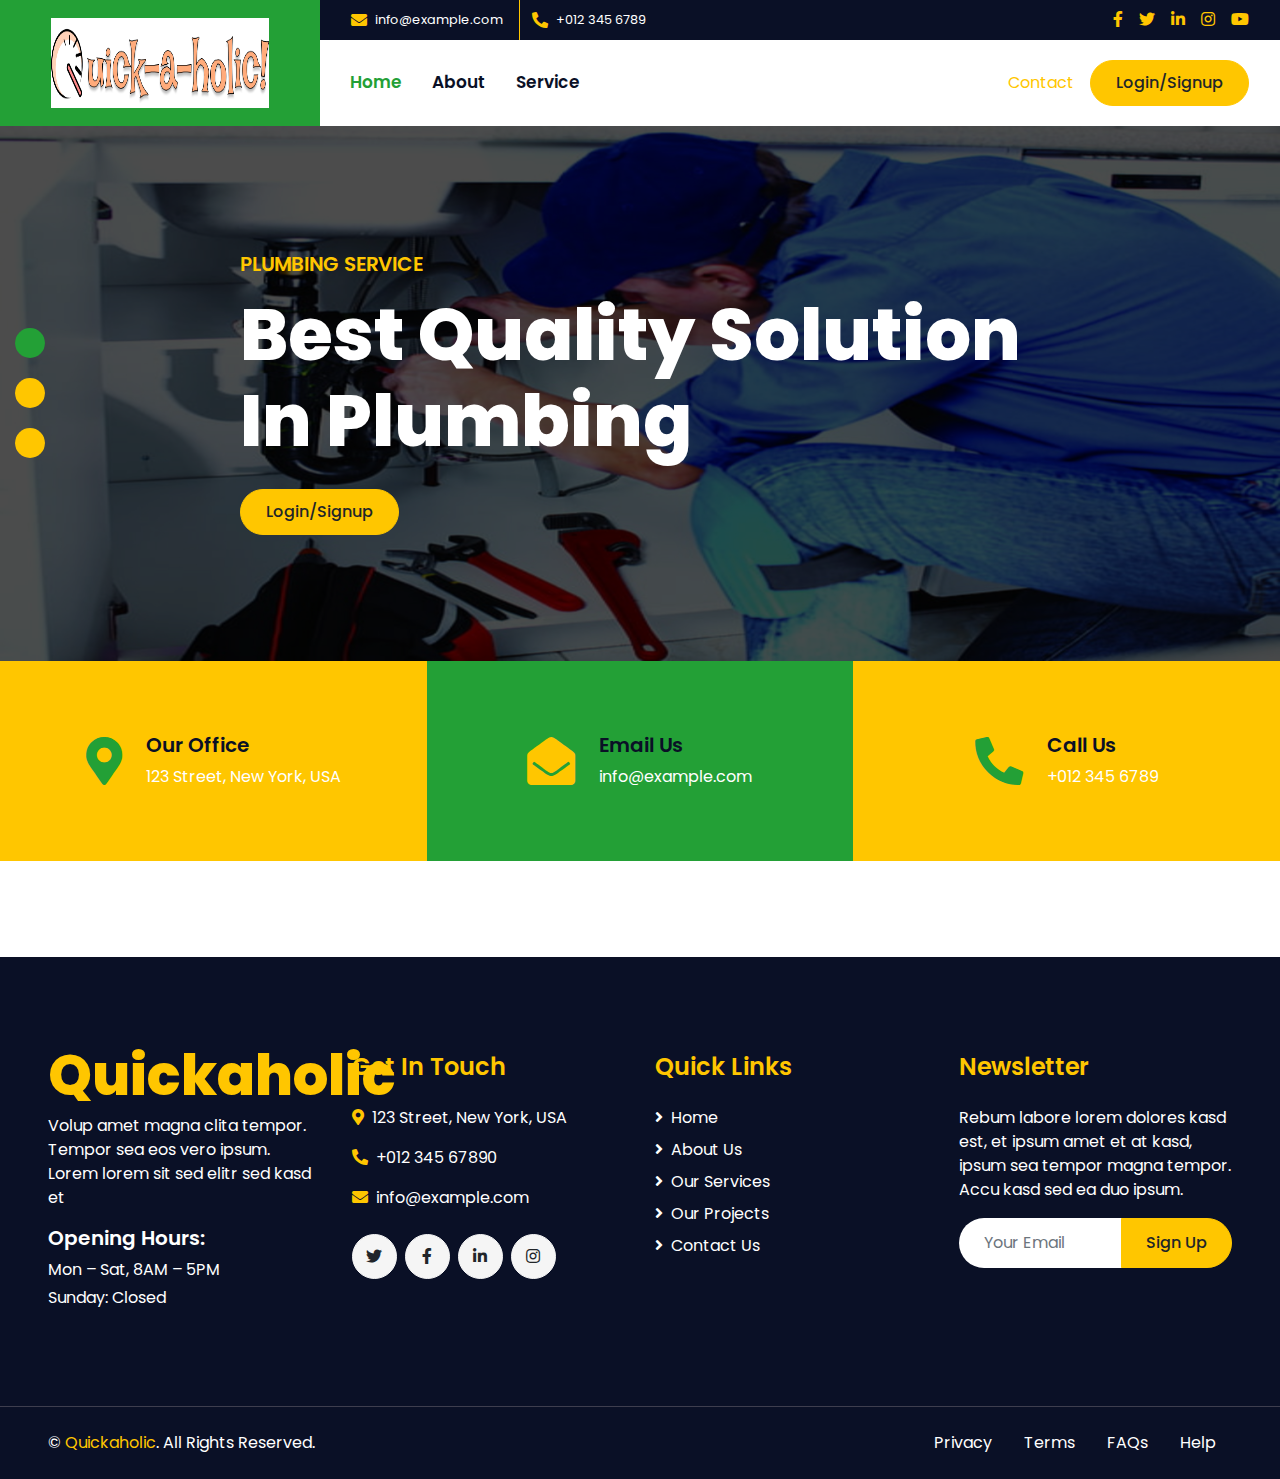
<file: index.html>
<!DOCTYPE html>
<html lang="en">

<head>
    <meta charset="utf-8">
    <title>Quickaholic</title>
    <meta content="width=device-width, initial-scale=1.0" name="viewport">
    <meta content="Free HTML Templates" name="keywords">
    <meta content="Free HTML Templates" name="description">

    <!-- Favicon -->
    <link href="img/favicon.ico" rel="icon">

    <!-- Google Web Fonts -->
    <link rel="preconnect" href="https://fonts.gstatic.com">
    <link href="https://fonts.googleapis.com/css2?family=Poppins:wght@400;500;600;700;800&display=swap" rel="stylesheet">

    <!-- Font Awesome -->
    <link href="https://cdnjs.cloudflare.com/ajax/libs/font-awesome/5.10.0/css/all.min.css" rel="stylesheet">

    <!-- Libraries Stylesheet -->
    <link href="lib/owlcarousel/assets/owl.carousel.min.css" rel="stylesheet">
    <link href="lib/lightbox/css/lightbox.min.css" rel="stylesheet">

    <!-- Customized Bootstrap Stylesheet -->
    <link href="css/style.css" rel="stylesheet">
</head>

<body>
    <!-- Header Start -->
    <div class="container-fluid">
        <div class="row">
            <div class="col-lg-3 bg-secondary d-none d-lg-block">
                <a href="" class="navbar-brand w-100 h-100 m-0 p-0 d-flex align-items-center justify-content-center">
                    <img src="img/Logo+Name.png" width="75%" height="90 pixels"></img>
                </a>
            </div>
            <div class="col-lg-9">
                <div class="row bg-dark d-none d-lg-flex">
                    <div class="col-lg-7 text-left text-white">
                        <div class="h-100 d-inline-flex align-items-center border-right border-primary py-2 px-3">
                            <i class="fa fa-envelope text-primary mr-2"></i>
                            <small>info@example.com</small>
                        </div>
                        <div class="h-100 d-inline-flex align-items-center py-2 px-2">
                            <i class="fa fa-phone-alt text-primary mr-2"></i>
                            <small>+012 345 6789</small>
                        </div>
                    </div>
                    <div class="col-lg-5 text-right">
                        <div class="d-inline-flex align-items-center pr-2">
                            <a class="text-primary p-2" href="">
                                <i class="fab fa-facebook-f"></i>
                            </a>
                            <a class="text-primary p-2" href="">
                                <i class="fab fa-twitter"></i>
                            </a>
                            <a class="text-primary p-2" href="">
                                <i class="fab fa-linkedin-in"></i>
                            </a>
                            <a class="text-primary p-2" href="">
                                <i class="fab fa-instagram"></i>
                            </a>
                            <a class="text-primary p-2" href="">
                                <i class="fab fa-youtube"></i>
                            </a>
                        </div>
                    </div>
                </div>
                <nav class="navbar navbar-expand-lg bg-white navbar-light p-0">
                    <a href="" class="navbar-brand d-block d-lg-none">
                        <h1 class="m-0 display-4 text-primary">Klean</h1>
                    </a>
                    <button type="button" class="navbar-toggler" data-toggle="collapse" data-target="#navbarCollapse">
                        <span class="navbar-toggler-icon"></span>
                    </button>
                    <div class="collapse navbar-collapse justify-content-between" id="navbarCollapse">
                        <div class="navbar-nav mr-auto py-0">
                            <a href="index.html" class="nav-item nav-link active">Home</a>
   				    <a href="about.html" class="nav-item nav-link">About</a>
                            <a href="service.html" class="nav-item nav-link">Service</a>
                            </div>
                            <a href="contact.html" class="nav-item nav-link">Contact</a>
                        </div>
                        <a href="index.php" class="btn btn-primary mr-3 d-none d-lg-block">Login/Signup</a>
                    </div>
                </nav>
            </div>
        </div>
    </div>
    <!-- Header End -->


    <!-- Carousel Start -->
    <div class="container-fluid p-0">
        <div id="header-carousel" class="carousel slide carousel-fade" data-ride="carousel">
            <ol class="carousel-indicators">
                <li data-target="#header-carousel" data-slide-to="0" class="active"></li>
                <li data-target="#header-carousel" data-slide-to="1"></li>
                <li data-target="#header-carousel" data-slide-to="2"></li>
            </ol>
            <div class="carousel-inner">
                <div class="carousel-item active">
                    <img class="img-fluid" src="img/carousel-1.jpg" alt="Image">
                    <div class="carousel-caption d-flex align-items-center justify-content-center">
                        <div class="p-5" style="width: 70%; max-width: 900px;">
                            <h5 class="text-primary text-uppercase mb-md-3">Plumbing Service</h5>
                            <h1 class="display-3 text-white mb-md-4">Best Quality Solution In Plumbing</h1>
                            <a href="index.php" class="btn btn-primary">Login/Signup</a>
                        </div>
                    </div>
                </div>
                <div class="carousel-item">
                    <img class="img-fluid" src="img/carousel-2.jpg" alt="Image">
                    <div class="carousel-caption d-flex align-items-center justify-content-center">
                        <div class="p-5" style="width: 100%; max-width: 900px;">
                            <h5 class="text-primary text-uppercase mb-md-3">Cleaning Service</h5>
                            <h1 class="display-3 text-white mb-md-4">Highly Professional Cleaning Services</h1>
                            <a href="index.php" class="btn btn-primary">Login/Signup</a>
                        </div>
                    </div>
                </div>
                <div class="carousel-item">
                    <img class="img-fluid" src="img/carousel-3.jpg" alt="Image">
                    <div class="carousel-caption d-flex align-items-center justify-content-center">
                        <div class="p-5" style="width: 100%; max-width: 900px;">
                            <h5 class="text-primary text-uppercase mb-md-3">Electrician Service</h5>
                            <h1 class="display-3 text-white mb-md-4">Experienced & Expert Electricians</h1>
                            <a href="index.php" class="btn btn-primary">Login/Signup</a>
                        </div>
                    </div>
                </div>
            </div>
        </div>
    </div>
    <!-- Carousel End -->


    <!-- Contact Info Start -->
    <div class="container-fluid pb-5 contact-info">
        <div class="row">
            <div class="col-lg-4 p-0">
                <div class="contact-info-item d-flex align-items-center justify-content-center bg-primary text-white py-4 py-lg-0">
                    <i class="fa fa-3x fa-map-marker-alt text-secondary mr-4"></i>
                    <div class="">
                        <h5 class="mb-2">Our Office</h5>
                        <p class="m-0">123 Street, New York, USA</p>
                    </div>
                </div>
            </div>
            <div class="col-lg-4 p-0">
                <div class="contact-info-item d-flex align-items-center justify-content-center bg-secondary text-white py-4 py-lg-0">
                    <i class="fa fa-3x fa-envelope-open text-primary mr-4"></i>
                    <div class="">
                        <h5 class="mb-2">Email Us</h5>
                        <p class="m-0">info@example.com</p>
                    </div>
                </div>
            </div>
            <div class="col-lg-4 p-0">
                <div class="contact-info-item d-flex align-items-center justify-content-center bg-primary text-white py-4 py-lg-0">
                    <i class="fa fa-3x fa-phone-alt text-secondary mr-4"></i>
                    <div class="">
                        <h5 class="mb-2">Call Us</h5>
                        <p class="m-0">+012 345 6789</p>
                    </div>
                </div>
            </div>
        </div>
    </div>
    <!-- Contact Info End -->

    <!-- Footer Start -->
    <div class="container-fluid bg-dark text-white mt-5 py-5 px-sm-3 px-md-5">
        <div class="row pt-5">
            <div class="col-lg-3 col-md-6 mb-5">
                <a href="index.html" class="navbar-brand">
                    <h1 class="m-0 mt-n3 display-4 text-primary">Quickaholic</h1>
                </a>
                <p>Volup amet magna clita tempor. Tempor sea eos vero ipsum. Lorem lorem sit sed elitr sed kasd et</p>
                <h5 class="font-weight-semi-bold text-white mb-2">Opening Hours:</h5>
                <p class="mb-1">Mon – Sat, 8AM – 5PM</p>
                <p class="mb-0">Sunday: Closed</p>
            </div>
            <div class="col-lg-3 col-md-6 mb-5">
                <h4 class="font-weight-semi-bold text-primary mb-4">Get In Touch</h4>
                <p><i class="fa fa-map-marker-alt text-primary mr-2"></i>123 Street, New York, USA</p>
                <p><i class="fa fa-phone-alt text-primary mr-2"></i>+012 345 67890</p>
                <p><i class="fa fa-envelope text-primary mr-2"></i>info@example.com</p>
                <div class="d-flex justify-content-start mt-4">
                    <a class="btn btn-light btn-social mr-2" href="#"><i class="fab fa-twitter"></i></a>
                    <a class="btn btn-light btn-social mr-2" href="#"><i class="fab fa-facebook-f"></i></a>
                    <a class="btn btn-light btn-social mr-2" href="#"><i class="fab fa-linkedin-in"></i></a>
                    <a class="btn btn-light btn-social" href="#"><i class="fab fa-instagram"></i></a>
                </div>
            </div>
            <div class="col-lg-3 col-md-6 mb-5">
                <h4 class="font-weight-semi-bold text-primary mb-4">Quick Links</h4>
                <div class="d-flex flex-column justify-content-start">
                    <a class="text-white mb-2" href="#"><i class="fa fa-angle-right mr-2"></i>Home</a>
                    <a class="text-white mb-2" href="#"><i class="fa fa-angle-right mr-2"></i>About Us</a>
                    <a class="text-white mb-2" href="#"><i class="fa fa-angle-right mr-2"></i>Our Services</a>
                    <a class="text-white mb-2" href="#"><i class="fa fa-angle-right mr-2"></i>Our Projects</a>
                    <a class="text-white" href="#"><i class="fa fa-angle-right mr-2"></i>Contact Us</a>
                </div>
            </div>
            <div class="col-lg-3 col-md-6 mb-5">
                <h4 class="font-weight-semi-bold text-primary mb-4">Newsletter</h4>
                <p>Rebum labore lorem dolores kasd est, et ipsum amet et at kasd, ipsum sea tempor magna tempor. Accu kasd sed ea duo ipsum.</p>
                <div class="w-100">
                    <div class="input-group">
                        <input type="text" class="form-control border-0" style="padding: 25px;" placeholder="Your Email">
                        <div class="input-group-append">
                            <button class="btn btn-primary px-4">Sign Up</button>
                        </div>
                    </div>
                </div>
            </div>
        </div>
    </div>
    <div class="container-fluid bg-dark text-white border-top py-4 px-sm-3 px-md-5" style="border-color: #3E3E4E !important;">
        <div class="row">
            <div class="col-lg-6 text-center text-md-left mb-3 mb-md-0">
                <p class="m-0 text-white">&copy; <a href="#">Quickaholic</a>. All Rights Reserved.</p>
            </div>
            <div class="col-lg-6 text-center text-md-right">
                <ul class="nav d-inline-flex">
                    <li class="nav-item">
                        <a class="nav-link text-white py-0" href="#">Privacy</a>
                    </li>
                    <li class="nav-item">
                        <a class="nav-link text-white py-0" href="#">Terms</a>
                    </li>
                    <li class="nav-item">
                        <a class="nav-link text-white py-0" href="#">FAQs</a>
                    </li>
                    <li class="nav-item">
                        <a class="nav-link text-white py-0" href="#">Help</a>
                    </li>
                </ul>
            </div>
        </div>
    </div>
    <!-- Footer End -->


    <!-- Back to Top -->
    <a href="#" class="btn btn-primary px-3 back-to-top"><i class="fa fa-angle-double-up"></i></a>


    <!-- JavaScript Libraries -->
    <script src="https://code.jquery.com/jquery-3.4.1.min.js"></script>
    <script src="https://stackpath.bootstrapcdn.com/bootstrap/4.4.1/js/bootstrap.bundle.min.js"></script>
    <script src="lib/easing/easing.min.js"></script>
    <script src="lib/waypoints/waypoints.min.js"></script>
    <script src="lib/counterup/counterup.min.js"></script>
    <script src="lib/owlcarousel/owl.carousel.min.js"></script>
    <script src="lib/isotope/isotope.pkgd.min.js"></script>
    <script src="lib/lightbox/js/lightbox.min.js"></script>

    <!-- Contact Javascript File -->
    <script src="mail/jqBootstrapValidation.min.js"></script>
    <script src="mail/contact.js"></script>

    <!-- Template Javascript -->
    <script src="js/main.js"></script>
</body>

</html>
</file>
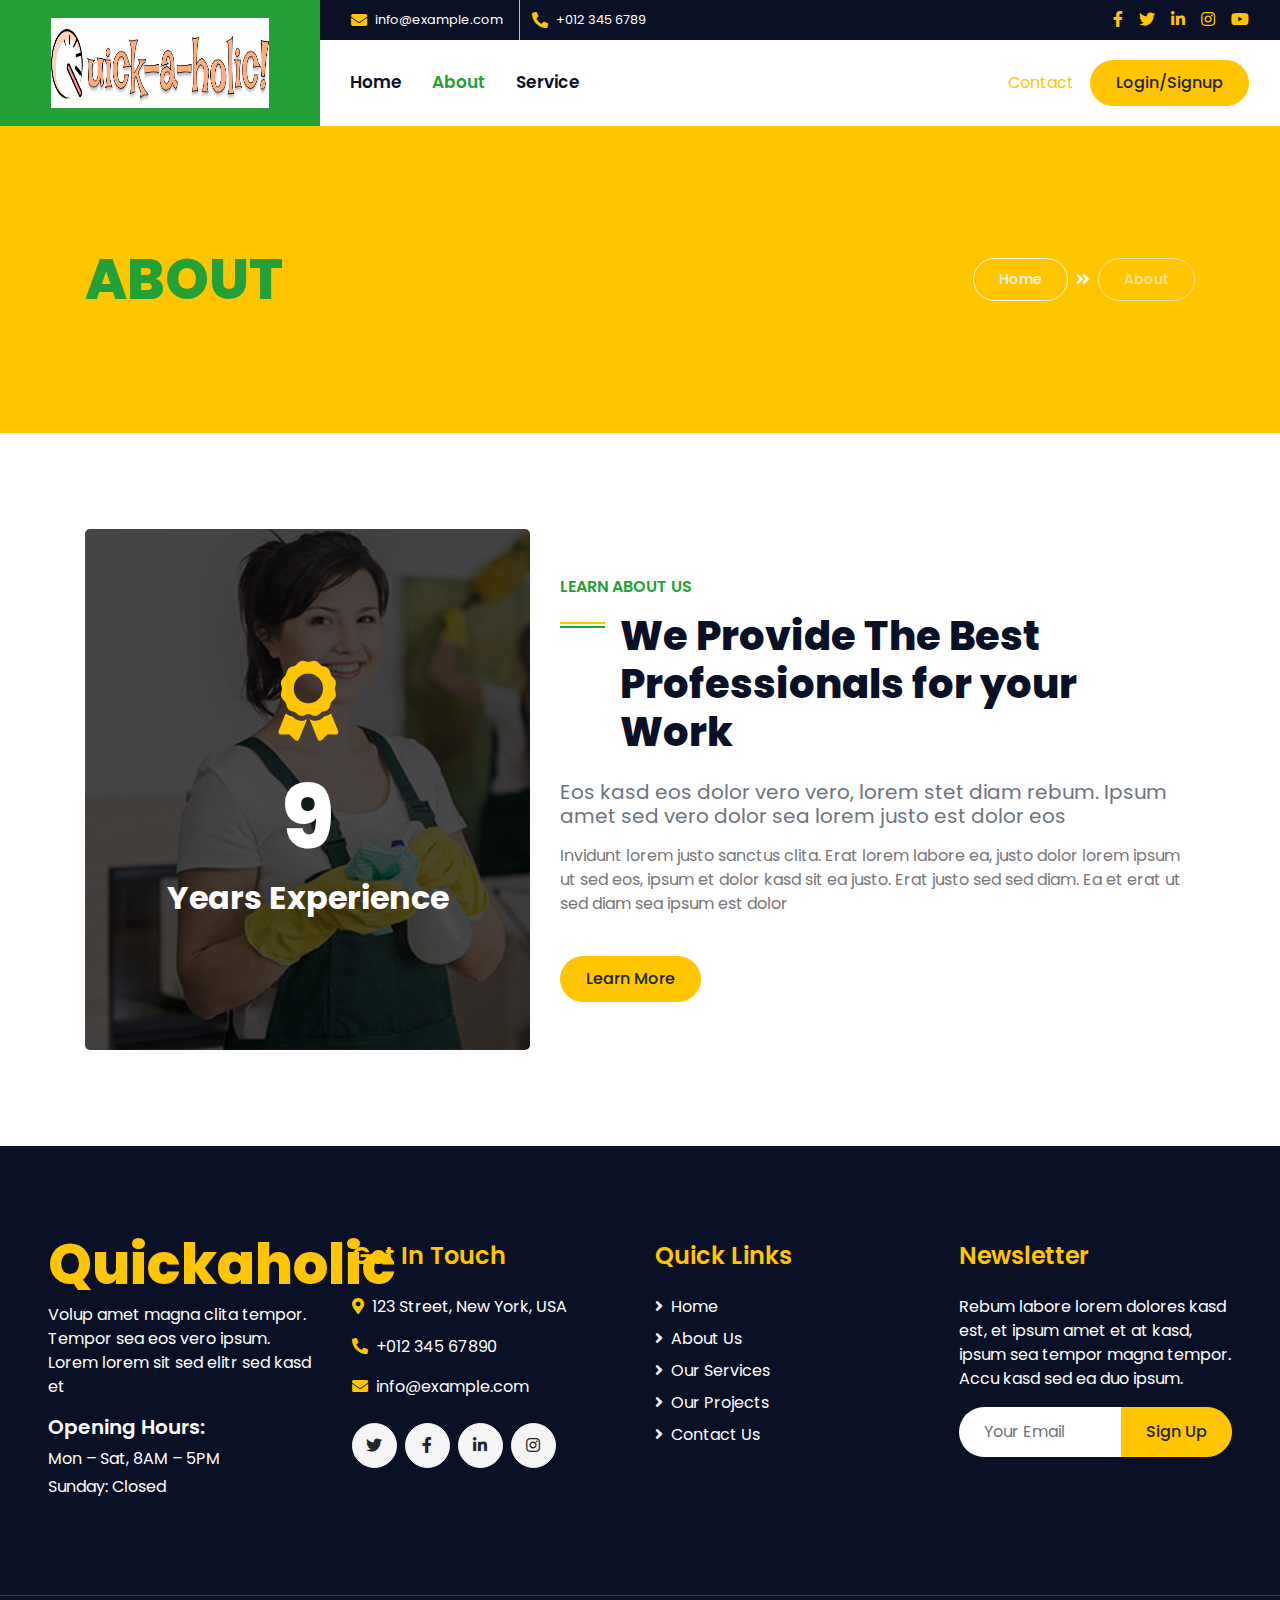
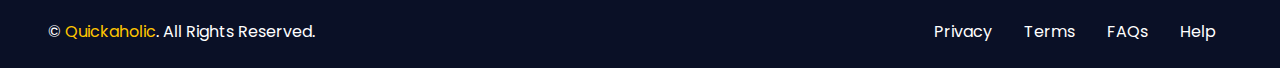
<file: about.html>
<!DOCTYPE html>
<html lang="en">

<head>
    <meta charset="utf-8">
    <title>About-Quickaholic</title>
    <meta content="width=device-width, initial-scale=1.0" name="viewport">
    <meta content="Free HTML Templates" name="keywords">
    <meta content="Free HTML Templates" name="description">

    <!-- Favicon -->
    <link href="img/favicon.ico" rel="icon">

    <!-- Google Web Fonts -->
    <link rel="preconnect" href="https://fonts.gstatic.com">
    <link href="https://fonts.googleapis.com/css2?family=Poppins:wght@400;500;600;700;800&display=swap" rel="stylesheet">

    <!-- Font Awesome -->
    <link href="https://cdnjs.cloudflare.com/ajax/libs/font-awesome/5.10.0/css/all.min.css" rel="stylesheet">

    <!-- Libraries Stylesheet -->
    <link href="lib/owlcarousel/assets/owl.carousel.min.css" rel="stylesheet">
    <link href="lib/lightbox/css/lightbox.min.css" rel="stylesheet">

    <!-- Customized Bootstrap Stylesheet -->
    <link href="css/style.css" rel="stylesheet">
</head>

<body>
    <!-- Header Start -->
    <div class="container-fluid">
        <div class="row">
            <div class="col-lg-3 bg-secondary d-none d-lg-block">
                <a href="" class="navbar-brand w-100 h-100 m-0 p-0 d-flex align-items-center justify-content-center">
                    <img src="img/Logo+Name.png" width="75%" height="90 pixels"></img>
                </a>
            </div>
            <div class="col-lg-9">
                <div class="row bg-dark d-none d-lg-flex">
                    <div class="col-lg-7 text-left text-white">
                        <div class="h-100 d-inline-flex align-items-center border-right border-primary py-2 px-3">
                            <i class="fa fa-envelope text-primary mr-2"></i>
                            <small>info@example.com</small>
                        </div>
                        <div class="h-100 d-inline-flex align-items-center py-2 px-2">
                            <i class="fa fa-phone-alt text-primary mr-2"></i>
                            <small>+012 345 6789</small>
                        </div>
                    </div>
                    <div class="col-lg-5 text-right">
                        <div class="d-inline-flex align-items-center pr-2">
                            <a class="text-primary p-2" href="">
                                <i class="fab fa-facebook-f"></i>
                            </a>
                            <a class="text-primary p-2" href="">
                                <i class="fab fa-twitter"></i>
                            </a>
                            <a class="text-primary p-2" href="">
                                <i class="fab fa-linkedin-in"></i>
                            </a>
                            <a class="text-primary p-2" href="">
                                <i class="fab fa-instagram"></i>
                            </a>
                            <a class="text-primary p-2" href="">
                                <i class="fab fa-youtube"></i>
                            </a>
                        </div>
                    </div>
                </div>
                <nav class="navbar navbar-expand-lg bg-white navbar-light p-0">
                    <a href="" class="navbar-brand d-block d-lg-none">
                        <h1 class="m-0 display-4 text-primary">Klean</h1>
                    </a>
                    <button type="button" class="navbar-toggler" data-toggle="collapse" data-target="#navbarCollapse">
                        <span class="navbar-toggler-icon"></span>
                    </button>
                    <div class="collapse navbar-collapse justify-content-between" id="navbarCollapse">
                        <div class="navbar-nav mr-auto py-0">
                            <a href="index.html" class="nav-item nav-link">Home</a>
                            <a href="about.html" class="nav-item nav-link active">About</a>
                            <a href="service.html" class="nav-item nav-link">Service</a>
                            </div>
                            <a href="contact.html" class="nav-item nav-link">Contact</a>
                        </div>
                        <a href="index.php" class="btn btn-primary mr-3 d-none d-lg-block">Login/Signup</a>
                    </div>
                </nav>
            </div>
        </div>
    </div>
    <!-- Header End -->


    <!-- Page Header Start -->
    <div class="container-fluid bg-primary py-5 mb-5">
        <div class="container py-5">
            <div class="row align-items-center py-4">
                <div class="col-md-6 text-center text-md-left">
                    <h1 class="display-4 mb-4 mb-md-0 text-secondary text-uppercase">About</h1>
                </div>
                <div class="col-md-6 text-center text-md-right">
                    <div class="d-inline-flex align-items-center">
                        <a class="btn btn-sm btn-outline-light" href="">Home</a>
                        <i class="fas fa-angle-double-right text-light mx-2"></i>
                        <a class="btn btn-sm btn-outline-light disabled" href="">About</a>
                    </div>
                </div>
            </div>
        </div>
    </div>
    <!-- Page Header End -->


    <!-- About Start -->
    <div class="container-fluid py-5 mb-5">
        <div class="container">
            <div class="row">
                <div class="col-lg-5">
                    <div class="d-flex flex-column align-items-center justify-content-center bg-about rounded h-100 py-5 px-3">
                        <i class="fa fa-5x fa-award text-primary mb-4"></i>
                        <h1 class="display-2 text-white mb-2" data-toggle="counter-up">25</h1>
                        <h2 class="text-white m-0">Years Experience</h2>
                    </div>
                </div>
                <div class="col-lg-7 pt-5 pb-lg-5">
                    <h6 class="text-secondary font-weight-semi-bold text-uppercase mb-3">Learn About Us</h6>
                    <h1 class="mb-4 section-title">We Provide The Best Professionals for your Work</h1>
                    <h5 class="text-muted font-weight-normal mb-3">Eos kasd eos dolor vero vero, lorem stet diam rebum. Ipsum amet sed vero dolor sea lorem justo est dolor eos</h5>
                    <p>Invidunt lorem justo sanctus clita. Erat lorem labore ea, justo dolor lorem ipsum ut sed eos, ipsum et dolor kasd sit ea justo. Erat justo sed sed diam. Ea et erat ut sed diam sea ipsum est dolor</p>
                    <div class="d-flex align-items-center pt-4">
                        <a href="" class="btn btn-primary mr-5">Learn More</a>
                            <span></span>
                        </button>
                        <h5 class="font-weight-normal text-white m-0 ml-4 d-none d-sm-block">Play Video</h5>
                    </div>
                </div>
            </div>
        </div>
    </div>
    <!-- About End -->

       <!-- Footer Start -->
    <div class="container-fluid bg-dark text-white mt-5 py-5 px-sm-3 px-md-5">
        <div class="row pt-5">
            <div class="col-lg-3 col-md-6 mb-5">
                <a href="index.html" class="navbar-brand">
                    <h1 class="m-0 mt-n3 display-4 text-primary">Quickaholic</h1>
                </a>
                <p>Volup amet magna clita tempor. Tempor sea eos vero ipsum. Lorem lorem sit sed elitr sed kasd et</p>
                <h5 class="font-weight-semi-bold text-white mb-2">Opening Hours:</h5>
                <p class="mb-1">Mon – Sat, 8AM – 5PM</p>
                <p class="mb-0">Sunday: Closed</p>
            </div>
            <div class="col-lg-3 col-md-6 mb-5">
                <h4 class="font-weight-semi-bold text-primary mb-4">Get In Touch</h4>
                <p><i class="fa fa-map-marker-alt text-primary mr-2"></i>123 Street, New York, USA</p>
                <p><i class="fa fa-phone-alt text-primary mr-2"></i>+012 345 67890</p>
                <p><i class="fa fa-envelope text-primary mr-2"></i>info@example.com</p>
                <div class="d-flex justify-content-start mt-4">
                    <a class="btn btn-light btn-social mr-2" href="#"><i class="fab fa-twitter"></i></a>
                    <a class="btn btn-light btn-social mr-2" href="#"><i class="fab fa-facebook-f"></i></a>
                    <a class="btn btn-light btn-social mr-2" href="#"><i class="fab fa-linkedin-in"></i></a>
                    <a class="btn btn-light btn-social" href="#"><i class="fab fa-instagram"></i></a>
                </div>
            </div>
            <div class="col-lg-3 col-md-6 mb-5">
                <h4 class="font-weight-semi-bold text-primary mb-4">Quick Links</h4>
                <div class="d-flex flex-column justify-content-start">
                    <a class="text-white mb-2" href="#"><i class="fa fa-angle-right mr-2"></i>Home</a>
                    <a class="text-white mb-2" href="#"><i class="fa fa-angle-right mr-2"></i>About Us</a>
                    <a class="text-white mb-2" href="#"><i class="fa fa-angle-right mr-2"></i>Our Services</a>
                    <a class="text-white mb-2" href="#"><i class="fa fa-angle-right mr-2"></i>Our Projects</a>
                    <a class="text-white" href="#"><i class="fa fa-angle-right mr-2"></i>Contact Us</a>
                </div>
            </div>
            <div class="col-lg-3 col-md-6 mb-5">
                <h4 class="font-weight-semi-bold text-primary mb-4">Newsletter</h4>
                <p>Rebum labore lorem dolores kasd est, et ipsum amet et at kasd, ipsum sea tempor magna tempor. Accu kasd sed ea duo ipsum.</p>
                <div class="w-100">
                    <div class="input-group">
                        <input type="text" class="form-control border-0" style="padding: 25px;" placeholder="Your Email">
                        <div class="input-group-append">
                            <button class="btn btn-primary px-4">Sign Up</button>
                        </div>
                    </div>
                </div>
            </div>
        </div>
    </div>
    <div class="container-fluid bg-dark text-white border-top py-4 px-sm-3 px-md-5" style="border-color: #3E3E4E !important;">
        <div class="row">
            <div class="col-lg-6 text-center text-md-left mb-3 mb-md-0">
                <p class="m-0 text-white">&copy; <a href="#">Quickaholic</a>. All Rights Reserved.</p>
            </div>
            <div class="col-lg-6 text-center text-md-right">
                <ul class="nav d-inline-flex">
                    <li class="nav-item">
                        <a class="nav-link text-white py-0" href="#">Privacy</a>
                    </li>
                    <li class="nav-item">
                        <a class="nav-link text-white py-0" href="#">Terms</a>
                    </li>
                    <li class="nav-item">
                        <a class="nav-link text-white py-0" href="#">FAQs</a>
                    </li>
                    <li class="nav-item">
                        <a class="nav-link text-white py-0" href="#">Help</a>
                    </li>
                </ul>
            </div>
        </div>
    </div>
    <!-- Footer End -->


    <!-- Back to Top -->
    <a href="#" class="btn btn-primary px-3 back-to-top"><i class="fa fa-angle-double-up"></i></a>


    <!-- JavaScript Libraries -->
    <script src="https://code.jquery.com/jquery-3.4.1.min.js"></script>
    <script src="https://stackpath.bootstrapcdn.com/bootstrap/4.4.1/js/bootstrap.bundle.min.js"></script>
    <script src="lib/easing/easing.min.js"></script>
    <script src="lib/waypoints/waypoints.min.js"></script>
    <script src="lib/counterup/counterup.min.js"></script>
    <script src="lib/owlcarousel/owl.carousel.min.js"></script>
    <script src="lib/isotope/isotope.pkgd.min.js"></script>
    <script src="lib/lightbox/js/lightbox.min.js"></script>

    <!-- Contact Javascript File -->
    <script src="mail/jqBootstrapValidation.min.js"></script>
    <script src="mail/contact.js"></script>

    <!-- Template Javascript -->
    <script src="js/main.js"></script>
</body>

</html>
</file>
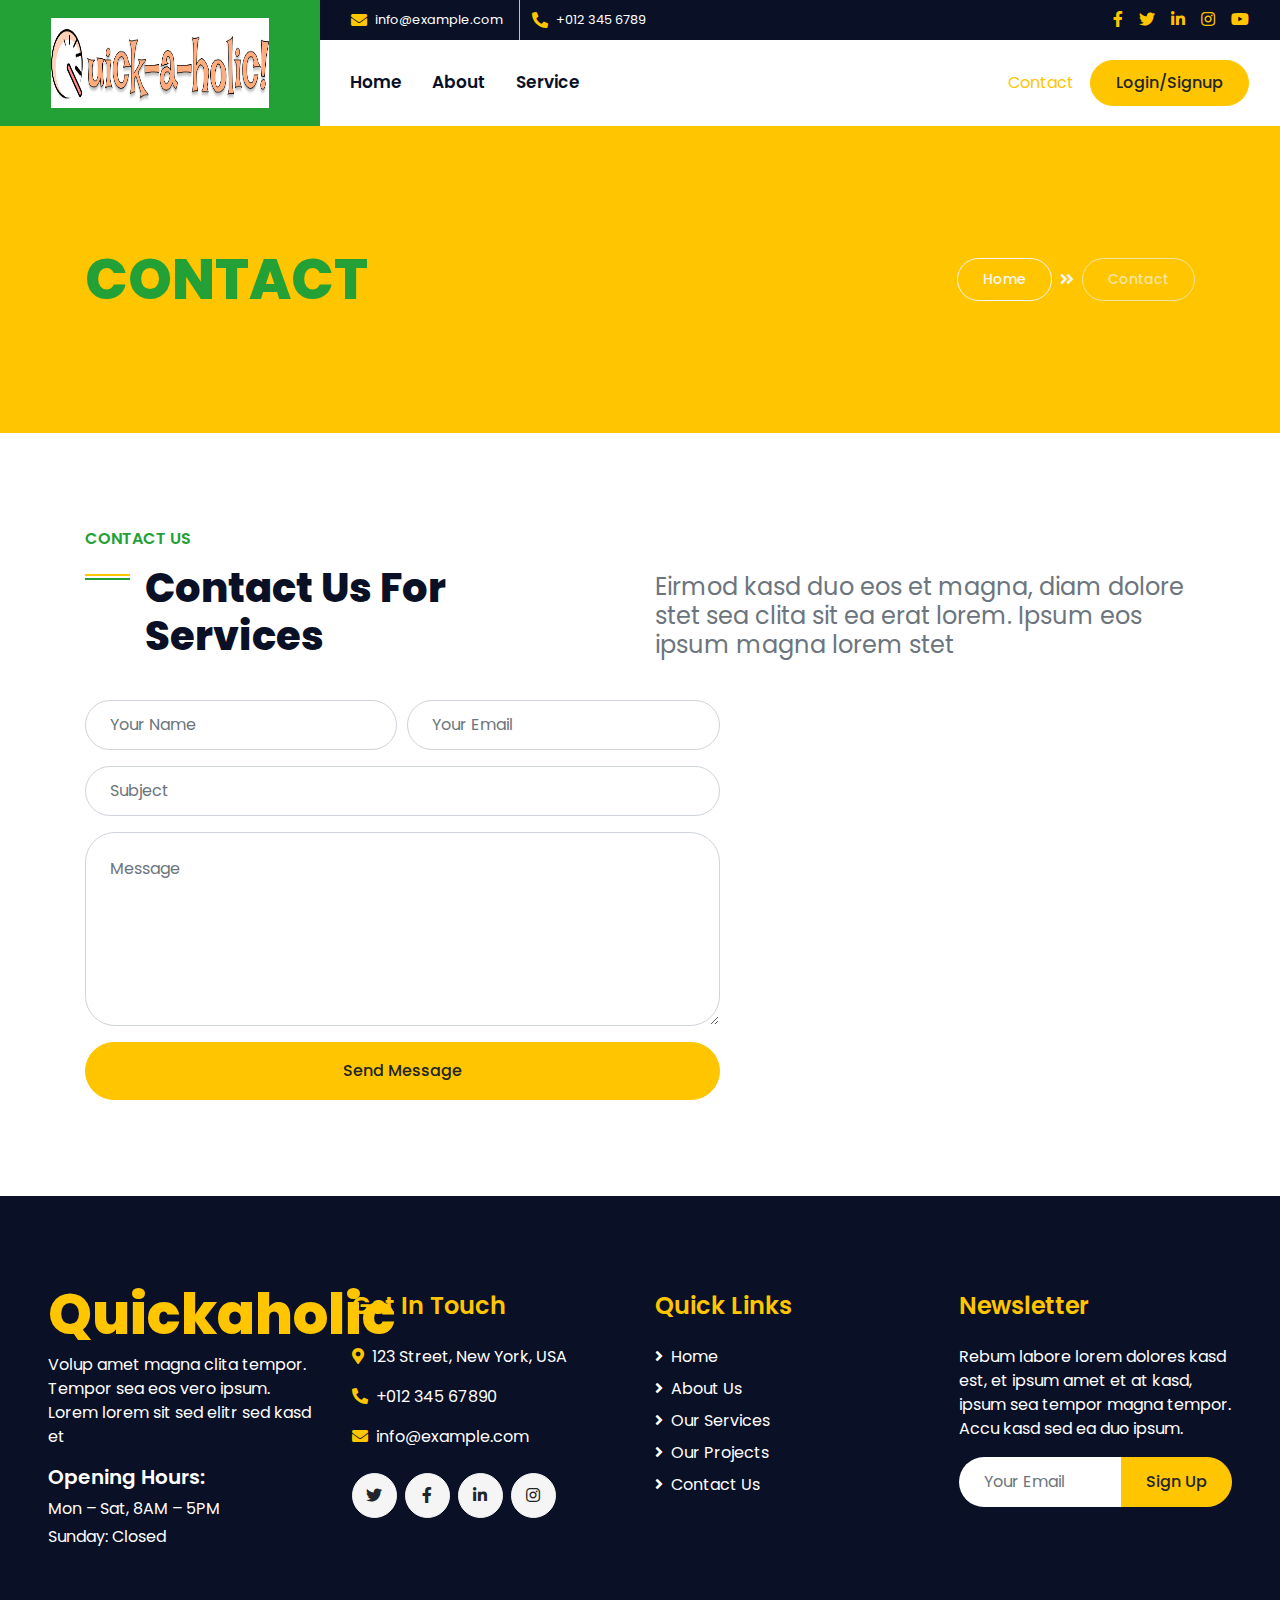
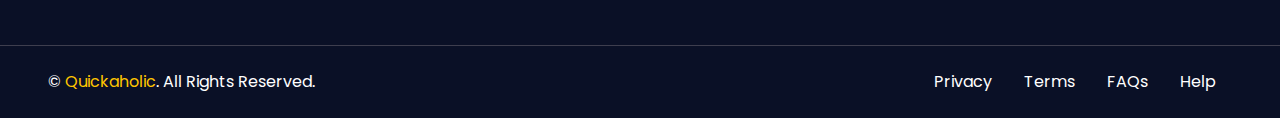
<file: contact.html>
<!DOCTYPE html>
<html lang="en">

<head>
    <meta charset="utf-8">
    <title>Contact - Quickaholic</title>
    <meta content="width=device-width, initial-scale=1.0" name="viewport">
    <meta content="Free HTML Templates" name="keywords">
    <meta content="Free HTML Templates" name="description">

    <!-- Favicon -->
    <link href="img/favicon.ico" rel="icon">

    <!-- Google Web Fonts -->
    <link rel="preconnect" href="https://fonts.gstatic.com">
    <link href="https://fonts.googleapis.com/css2?family=Poppins:wght@400;500;600;700;800&display=swap" rel="stylesheet">

    <!-- Font Awesome -->
    <link href="https://cdnjs.cloudflare.com/ajax/libs/font-awesome/5.10.0/css/all.min.css" rel="stylesheet">

    <!-- Libraries Stylesheet -->
    <link href="lib/owlcarousel/assets/owl.carousel.min.css" rel="stylesheet">
    <link href="lib/lightbox/css/lightbox.min.css" rel="stylesheet">

    <!-- Customized Bootstrap Stylesheet -->
    <link href="css/style.css" rel="stylesheet">
</head>

<body>
    <!-- Header Start -->
    <div class="container-fluid">
        <div class="row">
            <div class="col-lg-3 bg-secondary d-none d-lg-block">
                <a href="" class="navbar-brand w-100 h-100 m-0 p-0 d-flex align-items-center justify-content-center">
                    <img src="img/Logo+Name.png" width="75%" height="90 pixels"></img>
                </a>
            </div>
            <div class="col-lg-9">
                <div class="row bg-dark d-none d-lg-flex">
                    <div class="col-lg-7 text-left text-white">
                        <div class="h-100 d-inline-flex align-items-center border-right border-primary py-2 px-3">
                            <i class="fa fa-envelope text-primary mr-2"></i>
                            <small>info@example.com</small>
                        </div>
                        <div class="h-100 d-inline-flex align-items-center py-2 px-2">
                            <i class="fa fa-phone-alt text-primary mr-2"></i>
                            <small>+012 345 6789</small>
                        </div>
                    </div>
                    <div class="col-lg-5 text-right">
                        <div class="d-inline-flex align-items-center pr-2">
                            <a class="text-primary p-2" href="">
                                <i class="fab fa-facebook-f"></i>
                            </a>
                            <a class="text-primary p-2" href="">
                                <i class="fab fa-twitter"></i>
                            </a>
                            <a class="text-primary p-2" href="">
                                <i class="fab fa-linkedin-in"></i>
                            </a>
                            <a class="text-primary p-2" href="">
                                <i class="fab fa-instagram"></i>
                            </a>
                            <a class="text-primary p-2" href="">
                                <i class="fab fa-youtube"></i>
                            </a>
                        </div>
                    </div>
                </div>
                <nav class="navbar navbar-expand-lg bg-white navbar-light p-0">
                    <a href="" class="navbar-brand d-block d-lg-none">
                        <h1 class="m-0 display-4 text-primary">Klean</h1>
                    </a>
                    <button type="button" class="navbar-toggler" data-toggle="collapse" data-target="#navbarCollapse">
                        <span class="navbar-toggler-icon"></span>
                    </button>
                    <div class="collapse navbar-collapse justify-content-between" id="navbarCollapse">
                        <div class="navbar-nav mr-auto py-0">
                            <a href="index.html" class="nav-item nav-link">Home</a>
                            <a href="about.html" class="nav-item nav-link">About</a>
                            <a href="service.html" class="nav-item nav-link">Service</a>
                            </div>
                            <a href="contact.html" class="nav-item nav-link active">Contact</a>
                        </div>
                        <a href="index.php" class="btn btn-primary mr-3 d-none d-lg-block">Login/Signup</a>
                    </div>
                </nav>
            </div>
        </div>
    </div>
    <!-- Header End -->


    <!-- Page Header Start -->
    <div class="container-fluid bg-primary py-5 mb-5">
        <div class="container py-5">
            <div class="row align-items-center py-4">
                <div class="col-md-6 text-center text-md-left">
                    <h1 class="display-4 mb-4 mb-md-0 text-secondary text-uppercase">Contact</h1>
                </div>
                <div class="col-md-6 text-center text-md-right">
                    <div class="d-inline-flex align-items-center">
                        <a class="btn btn-sm btn-outline-light" href="">Home</a>
                        <i class="fas fa-angle-double-right text-light mx-2"></i>
                        <a class="btn btn-sm btn-outline-light disabled" href="">Contact</a>
                    </div>
                </div>
            </div>
        </div>
    </div>
    <!-- Page Header End -->


    <!-- Contact Start -->
    <div class="container-fluid py-5">
        <div class="container">
            <div class="row align-items-end mb-4">
                <div class="col-lg-6">
                    <h6 class="text-secondary font-weight-semi-bold text-uppercase mb-3">Contact Us</h6>
                    <h1 class="section-title mb-3">Contact Us For Services</h1>
                </div>
                <div class="col-lg-6">
                    <h4 class="font-weight-normal text-muted mb-3">Eirmod kasd duo eos et magna, diam dolore stet sea clita sit ea erat lorem. Ipsum eos ipsum magna lorem stet</h4>
                </div>
            </div>
            <div class="row">
                <div class="col-lg-7 mb-5 mb-lg-0">
                    <div class="contact-form">
                        <div id="success"></div>
                        <form name="sentMessage" id="contactForm" novalidate="novalidate">
                            <div class="form-row">
                                <div class="col-sm-6 control-group">
                                    <input type="text" class="form-control p-4" id="name" placeholder="Your Name" required="required" data-validation-required-message="Please enter your name" />
                                    <p class="help-block text-danger"></p>
                                </div>
                                <div class="col-sm-6 control-group">
                                    <input type="email" class="form-control p-4" id="email" placeholder="Your Email" required="required" data-validation-required-message="Please enter your email" />
                                    <p class="help-block text-danger"></p>
                                </div>
                            </div>
                            <div class="control-group">
                                <input type="text" class="form-control p-4" id="subject" placeholder="Subject" required="required" data-validation-required-message="Please enter a subject" />
                                <p class="help-block text-danger"></p>
                            </div>
                            <div class="control-group">
                                <textarea class="form-control p-4" rows="6" id="message" placeholder="Message" required="required" data-validation-required-message="Please enter your message"></textarea>
                                <p class="help-block text-danger"></p>
                            </div>
                            <div>
                                <button class="btn btn-primary btn-block py-3 px-5" type="submit" id="sendMessageButton">Send Message</button>
                            </div>
                        </form>
                    </div>
                </div>
                <div class="col-lg-5" style="min-height: 400px;">
                    <div class="position-relative h-100 rounded overflow-hidden">
                        <iframe style="width: 100%; height: 100%; object-fit: cover;"
                        src="https://www.google.com/maps/embed?pb=!1m18!1m12!1m3!1d3001156.4288297426!2d-78.01371936852176!3d42.72876761954724!2m3!1f0!2f0!3f0!3m2!1i1024!2i768!4f13.1!3m3!1m2!1s0x4ccc4bf0f123a5a9%3A0xddcfc6c1de189567!2sNew%20York%2C%20USA!5e0!3m2!1sen!2sbd!4v1603794290143!5m2!1sen!2sbd"
                        frameborder="0" style="border:0;" allowfullscreen="" aria-hidden="false" tabindex="0"></iframe>
                    </div>
                </div>
            </div>
        </div>
    </div>
    <!-- Contact End -->

       <!-- Footer Start -->
    <div class="container-fluid bg-dark text-white mt-5 py-5 px-sm-3 px-md-5">
        <div class="row pt-5">
            <div class="col-lg-3 col-md-6 mb-5">
                <a href="index.html" class="navbar-brand">
                    <h1 class="m-0 mt-n3 display-4 text-primary">Quickaholic</h1>
                </a>
                <p>Volup amet magna clita tempor. Tempor sea eos vero ipsum. Lorem lorem sit sed elitr sed kasd et</p>
                <h5 class="font-weight-semi-bold text-white mb-2">Opening Hours:</h5>
                <p class="mb-1">Mon – Sat, 8AM – 5PM</p>
                <p class="mb-0">Sunday: Closed</p>
            </div>
            <div class="col-lg-3 col-md-6 mb-5">
                <h4 class="font-weight-semi-bold text-primary mb-4">Get In Touch</h4>
                <p><i class="fa fa-map-marker-alt text-primary mr-2"></i>123 Street, New York, USA</p>
                <p><i class="fa fa-phone-alt text-primary mr-2"></i>+012 345 67890</p>
                <p><i class="fa fa-envelope text-primary mr-2"></i>info@example.com</p>
                <div class="d-flex justify-content-start mt-4">
                    <a class="btn btn-light btn-social mr-2" href="#"><i class="fab fa-twitter"></i></a>
                    <a class="btn btn-light btn-social mr-2" href="#"><i class="fab fa-facebook-f"></i></a>
                    <a class="btn btn-light btn-social mr-2" href="#"><i class="fab fa-linkedin-in"></i></a>
                    <a class="btn btn-light btn-social" href="#"><i class="fab fa-instagram"></i></a>
                </div>
            </div>
            <div class="col-lg-3 col-md-6 mb-5">
                <h4 class="font-weight-semi-bold text-primary mb-4">Quick Links</h4>
                <div class="d-flex flex-column justify-content-start">
                    <a class="text-white mb-2" href="#"><i class="fa fa-angle-right mr-2"></i>Home</a>
                    <a class="text-white mb-2" href="#"><i class="fa fa-angle-right mr-2"></i>About Us</a>
                    <a class="text-white mb-2" href="#"><i class="fa fa-angle-right mr-2"></i>Our Services</a>
                    <a class="text-white mb-2" href="#"><i class="fa fa-angle-right mr-2"></i>Our Projects</a>
                    <a class="text-white" href="#"><i class="fa fa-angle-right mr-2"></i>Contact Us</a>
                </div>
            </div>
            <div class="col-lg-3 col-md-6 mb-5">
                <h4 class="font-weight-semi-bold text-primary mb-4">Newsletter</h4>
                <p>Rebum labore lorem dolores kasd est, et ipsum amet et at kasd, ipsum sea tempor magna tempor. Accu kasd sed ea duo ipsum.</p>
                <div class="w-100">
                    <div class="input-group">
                        <input type="text" class="form-control border-0" style="padding: 25px;" placeholder="Your Email">
                        <div class="input-group-append">
                            <button class="btn btn-primary px-4">Sign Up</button>
                        </div>
                    </div>
                </div>
            </div>
        </div>
    </div>
    <div class="container-fluid bg-dark text-white border-top py-4 px-sm-3 px-md-5" style="border-color: #3E3E4E !important;">
        <div class="row">
            <div class="col-lg-6 text-center text-md-left mb-3 mb-md-0">
                <p class="m-0 text-white">&copy; <a href="#">Quickaholic</a>. All Rights Reserved.</p>
            </div>
            <div class="col-lg-6 text-center text-md-right">
                <ul class="nav d-inline-flex">
                    <li class="nav-item">
                        <a class="nav-link text-white py-0" href="#">Privacy</a>
                    </li>
                    <li class="nav-item">
                        <a class="nav-link text-white py-0" href="#">Terms</a>
                    </li>
                    <li class="nav-item">
                        <a class="nav-link text-white py-0" href="#">FAQs</a>
                    </li>
                    <li class="nav-item">
                        <a class="nav-link text-white py-0" href="#">Help</a>
                    </li>
                </ul>
            </div>
        </div>
    </div>
    <!-- Footer End -->


    <!-- Back to Top -->
    <a href="#" class="btn btn-primary px-3 back-to-top"><i class="fa fa-angle-double-up"></i></a>


    <!-- JavaScript Libraries -->
    <script src="https://code.jquery.com/jquery-3.4.1.min.js"></script>
    <script src="https://stackpath.bootstrapcdn.com/bootstrap/4.4.1/js/bootstrap.bundle.min.js"></script>
    <script src="lib/easing/easing.min.js"></script>
    <script src="lib/waypoints/waypoints.min.js"></script>
    <script src="lib/counterup/counterup.min.js"></script>
    <script src="lib/owlcarousel/owl.carousel.min.js"></script>
    <script src="lib/isotope/isotope.pkgd.min.js"></script>
    <script src="lib/lightbox/js/lightbox.min.js"></script>

    <!-- Contact Javascript File -->
    <script src="mail/jqBootstrapValidation.min.js"></script>
    <script src="mail/contact.js"></script>

    <!-- Template Javascript -->
    <script src="js/main.js"></script>
</body>

</html>
</file>
<file: css/style.css>
/******* Bootstrap Theming ********/
/*!
 * Bootstrap v4.5.3 (https://getbootstrap.com/)
 * Copyright 2011-2020 The Bootstrap Authors
 * Copyright 2011-2020 Twitter, Inc.
 * Licensed under MIT (https://github.com/twbs/bootstrap/blob/main/LICENSE)
 */
:root {
  --blue: #007bff;
  --indigo: #6610f2;
  --purple: #6f42c1;
  --pink: #e83e8c;
  --red: #dc3545;
  --orange: #fd7e14;
  --yellow: #ffc107;
  --green: #28a745;
  --teal: #20c997;
  --cyan: #17a2b8;
  --white: #fff;
  --gray: #6c757d;
  --gray-dark: #343a40;
  --primary: #FFC600;
  --secondary: #23A036;
  --success: #28a745;
  --info: #17a2b8;
  --warning: #ffc107;
  --danger: #dc3545;
  --light: #F5F5F5;
  --dark: #0a1026;
  --breakpoint-xs: 0;
  --breakpoint-sm: 576px;
  --breakpoint-md: 768px;
  --breakpoint-lg: 992px;
  --breakpoint-xl: 1200px;
  --font-family-sans-serif: "Poppins", sans-serif;
  --font-family-monospace: SFMono-Regular, Menlo, Monaco, Consolas, "Liberation Mono", "Courier New", monospace;
}

*,
*::before,
*::after {
  box-sizing: border-box;
}

html {
  font-family: sans-serif;
  line-height: 1.15;
  -webkit-text-size-adjust: 100%;
  -webkit-tap-highlight-color: rgba(0, 0, 0, 0);
}

article, aside, figcaption, figure, footer, header, hgroup, main, nav, section {
  display: block;
}

body {
  margin: 0;
  font-family: "Poppins", sans-serif;
  font-size: 1rem;
  font-weight: 400;
  line-height: 1.5;
  color: #777777;
  text-align: left;
  background-color: #fff;
}

[tabindex="-1"]:focus:not(:focus-visible) {
  outline: 0 !important;
}

hr {
  box-sizing: content-box;
  height: 0;
  overflow: visible;
}

h1, h2, h3, h4, h5, h6 {
  margin-top: 0;
  margin-bottom: 0.5rem;
}

p {
  margin-top: 0;
  margin-bottom: 1rem;
}

abbr[title],
abbr[data-original-title] {
  text-decoration: underline;
  text-decoration: underline dotted;
  cursor: help;
  border-bottom: 0;
  text-decoration-skip-ink: none;
}

address {
  margin-bottom: 1rem;
  font-style: normal;
  line-height: inherit;
}

ol,
ul,
dl {
  margin-top: 0;
  margin-bottom: 1rem;
}

ol ol,
ul ul,
ol ul,
ul ol {
  margin-bottom: 0;
}

dt {
  font-weight: 700;
}

dd {
  margin-bottom: .5rem;
  margin-left: 0;
}

blockquote {
  margin: 0 0 1rem;
}

b,
strong {
  font-weight: bolder;
}

small {
  font-size: 80%;
}

sub,
sup {
  position: relative;
  font-size: 75%;
  line-height: 0;
  vertical-align: baseline;
}

sub {
  bottom: -.25em;
}

sup {
  top: -.5em;
}

a {
  color: #FFC600;
  text-decoration: none;
  background-color: transparent;
}

a:hover {
  color: #b38b00;
  text-decoration: underline;
}

a:not([href]):not([class]) {
  color: inherit;
  text-decoration: none;
}

a:not([href]):not([class]):hover {
  color: inherit;
  text-decoration: none;
}

pre,
code,
kbd,
samp {
  font-family: SFMono-Regular, Menlo, Monaco, Consolas, "Liberation Mono", "Courier New", monospace;
  font-size: 1em;
}

pre {
  margin-top: 0;
  margin-bottom: 1rem;
  overflow: auto;
  -ms-overflow-style: scrollbar;
}

figure {
  margin: 0 0 1rem;
}

img {
  vertical-align: middle;
  border-style: none;
}

svg {
  overflow: hidden;
  vertical-align: middle;
}

table {
  border-collapse: collapse;
}

caption {
  padding-top: 0.75rem;
  padding-bottom: 0.75rem;
  color: #6c757d;
  text-align: left;
  caption-side: bottom;
}

th {
  text-align: inherit;
  text-align: -webkit-match-parent;
}

label {
  display: inline-block;
  margin-bottom: 0.5rem;
}

button {
  border-radius: 0;
}

button:focus {
  outline: 1px dotted;
  outline: 5px auto -webkit-focus-ring-color;
}

input,
button,
select,
optgroup,
textarea {
  margin: 0;
  font-family: inherit;
  font-size: inherit;
  line-height: inherit;
}

button,
input {
  overflow: visible;
}

button,
select {
  text-transform: none;
}

[role="button"] {
  cursor: pointer;
}

select {
  word-wrap: normal;
}

button,
[type="button"],
[type="reset"],
[type="submit"] {
  -webkit-appearance: button;
}

button:not(:disabled),
[type="button"]:not(:disabled),
[type="reset"]:not(:disabled),
[type="submit"]:not(:disabled) {
  cursor: pointer;
}

button::-moz-focus-inner,
[type="button"]::-moz-focus-inner,
[type="reset"]::-moz-focus-inner,
[type="submit"]::-moz-focus-inner {
  padding: 0;
  border-style: none;
}

input[type="radio"],
input[type="checkbox"] {
  box-sizing: border-box;
  padding: 0;
}

textarea {
  overflow: auto;
  resize: vertical;
}

fieldset {
  min-width: 0;
  padding: 0;
  margin: 0;
  border: 0;
}

legend {
  display: block;
  width: 100%;
  max-width: 100%;
  padding: 0;
  margin-bottom: .5rem;
  font-size: 1.5rem;
  line-height: inherit;
  color: inherit;
  white-space: normal;
}

@media (max-width: 1200px) {
  legend {
    font-size: calc(1.275rem + 0.3vw) ;
  }
}

progress {
  vertical-align: baseline;
}

[type="number"]::-webkit-inner-spin-button,
[type="number"]::-webkit-outer-spin-button {
  height: auto;
}

[type="search"] {
  outline-offset: -2px;
  -webkit-appearance: none;
}

[type="search"]::-webkit-search-decoration {
  -webkit-appearance: none;
}

::-webkit-file-upload-button {
  font: inherit;
  -webkit-appearance: button;
}

output {
  display: inline-block;
}

summary {
  display: list-item;
  cursor: pointer;
}

template {
  display: none;
}

[hidden] {
  display: none !important;
}

h1, h2, h3, h4, h5, h6,
.h1, .h2, .h3, .h4, .h5, .h6 {
  margin-bottom: 0.5rem;
  font-weight: 500;
  line-height: 1.2;
  color: #0a1026;
}

h1, .h1 {
  font-size: 2.5rem;
}

@media (max-width: 1200px) {
  h1, .h1 {
    font-size: calc(1.375rem + 1.5vw) ;
  }
}

h2, .h2 {
  font-size: 2rem;
}

@media (max-width: 1200px) {
  h2, .h2 {
    font-size: calc(1.325rem + 0.9vw) ;
  }
}

h3, .h3 {
  font-size: 1.75rem;
}

@media (max-width: 1200px) {
  h3, .h3 {
    font-size: calc(1.3rem + 0.6vw) ;
  }
}

h4, .h4 {
  font-size: 1.5rem;
}

@media (max-width: 1200px) {
  h4, .h4 {
    font-size: calc(1.275rem + 0.3vw) ;
  }
}

h5, .h5 {
  font-size: 1.25rem;
}

h6, .h6 {
  font-size: 1rem;
}

.lead {
  font-size: 1.25rem;
  font-weight: 300;
}

.display-1 {
  font-size: 6rem;
  font-weight: 300;
  line-height: 1.2;
}

@media (max-width: 1200px) {
  .display-1 {
    font-size: calc(1.725rem + 5.7vw) ;
  }
}

.display-2 {
  font-size: 5.5rem;
  font-weight: 300;
  line-height: 1.2;
}

@media (max-width: 1200px) {
  .display-2 {
    font-size: calc(1.675rem + 5.1vw) ;
  }
}

.display-3 {
  font-size: 4.5rem;
  font-weight: 300;
  line-height: 1.2;
}

@media (max-width: 1200px) {
  .display-3 {
    font-size: calc(1.575rem + 3.9vw) ;
  }
}

.display-4 {
  font-size: 3.5rem;
  font-weight: 300;
  line-height: 1.2;
}

@media (max-width: 1200px) {
  .display-4 {
    font-size: calc(1.475rem + 2.7vw) ;
  }
}

hr {
  margin-top: 1rem;
  margin-bottom: 1rem;
  border: 0;
  border-top: 1px solid rgba(0, 0, 0, 0.1);
}

small,
.small {
  font-size: 80%;
  font-weight: 400;
}

mark,
.mark {
  padding: 0.2em;
  background-color: #fcf8e3;
}

.list-unstyled {
  padding-left: 0;
  list-style: none;
}

.list-inline {
  padding-left: 0;
  list-style: none;
}

.list-inline-item {
  display: inline-block;
}

.list-inline-item:not(:last-child) {
  margin-right: 0.5rem;
}

.initialism {
  font-size: 90%;
  text-transform: uppercase;
}

.blockquote {
  margin-bottom: 1rem;
  font-size: 1.25rem;
}

.blockquote-footer {
  display: block;
  font-size: 80%;
  color: #6c757d;
}

.blockquote-footer::before {
  content: "\2014\00A0";
}

.img-fluid {
  max-width: 100%;
  height: auto;
}

.img-thumbnail {
  padding: 0.25rem;
  background-color: #fff;
  border: 1px solid #dee2e6;
  border-radius: 5px;
  max-width: 100%;
  height: auto;
}

.figure {
  display: inline-block;
}

.figure-img {
  margin-bottom: 0.5rem;
  line-height: 1;
}

.figure-caption {
  font-size: 90%;
  color: #6c757d;
}

code {
  font-size: 87.5%;
  color: #e83e8c;
  word-wrap: break-word;
}

a > code {
  color: inherit;
}

kbd {
  padding: 0.2rem 0.4rem;
  font-size: 87.5%;
  color: #fff;
  background-color: #212529;
  border-radius: 0.2rem;
}

kbd kbd {
  padding: 0;
  font-size: 100%;
  font-weight: 700;
}

pre {
  display: block;
  font-size: 87.5%;
  color: #212529;
}

pre code {
  font-size: inherit;
  color: inherit;
  word-break: normal;
}

.pre-scrollable {
  max-height: 340px;
  overflow-y: scroll;
}

.container,
.container-fluid,
.container-sm,
.container-md,
.container-lg,
.container-xl {
  width: 100%;
  padding-right: 15px;
  padding-left: 15px;
  margin-right: auto;
  margin-left: auto;
}

@media (min-width: 576px) {
  .container, .container-sm {
    max-width: 540px;
  }
}

@media (min-width: 768px) {
  .container, .container-sm, .container-md {
    max-width: 720px;
  }
}

@media (min-width: 992px) {
  .container, .container-sm, .container-md, .container-lg {
    max-width: 960px;
  }
}

@media (min-width: 1200px) {
  .container, .container-sm, .container-md, .container-lg, .container-xl {
    max-width: 1140px;
  }
}

.row {
  display: flex;
  flex-wrap: wrap;
  margin-right: -15px;
  margin-left: -15px;
}

.no-gutters {
  margin-right: 0;
  margin-left: 0;
}

.no-gutters > .col,
.no-gutters > [class*="col-"] {
  padding-right: 0;
  padding-left: 0;
}

.col-1, .col-2, .col-3, .col-4, .col-5, .col-6, .col-7, .col-8, .col-9, .col-10, .col-11, .col-12, .col,
.col-auto, .col-sm-1, .col-sm-2, .col-sm-3, .col-sm-4, .col-sm-5, .col-sm-6, .col-sm-7, .col-sm-8, .col-sm-9, .col-sm-10, .col-sm-11, .col-sm-12, .col-sm,
.col-sm-auto, .col-md-1, .col-md-2, .col-md-3, .col-md-4, .col-md-5, .col-md-6, .col-md-7, .col-md-8, .col-md-9, .col-md-10, .col-md-11, .col-md-12, .col-md,
.col-md-auto, .col-lg-1, .col-lg-2, .col-lg-3, .col-lg-4, .col-lg-5, .col-lg-6, .col-lg-7, .col-lg-8, .col-lg-9, .col-lg-10, .col-lg-11, .col-lg-12, .col-lg,
.col-lg-auto, .col-xl-1, .col-xl-2, .col-xl-3, .col-xl-4, .col-xl-5, .col-xl-6, .col-xl-7, .col-xl-8, .col-xl-9, .col-xl-10, .col-xl-11, .col-xl-12, .col-xl,
.col-xl-auto {
  position: relative;
  width: 100%;
  padding-right: 15px;
  padding-left: 15px;
}

.col {
  flex-basis: 0;
  flex-grow: 1;
  max-width: 100%;
}

.row-cols-1 > * {
  flex: 0 0 100%;
  max-width: 100%;
}

.row-cols-2 > * {
  flex: 0 0 50%;
  max-width: 50%;
}

.row-cols-3 > * {
  flex: 0 0 33.33333%;
  max-width: 33.33333%;
}

.row-cols-4 > * {
  flex: 0 0 25%;
  max-width: 25%;
}

.row-cols-5 > * {
  flex: 0 0 20%;
  max-width: 20%;
}

.row-cols-6 > * {
  flex: 0 0 16.66667%;
  max-width: 16.66667%;
}

.col-auto {
  flex: 0 0 auto;
  width: auto;
  max-width: 100%;
}

.col-1 {
  flex: 0 0 8.33333%;
  max-width: 8.33333%;
}

.col-2 {
  flex: 0 0 16.66667%;
  max-width: 16.66667%;
}

.col-3 {
  flex: 0 0 25%;
  max-width: 25%;
}

.col-4 {
  flex: 0 0 33.33333%;
  max-width: 33.33333%;
}

.col-5 {
  flex: 0 0 41.66667%;
  max-width: 41.66667%;
}

.col-6 {
  flex: 0 0 50%;
  max-width: 50%;
}

.col-7 {
  flex: 0 0 58.33333%;
  max-width: 58.33333%;
}

.col-8 {
  flex: 0 0 66.66667%;
  max-width: 66.66667%;
}

.col-9 {
  flex: 0 0 75%;
  max-width: 75%;
}

.col-10 {
  flex: 0 0 83.33333%;
  max-width: 83.33333%;
}

.col-11 {
  flex: 0 0 91.66667%;
  max-width: 91.66667%;
}

.col-12 {
  flex: 0 0 100%;
  max-width: 100%;
}

.order-first {
  order: -1;
}

.order-last {
  order: 13;
}

.order-0 {
  order: 0;
}

.order-1 {
  order: 1;
}

.order-2 {
  order: 2;
}

.order-3 {
  order: 3;
}

.order-4 {
  order: 4;
}

.order-5 {
  order: 5;
}

.order-6 {
  order: 6;
}

.order-7 {
  order: 7;
}

.order-8 {
  order: 8;
}

.order-9 {
  order: 9;
}

.order-10 {
  order: 10;
}

.order-11 {
  order: 11;
}

.order-12 {
  order: 12;
}

.offset-1 {
  margin-left: 8.33333%;
}

.offset-2 {
  margin-left: 16.66667%;
}

.offset-3 {
  margin-left: 25%;
}

.offset-4 {
  margin-left: 33.33333%;
}

.offset-5 {
  margin-left: 41.66667%;
}

.offset-6 {
  margin-left: 50%;
}

.offset-7 {
  margin-left: 58.33333%;
}

.offset-8 {
  margin-left: 66.66667%;
}

.offset-9 {
  margin-left: 75%;
}

.offset-10 {
  margin-left: 83.33333%;
}

.offset-11 {
  margin-left: 91.66667%;
}

@media (min-width: 576px) {
  .col-sm {
    flex-basis: 0;
    flex-grow: 1;
    max-width: 100%;
  }
  .row-cols-sm-1 > * {
    flex: 0 0 100%;
    max-width: 100%;
  }
  .row-cols-sm-2 > * {
    flex: 0 0 50%;
    max-width: 50%;
  }
  .row-cols-sm-3 > * {
    flex: 0 0 33.33333%;
    max-width: 33.33333%;
  }
  .row-cols-sm-4 > * {
    flex: 0 0 25%;
    max-width: 25%;
  }
  .row-cols-sm-5 > * {
    flex: 0 0 20%;
    max-width: 20%;
  }
  .row-cols-sm-6 > * {
    flex: 0 0 16.66667%;
    max-width: 16.66667%;
  }
  .col-sm-auto {
    flex: 0 0 auto;
    width: auto;
    max-width: 100%;
  }
  .col-sm-1 {
    flex: 0 0 8.33333%;
    max-width: 8.33333%;
  }
  .col-sm-2 {
    flex: 0 0 16.66667%;
    max-width: 16.66667%;
  }
  .col-sm-3 {
    flex: 0 0 25%;
    max-width: 25%;
  }
  .col-sm-4 {
    flex: 0 0 33.33333%;
    max-width: 33.33333%;
  }
  .col-sm-5 {
    flex: 0 0 41.66667%;
    max-width: 41.66667%;
  }
  .col-sm-6 {
    flex: 0 0 50%;
    max-width: 50%;
  }
  .col-sm-7 {
    flex: 0 0 58.33333%;
    max-width: 58.33333%;
  }
  .col-sm-8 {
    flex: 0 0 66.66667%;
    max-width: 66.66667%;
  }
  .col-sm-9 {
    flex: 0 0 75%;
    max-width: 75%;
  }
  .col-sm-10 {
    flex: 0 0 83.33333%;
    max-width: 83.33333%;
  }
  .col-sm-11 {
    flex: 0 0 91.66667%;
    max-width: 91.66667%;
  }
  .col-sm-12 {
    flex: 0 0 100%;
    max-width: 100%;
  }
  .order-sm-first {
    order: -1;
  }
  .order-sm-last {
    order: 13;
  }
  .order-sm-0 {
    order: 0;
  }
  .order-sm-1 {
    order: 1;
  }
  .order-sm-2 {
    order: 2;
  }
  .order-sm-3 {
    order: 3;
  }
  .order-sm-4 {
    order: 4;
  }
  .order-sm-5 {
    order: 5;
  }
  .order-sm-6 {
    order: 6;
  }
  .order-sm-7 {
    order: 7;
  }
  .order-sm-8 {
    order: 8;
  }
  .order-sm-9 {
    order: 9;
  }
  .order-sm-10 {
    order: 10;
  }
  .order-sm-11 {
    order: 11;
  }
  .order-sm-12 {
    order: 12;
  }
  .offset-sm-0 {
    margin-left: 0;
  }
  .offset-sm-1 {
    margin-left: 8.33333%;
  }
  .offset-sm-2 {
    margin-left: 16.66667%;
  }
  .offset-sm-3 {
    margin-left: 25%;
  }
  .offset-sm-4 {
    margin-left: 33.33333%;
  }
  .offset-sm-5 {
    margin-left: 41.66667%;
  }
  .offset-sm-6 {
    margin-left: 50%;
  }
  .offset-sm-7 {
    margin-left: 58.33333%;
  }
  .offset-sm-8 {
    margin-left: 66.66667%;
  }
  .offset-sm-9 {
    margin-left: 75%;
  }
  .offset-sm-10 {
    margin-left: 83.33333%;
  }
  .offset-sm-11 {
    margin-left: 91.66667%;
  }
}

@media (min-width: 768px) {
  .col-md {
    flex-basis: 0;
    flex-grow: 1;
    max-width: 100%;
  }
  .row-cols-md-1 > * {
    flex: 0 0 100%;
    max-width: 100%;
  }
  .row-cols-md-2 > * {
    flex: 0 0 50%;
    max-width: 50%;
  }
  .row-cols-md-3 > * {
    flex: 0 0 33.33333%;
    max-width: 33.33333%;
  }
  .row-cols-md-4 > * {
    flex: 0 0 25%;
    max-width: 25%;
  }
  .row-cols-md-5 > * {
    flex: 0 0 20%;
    max-width: 20%;
  }
  .row-cols-md-6 > * {
    flex: 0 0 16.66667%;
    max-width: 16.66667%;
  }
  .col-md-auto {
    flex: 0 0 auto;
    width: auto;
    max-width: 100%;
  }
  .col-md-1 {
    flex: 0 0 8.33333%;
    max-width: 8.33333%;
  }
  .col-md-2 {
    flex: 0 0 16.66667%;
    max-width: 16.66667%;
  }
  .col-md-3 {
    flex: 0 0 25%;
    max-width: 25%;
  }
  .col-md-4 {
    flex: 0 0 33.33333%;
    max-width: 33.33333%;
  }
  .col-md-5 {
    flex: 0 0 41.66667%;
    max-width: 41.66667%;
  }
  .col-md-6 {
    flex: 0 0 50%;
    max-width: 50%;
  }
  .col-md-7 {
    flex: 0 0 58.33333%;
    max-width: 58.33333%;
  }
  .col-md-8 {
    flex: 0 0 66.66667%;
    max-width: 66.66667%;
  }
  .col-md-9 {
    flex: 0 0 75%;
    max-width: 75%;
  }
  .col-md-10 {
    flex: 0 0 83.33333%;
    max-width: 83.33333%;
  }
  .col-md-11 {
    flex: 0 0 91.66667%;
    max-width: 91.66667%;
  }
  .col-md-12 {
    flex: 0 0 100%;
    max-width: 100%;
  }
  .order-md-first {
    order: -1;
  }
  .order-md-last {
    order: 13;
  }
  .order-md-0 {
    order: 0;
  }
  .order-md-1 {
    order: 1;
  }
  .order-md-2 {
    order: 2;
  }
  .order-md-3 {
    order: 3;
  }
  .order-md-4 {
    order: 4;
  }
  .order-md-5 {
    order: 5;
  }
  .order-md-6 {
    order: 6;
  }
  .order-md-7 {
    order: 7;
  }
  .order-md-8 {
    order: 8;
  }
  .order-md-9 {
    order: 9;
  }
  .order-md-10 {
    order: 10;
  }
  .order-md-11 {
    order: 11;
  }
  .order-md-12 {
    order: 12;
  }
  .offset-md-0 {
    margin-left: 0;
  }
  .offset-md-1 {
    margin-left: 8.33333%;
  }
  .offset-md-2 {
    margin-left: 16.66667%;
  }
  .offset-md-3 {
    margin-left: 25%;
  }
  .offset-md-4 {
    margin-left: 33.33333%;
  }
  .offset-md-5 {
    margin-left: 41.66667%;
  }
  .offset-md-6 {
    margin-left: 50%;
  }
  .offset-md-7 {
    margin-left: 58.33333%;
  }
  .offset-md-8 {
    margin-left: 66.66667%;
  }
  .offset-md-9 {
    margin-left: 75%;
  }
  .offset-md-10 {
    margin-left: 83.33333%;
  }
  .offset-md-11 {
    margin-left: 91.66667%;
  }
}

@media (min-width: 992px) {
  .col-lg {
    flex-basis: 0;
    flex-grow: 1;
    max-width: 100%;
  }
  .row-cols-lg-1 > * {
    flex: 0 0 100%;
    max-width: 100%;
  }
  .row-cols-lg-2 > * {
    flex: 0 0 50%;
    max-width: 50%;
  }
  .row-cols-lg-3 > * {
    flex: 0 0 33.33333%;
    max-width: 33.33333%;
  }
  .row-cols-lg-4 > * {
    flex: 0 0 25%;
    max-width: 25%;
  }
  .row-cols-lg-5 > * {
    flex: 0 0 20%;
    max-width: 20%;
  }
  .row-cols-lg-6 > * {
    flex: 0 0 16.66667%;
    max-width: 16.66667%;
  }
  .col-lg-auto {
    flex: 0 0 auto;
    width: auto;
    max-width: 100%;
  }
  .col-lg-1 {
    flex: 0 0 8.33333%;
    max-width: 8.33333%;
  }
  .col-lg-2 {
    flex: 0 0 16.66667%;
    max-width: 16.66667%;
  }
  .col-lg-3 {
    flex: 0 0 25%;
    max-width: 25%;
  }
  .col-lg-4 {
    flex: 0 0 33.33333%;
    max-width: 33.33333%;
  }
  .col-lg-5 {
    flex: 0 0 41.66667%;
    max-width: 41.66667%;
  }
  .col-lg-6 {
    flex: 0 0 50%;
    max-width: 50%;
  }
  .col-lg-7 {
    flex: 0 0 58.33333%;
    max-width: 58.33333%;
  }
  .col-lg-8 {
    flex: 0 0 66.66667%;
    max-width: 66.66667%;
  }
  .col-lg-9 {
    flex: 0 0 75%;
    max-width: 75%;
  }
  .col-lg-10 {
    flex: 0 0 83.33333%;
    max-width: 83.33333%;
  }
  .col-lg-11 {
    flex: 0 0 91.66667%;
    max-width: 91.66667%;
  }
  .col-lg-12 {
    flex: 0 0 100%;
    max-width: 100%;
  }
  .order-lg-first {
    order: -1;
  }
  .order-lg-last {
    order: 13;
  }
  .order-lg-0 {
    order: 0;
  }
  .order-lg-1 {
    order: 1;
  }
  .order-lg-2 {
    order: 2;
  }
  .order-lg-3 {
    order: 3;
  }
  .order-lg-4 {
    order: 4;
  }
  .order-lg-5 {
    order: 5;
  }
  .order-lg-6 {
    order: 6;
  }
  .order-lg-7 {
    order: 7;
  }
  .order-lg-8 {
    order: 8;
  }
  .order-lg-9 {
    order: 9;
  }
  .order-lg-10 {
    order: 10;
  }
  .order-lg-11 {
    order: 11;
  }
  .order-lg-12 {
    order: 12;
  }
  .offset-lg-0 {
    margin-left: 0;
  }
  .offset-lg-1 {
    margin-left: 8.33333%;
  }
  .offset-lg-2 {
    margin-left: 16.66667%;
  }
  .offset-lg-3 {
    margin-left: 25%;
  }
  .offset-lg-4 {
    margin-left: 33.33333%;
  }
  .offset-lg-5 {
    margin-left: 41.66667%;
  }
  .offset-lg-6 {
    margin-left: 50%;
  }
  .offset-lg-7 {
    margin-left: 58.33333%;
  }
  .offset-lg-8 {
    margin-left: 66.66667%;
  }
  .offset-lg-9 {
    margin-left: 75%;
  }
  .offset-lg-10 {
    margin-left: 83.33333%;
  }
  .offset-lg-11 {
    margin-left: 91.66667%;
  }
}

@media (min-width: 1200px) {
  .col-xl {
    flex-basis: 0;
    flex-grow: 1;
    max-width: 100%;
  }
  .row-cols-xl-1 > * {
    flex: 0 0 100%;
    max-width: 100%;
  }
  .row-cols-xl-2 > * {
    flex: 0 0 50%;
    max-width: 50%;
  }
  .row-cols-xl-3 > * {
    flex: 0 0 33.33333%;
    max-width: 33.33333%;
  }
  .row-cols-xl-4 > * {
    flex: 0 0 25%;
    max-width: 25%;
  }
  .row-cols-xl-5 > * {
    flex: 0 0 20%;
    max-width: 20%;
  }
  .row-cols-xl-6 > * {
    flex: 0 0 16.66667%;
    max-width: 16.66667%;
  }
  .col-xl-auto {
    flex: 0 0 auto;
    width: auto;
    max-width: 100%;
  }
  .col-xl-1 {
    flex: 0 0 8.33333%;
    max-width: 8.33333%;
  }
  .col-xl-2 {
    flex: 0 0 16.66667%;
    max-width: 16.66667%;
  }
  .col-xl-3 {
    flex: 0 0 25%;
    max-width: 25%;
  }
  .col-xl-4 {
    flex: 0 0 33.33333%;
    max-width: 33.33333%;
  }
  .col-xl-5 {
    flex: 0 0 41.66667%;
    max-width: 41.66667%;
  }
  .col-xl-6 {
    flex: 0 0 50%;
    max-width: 50%;
  }
  .col-xl-7 {
    flex: 0 0 58.33333%;
    max-width: 58.33333%;
  }
  .col-xl-8 {
    flex: 0 0 66.66667%;
    max-width: 66.66667%;
  }
  .col-xl-9 {
    flex: 0 0 75%;
    max-width: 75%;
  }
  .col-xl-10 {
    flex: 0 0 83.33333%;
    max-width: 83.33333%;
  }
  .col-xl-11 {
    flex: 0 0 91.66667%;
    max-width: 91.66667%;
  }
  .col-xl-12 {
    flex: 0 0 100%;
    max-width: 100%;
  }
  .order-xl-first {
    order: -1;
  }
  .order-xl-last {
    order: 13;
  }
  .order-xl-0 {
    order: 0;
  }
  .order-xl-1 {
    order: 1;
  }
  .order-xl-2 {
    order: 2;
  }
  .order-xl-3 {
    order: 3;
  }
  .order-xl-4 {
    order: 4;
  }
  .order-xl-5 {
    order: 5;
  }
  .order-xl-6 {
    order: 6;
  }
  .order-xl-7 {
    order: 7;
  }
  .order-xl-8 {
    order: 8;
  }
  .order-xl-9 {
    order: 9;
  }
  .order-xl-10 {
    order: 10;
  }
  .order-xl-11 {
    order: 11;
  }
  .order-xl-12 {
    order: 12;
  }
  .offset-xl-0 {
    margin-left: 0;
  }
  .offset-xl-1 {
    margin-left: 8.33333%;
  }
  .offset-xl-2 {
    margin-left: 16.66667%;
  }
  .offset-xl-3 {
    margin-left: 25%;
  }
  .offset-xl-4 {
    margin-left: 33.33333%;
  }
  .offset-xl-5 {
    margin-left: 41.66667%;
  }
  .offset-xl-6 {
    margin-left: 50%;
  }
  .offset-xl-7 {
    margin-left: 58.33333%;
  }
  .offset-xl-8 {
    margin-left: 66.66667%;
  }
  .offset-xl-9 {
    margin-left: 75%;
  }
  .offset-xl-10 {
    margin-left: 83.33333%;
  }
  .offset-xl-11 {
    margin-left: 91.66667%;
  }
}

.table {
  width: 100%;
  margin-bottom: 1rem;
  color: #777777;
}

.table th,
.table td {
  padding: 0.75rem;
  vertical-align: top;
  border-top: 1px solid #dee2e6;
}

.table thead th {
  vertical-align: bottom;
  border-bottom: 2px solid #dee2e6;
}

.table tbody + tbody {
  border-top: 2px solid #dee2e6;
}

.table-sm th,
.table-sm td {
  padding: 0.3rem;
}

.table-bordered {
  border: 1px solid #dee2e6;
}

.table-bordered th,
.table-bordered td {
  border: 1px solid #dee2e6;
}

.table-bordered thead th,
.table-bordered thead td {
  border-bottom-width: 2px;
}

.table-borderless th,
.table-borderless td,
.table-borderless thead th,
.table-borderless tbody + tbody {
  border: 0;
}

.table-striped tbody tr:nth-of-type(odd) {
  background-color: rgba(0, 0, 0, 0.05);
}

.table-hover tbody tr:hover {
  color: #777777;
  background-color: rgba(0, 0, 0, 0.075);
}

.table-primary,
.table-primary > th,
.table-primary > td {
  background-color: #ffefb8;
}

.table-primary th,
.table-primary td,
.table-primary thead th,
.table-primary tbody + tbody {
  border-color: #ffe17a;
}

.table-hover .table-primary:hover {
  background-color: #ffe99f;
}

.table-hover .table-primary:hover > td,
.table-hover .table-primary:hover > th {
  background-color: #ffe99f;
}

.table-secondary,
.table-secondary > th,
.table-secondary > td {
  background-color: #c1e4c7;
}

.table-secondary th,
.table-secondary td,
.table-secondary thead th,
.table-secondary tbody + tbody {
  border-color: #8dce96;
}

.table-hover .table-secondary:hover {
  background-color: #afdcb7;
}

.table-hover .table-secondary:hover > td,
.table-hover .table-secondary:hover > th {
  background-color: #afdcb7;
}

.table-success,
.table-success > th,
.table-success > td {
  background-color: #c3e6cb;
}

.table-success th,
.table-success td,
.table-success thead th,
.table-success tbody + tbody {
  border-color: #8fd19e;
}

.table-hover .table-success:hover {
  background-color: #b1dfbb;
}

.table-hover .table-success:hover > td,
.table-hover .table-success:hover > th {
  background-color: #b1dfbb;
}

.table-info,
.table-info > th,
.table-info > td {
  background-color: #bee5eb;
}

.table-info th,
.table-info td,
.table-info thead th,
.table-info tbody + tbody {
  border-color: #86cfda;
}

.table-hover .table-info:hover {
  background-color: #abdde5;
}

.table-hover .table-info:hover > td,
.table-hover .table-info:hover > th {
  background-color: #abdde5;
}

.table-warning,
.table-warning > th,
.table-warning > td {
  background-color: #ffeeba;
}

.table-warning th,
.table-warning td,
.table-warning thead th,
.table-warning tbody + tbody {
  border-color: #ffdf7e;
}

.table-hover .table-warning:hover {
  background-color: #ffe8a1;
}

.table-hover .table-warning:hover > td,
.table-hover .table-warning:hover > th {
  background-color: #ffe8a1;
}

.table-danger,
.table-danger > th,
.table-danger > td {
  background-color: #f5c6cb;
}

.table-danger th,
.table-danger td,
.table-danger thead th,
.table-danger tbody + tbody {
  border-color: #ed969e;
}

.table-hover .table-danger:hover {
  background-color: #f1b0b7;
}

.table-hover .table-danger:hover > td,
.table-hover .table-danger:hover > th {
  background-color: #f1b0b7;
}

.table-light,
.table-light > th,
.table-light > td {
  background-color: #fcfcfc;
}

.table-light th,
.table-light td,
.table-light thead th,
.table-light tbody + tbody {
  border-color: #fafafa;
}

.table-hover .table-light:hover {
  background-color: #efefef;
}

.table-hover .table-light:hover > td,
.table-hover .table-light:hover > th {
  background-color: #efefef;
}

.table-dark,
.table-dark > th,
.table-dark > td {
  background-color: #babcc2;
}

.table-dark th,
.table-dark td,
.table-dark thead th,
.table-dark tbody + tbody {
  border-color: #80838e;
}

.table-hover .table-dark:hover {
  background-color: #acafb6;
}

.table-hover .table-dark:hover > td,
.table-hover .table-dark:hover > th {
  background-color: #acafb6;
}

.table-active,
.table-active > th,
.table-active > td {
  background-color: rgba(0, 0, 0, 0.075);
}

.table-hover .table-active:hover {
  background-color: rgba(0, 0, 0, 0.075);
}

.table-hover .table-active:hover > td,
.table-hover .table-active:hover > th {
  background-color: rgba(0, 0, 0, 0.075);
}

.table .thead-dark th {
  color: #fff;
  background-color: #343a40;
  border-color: #454d55;
}

.table .thead-light th {
  color: #495057;
  background-color: #e9ecef;
  border-color: #dee2e6;
}

.table-dark {
  color: #fff;
  background-color: #343a40;
}

.table-dark th,
.table-dark td,
.table-dark thead th {
  border-color: #454d55;
}

.table-dark.table-bordered {
  border: 0;
}

.table-dark.table-striped tbody tr:nth-of-type(odd) {
  background-color: rgba(255, 255, 255, 0.05);
}

.table-dark.table-hover tbody tr:hover {
  color: #fff;
  background-color: rgba(255, 255, 255, 0.075);
}

@media (max-width: 575.98px) {
  .table-responsive-sm {
    display: block;
    width: 100%;
    overflow-x: auto;
    -webkit-overflow-scrolling: touch;
  }
  .table-responsive-sm > .table-bordered {
    border: 0;
  }
}

@media (max-width: 767.98px) {
  .table-responsive-md {
    display: block;
    width: 100%;
    overflow-x: auto;
    -webkit-overflow-scrolling: touch;
  }
  .table-responsive-md > .table-bordered {
    border: 0;
  }
}

@media (max-width: 991.98px) {
  .table-responsive-lg {
    display: block;
    width: 100%;
    overflow-x: auto;
    -webkit-overflow-scrolling: touch;
  }
  .table-responsive-lg > .table-bordered {
    border: 0;
  }
}

@media (max-width: 1199.98px) {
  .table-responsive-xl {
    display: block;
    width: 100%;
    overflow-x: auto;
    -webkit-overflow-scrolling: touch;
  }
  .table-responsive-xl > .table-bordered {
    border: 0;
  }
}

.table-responsive {
  display: block;
  width: 100%;
  overflow-x: auto;
  -webkit-overflow-scrolling: touch;
}

.table-responsive > .table-bordered {
  border: 0;
}

.form-control {
  display: block;
  width: 100%;
  height: calc(1.5em + 0.75rem + 2px);
  padding: 0.375rem 0.75rem;
  font-size: 1rem;
  font-weight: 400;
  line-height: 1.5;
  color: #495057;
  background-color: #fff;
  background-clip: padding-box;
  border: 1px solid #ced4da;
  border-radius: 5px;
  transition: border-color 0.15s ease-in-out, box-shadow 0.15s ease-in-out;
}

@media (prefers-reduced-motion: reduce) {
  .form-control {
    transition: none;
  }
}

.form-control::-ms-expand {
  background-color: transparent;
  border: 0;
}

.form-control:-moz-focusring {
  color: transparent;
  text-shadow: 0 0 0 #495057;
}

.form-control:focus {
  color: #495057;
  background-color: #fff;
  border-color: #ffe380;
  outline: 0;
  box-shadow: 0 0 0 0.2rem rgba(255, 198, 0, 0.25);
}

.form-control::placeholder {
  color: #6c757d;
  opacity: 1;
}

.form-control:disabled, .form-control[readonly] {
  background-color: #e9ecef;
  opacity: 1;
}

input[type="date"].form-control,
input[type="time"].form-control,
input[type="datetime-local"].form-control,
input[type="month"].form-control {
  appearance: none;
}

select.form-control:focus::-ms-value {
  color: #495057;
  background-color: #fff;
}

.form-control-file,
.form-control-range {
  display: block;
  width: 100%;
}

.col-form-label {
  padding-top: calc(0.375rem + 1px);
  padding-bottom: calc(0.375rem + 1px);
  margin-bottom: 0;
  font-size: inherit;
  line-height: 1.5;
}

.col-form-label-lg {
  padding-top: calc(0.5rem + 1px);
  padding-bottom: calc(0.5rem + 1px);
  font-size: 1.25rem;
  line-height: 1.5;
}

.col-form-label-sm {
  padding-top: calc(0.25rem + 1px);
  padding-bottom: calc(0.25rem + 1px);
  font-size: 0.875rem;
  line-height: 1.5;
}

.form-control-plaintext {
  display: block;
  width: 100%;
  padding: 0.375rem 0;
  margin-bottom: 0;
  font-size: 1rem;
  line-height: 1.5;
  color: #777777;
  background-color: transparent;
  border: solid transparent;
  border-width: 1px 0;
}

.form-control-plaintext.form-control-sm, .form-control-plaintext.form-control-lg {
  padding-right: 0;
  padding-left: 0;
}

.form-control-sm {
  height: calc(1.5em + 0.5rem + 2px);
  padding: 0.25rem 0.5rem;
  font-size: 0.875rem;
  line-height: 1.5;
  border-radius: 0.2rem;
}

.form-control-lg {
  height: calc(1.5em + 1rem + 2px);
  padding: 0.5rem 1rem;
  font-size: 1.25rem;
  line-height: 1.5;
  border-radius: 0.3rem;
}

select.form-control[size], select.form-control[multiple] {
  height: auto;
}

textarea.form-control {
  height: auto;
}

.form-group {
  margin-bottom: 1rem;
}

.form-text {
  display: block;
  margin-top: 0.25rem;
}

.form-row {
  display: flex;
  flex-wrap: wrap;
  margin-right: -5px;
  margin-left: -5px;
}

.form-row > .col,
.form-row > [class*="col-"] {
  padding-right: 5px;
  padding-left: 5px;
}

.form-check {
  position: relative;
  display: block;
  padding-left: 1.25rem;
}

.form-check-input {
  position: absolute;
  margin-top: 0.3rem;
  margin-left: -1.25rem;
}

.form-check-input[disabled] ~ .form-check-label,
.form-check-input:disabled ~ .form-check-label {
  color: #6c757d;
}

.form-check-label {
  margin-bottom: 0;
}

.form-check-inline {
  display: inline-flex;
  align-items: center;
  padding-left: 0;
  margin-right: 0.75rem;
}

.form-check-inline .form-check-input {
  position: static;
  margin-top: 0;
  margin-right: 0.3125rem;
  margin-left: 0;
}

.valid-feedback {
  display: none;
  width: 100%;
  margin-top: 0.25rem;
  font-size: 80%;
  color: #28a745;
}

.valid-tooltip {
  position: absolute;
  top: 100%;
  left: 0;
  z-index: 5;
  display: none;
  max-width: 100%;
  padding: 0.25rem 0.5rem;
  margin-top: .1rem;
  font-size: 0.875rem;
  line-height: 1.5;
  color: #fff;
  background-color: rgba(40, 167, 69, 0.9);
  border-radius: 5px;
}

.was-validated :valid ~ .valid-feedback,
.was-validated :valid ~ .valid-tooltip,
.is-valid ~ .valid-feedback,
.is-valid ~ .valid-tooltip {
  display: block;
}

.was-validated .form-control:valid, .form-control.is-valid {
  border-color: #28a745;
  padding-right: calc(1.5em + 0.75rem);
  background-image: url("data:image/svg+xml,%3csvg xmlns='http://www.w3.org/2000/svg' width='8' height='8' viewBox='0 0 8 8'%3e%3cpath fill='%2328a745' d='M2.3 6.73L.6 4.53c-.4-1.04.46-1.4 1.1-.8l1.1 1.4 3.4-3.8c.6-.63 1.6-.27 1.2.7l-4 4.6c-.43.5-.8.4-1.1.1z'/%3e%3c/svg%3e");
  background-repeat: no-repeat;
  background-position: right calc(0.375em + 0.1875rem) center;
  background-size: calc(0.75em + 0.375rem) calc(0.75em + 0.375rem);
}

.was-validated .form-control:valid:focus, .form-control.is-valid:focus {
  border-color: #28a745;
  box-shadow: 0 0 0 0.2rem rgba(40, 167, 69, 0.25);
}

.was-validated textarea.form-control:valid, textarea.form-control.is-valid {
  padding-right: calc(1.5em + 0.75rem);
  background-position: top calc(0.375em + 0.1875rem) right calc(0.375em + 0.1875rem);
}

.was-validated .custom-select:valid, .custom-select.is-valid {
  border-color: #28a745;
  padding-right: calc(0.75em + 2.3125rem);
  background: url("data:image/svg+xml,%3csvg xmlns='http://www.w3.org/2000/svg' width='4' height='5' viewBox='0 0 4 5'%3e%3cpath fill='%23343a40' d='M2 0L0 2h4zm0 5L0 3h4z'/%3e%3c/svg%3e") no-repeat right 0.75rem center/8px 10px, url("data:image/svg+xml,%3csvg xmlns='http://www.w3.org/2000/svg' width='8' height='8' viewBox='0 0 8 8'%3e%3cpath fill='%2328a745' d='M2.3 6.73L.6 4.53c-.4-1.04.46-1.4 1.1-.8l1.1 1.4 3.4-3.8c.6-.63 1.6-.27 1.2.7l-4 4.6c-.43.5-.8.4-1.1.1z'/%3e%3c/svg%3e") #fff no-repeat center right 1.75rem/calc(0.75em + 0.375rem) calc(0.75em + 0.375rem);
}

.was-validated .custom-select:valid:focus, .custom-select.is-valid:focus {
  border-color: #28a745;
  box-shadow: 0 0 0 0.2rem rgba(40, 167, 69, 0.25);
}

.was-validated .form-check-input:valid ~ .form-check-label, .form-check-input.is-valid ~ .form-check-label {
  color: #28a745;
}

.was-validated .form-check-input:valid ~ .valid-feedback,
.was-validated .form-check-input:valid ~ .valid-tooltip, .form-check-input.is-valid ~ .valid-feedback,
.form-check-input.is-valid ~ .valid-tooltip {
  display: block;
}

.was-validated .custom-control-input:valid ~ .custom-control-label, .custom-control-input.is-valid ~ .custom-control-label {
  color: #28a745;
}

.was-validated .custom-control-input:valid ~ .custom-control-label::before, .custom-control-input.is-valid ~ .custom-control-label::before {
  border-color: #28a745;
}

.was-validated .custom-control-input:valid:checked ~ .custom-control-label::before, .custom-control-input.is-valid:checked ~ .custom-control-label::before {
  border-color: #34ce57;
  background-color: #34ce57;
}

.was-validated .custom-control-input:valid:focus ~ .custom-control-label::before, .custom-control-input.is-valid:focus ~ .custom-control-label::before {
  box-shadow: 0 0 0 0.2rem rgba(40, 167, 69, 0.25);
}

.was-validated .custom-control-input:valid:focus:not(:checked) ~ .custom-control-label::before, .custom-control-input.is-valid:focus:not(:checked) ~ .custom-control-label::before {
  border-color: #28a745;
}

.was-validated .custom-file-input:valid ~ .custom-file-label, .custom-file-input.is-valid ~ .custom-file-label {
  border-color: #28a745;
}

.was-validated .custom-file-input:valid:focus ~ .custom-file-label, .custom-file-input.is-valid:focus ~ .custom-file-label {
  border-color: #28a745;
  box-shadow: 0 0 0 0.2rem rgba(40, 167, 69, 0.25);
}

.invalid-feedback {
  display: none;
  width: 100%;
  margin-top: 0.25rem;
  font-size: 80%;
  color: #dc3545;
}

.invalid-tooltip {
  position: absolute;
  top: 100%;
  left: 0;
  z-index: 5;
  display: none;
  max-width: 100%;
  padding: 0.25rem 0.5rem;
  margin-top: .1rem;
  font-size: 0.875rem;
  line-height: 1.5;
  color: #fff;
  background-color: rgba(220, 53, 69, 0.9);
  border-radius: 5px;
}

.was-validated :invalid ~ .invalid-feedback,
.was-validated :invalid ~ .invalid-tooltip,
.is-invalid ~ .invalid-feedback,
.is-invalid ~ .invalid-tooltip {
  display: block;
}

.was-validated .form-control:invalid, .form-control.is-invalid {
  border-color: #dc3545;
  padding-right: calc(1.5em + 0.75rem);
  background-image: url("data:image/svg+xml,%3csvg xmlns='http://www.w3.org/2000/svg' width='12' height='12' fill='none' stroke='%23dc3545' viewBox='0 0 12 12'%3e%3ccircle cx='6' cy='6' r='4.5'/%3e%3cpath stroke-linejoin='round' d='M5.8 3.6h.4L6 6.5z'/%3e%3ccircle cx='6' cy='8.2' r='.6' fill='%23dc3545' stroke='none'/%3e%3c/svg%3e");
  background-repeat: no-repeat;
  background-position: right calc(0.375em + 0.1875rem) center;
  background-size: calc(0.75em + 0.375rem) calc(0.75em + 0.375rem);
}

.was-validated .form-control:invalid:focus, .form-control.is-invalid:focus {
  border-color: #dc3545;
  box-shadow: 0 0 0 0.2rem rgba(220, 53, 69, 0.25);
}

.was-validated textarea.form-control:invalid, textarea.form-control.is-invalid {
  padding-right: calc(1.5em + 0.75rem);
  background-position: top calc(0.375em + 0.1875rem) right calc(0.375em + 0.1875rem);
}

.was-validated .custom-select:invalid, .custom-select.is-invalid {
  border-color: #dc3545;
  padding-right: calc(0.75em + 2.3125rem);
  background: url("data:image/svg+xml,%3csvg xmlns='http://www.w3.org/2000/svg' width='4' height='5' viewBox='0 0 4 5'%3e%3cpath fill='%23343a40' d='M2 0L0 2h4zm0 5L0 3h4z'/%3e%3c/svg%3e") no-repeat right 0.75rem center/8px 10px, url("data:image/svg+xml,%3csvg xmlns='http://www.w3.org/2000/svg' width='12' height='12' fill='none' stroke='%23dc3545' viewBox='0 0 12 12'%3e%3ccircle cx='6' cy='6' r='4.5'/%3e%3cpath stroke-linejoin='round' d='M5.8 3.6h.4L6 6.5z'/%3e%3ccircle cx='6' cy='8.2' r='.6' fill='%23dc3545' stroke='none'/%3e%3c/svg%3e") #fff no-repeat center right 1.75rem/calc(0.75em + 0.375rem) calc(0.75em + 0.375rem);
}

.was-validated .custom-select:invalid:focus, .custom-select.is-invalid:focus {
  border-color: #dc3545;
  box-shadow: 0 0 0 0.2rem rgba(220, 53, 69, 0.25);
}

.was-validated .form-check-input:invalid ~ .form-check-label, .form-check-input.is-invalid ~ .form-check-label {
  color: #dc3545;
}

.was-validated .form-check-input:invalid ~ .invalid-feedback,
.was-validated .form-check-input:invalid ~ .invalid-tooltip, .form-check-input.is-invalid ~ .invalid-feedback,
.form-check-input.is-invalid ~ .invalid-tooltip {
  display: block;
}

.was-validated .custom-control-input:invalid ~ .custom-control-label, .custom-control-input.is-invalid ~ .custom-control-label {
  color: #dc3545;
}

.was-validated .custom-control-input:invalid ~ .custom-control-label::before, .custom-control-input.is-invalid ~ .custom-control-label::before {
  border-color: #dc3545;
}

.was-validated .custom-control-input:invalid:checked ~ .custom-control-label::before, .custom-control-input.is-invalid:checked ~ .custom-control-label::before {
  border-color: #e4606d;
  background-color: #e4606d;
}

.was-validated .custom-control-input:invalid:focus ~ .custom-control-label::before, .custom-control-input.is-invalid:focus ~ .custom-control-label::before {
  box-shadow: 0 0 0 0.2rem rgba(220, 53, 69, 0.25);
}

.was-validated .custom-control-input:invalid:focus:not(:checked) ~ .custom-control-label::before, .custom-control-input.is-invalid:focus:not(:checked) ~ .custom-control-label::before {
  border-color: #dc3545;
}

.was-validated .custom-file-input:invalid ~ .custom-file-label, .custom-file-input.is-invalid ~ .custom-file-label {
  border-color: #dc3545;
}

.was-validated .custom-file-input:invalid:focus ~ .custom-file-label, .custom-file-input.is-invalid:focus ~ .custom-file-label {
  border-color: #dc3545;
  box-shadow: 0 0 0 0.2rem rgba(220, 53, 69, 0.25);
}

.form-inline {
  display: flex;
  flex-flow: row wrap;
  align-items: center;
}

.form-inline .form-check {
  width: 100%;
}

@media (min-width: 576px) {
  .form-inline label {
    display: flex;
    align-items: center;
    justify-content: center;
    margin-bottom: 0;
  }
  .form-inline .form-group {
    display: flex;
    flex: 0 0 auto;
    flex-flow: row wrap;
    align-items: center;
    margin-bottom: 0;
  }
  .form-inline .form-control {
    display: inline-block;
    width: auto;
    vertical-align: middle;
  }
  .form-inline .form-control-plaintext {
    display: inline-block;
  }
  .form-inline .input-group,
  .form-inline .custom-select {
    width: auto;
  }
  .form-inline .form-check {
    display: flex;
    align-items: center;
    justify-content: center;
    width: auto;
    padding-left: 0;
  }
  .form-inline .form-check-input {
    position: relative;
    flex-shrink: 0;
    margin-top: 0;
    margin-right: 0.25rem;
    margin-left: 0;
  }
  .form-inline .custom-control {
    align-items: center;
    justify-content: center;
  }
  .form-inline .custom-control-label {
    margin-bottom: 0;
  }
}

.btn {
  display: inline-block;
  font-weight: 400;
  color: #777777;
  text-align: center;
  vertical-align: middle;
  user-select: none;
  background-color: transparent;
  border: 1px solid transparent;
  padding: 0.375rem 0.75rem;
  font-size: 1rem;
  line-height: 1.5;
  border-radius: 5px;
  transition: color 0.15s ease-in-out, background-color 0.15s ease-in-out, border-color 0.15s ease-in-out, box-shadow 0.15s ease-in-out;
}

@media (prefers-reduced-motion: reduce) {
  .btn {
    transition: none;
  }
}

.btn:hover {
  color: #777777;
  text-decoration: none;
}

.btn:focus, .btn.focus {
  outline: 0;
  box-shadow: 0 0 0 0.2rem rgba(255, 198, 0, 0.25);
}

.btn.disabled, .btn:disabled {
  opacity: 0.65;
}

.btn:not(:disabled):not(.disabled) {
  cursor: pointer;
}

a.btn.disabled,
fieldset:disabled a.btn {
  pointer-events: none;
}

.btn-primary {
  color: #212529;
  background-color: #FFC600;
  border-color: #FFC600;
}

.btn-primary:hover {
  color: #212529;
  background-color: #d9a800;
  border-color: #cc9e00;
}

.btn-primary:focus, .btn-primary.focus {
  color: #212529;
  background-color: #d9a800;
  border-color: #cc9e00;
  box-shadow: 0 0 0 0.2rem rgba(222, 174, 6, 0.5);
}

.btn-primary.disabled, .btn-primary:disabled {
  color: #212529;
  background-color: #FFC600;
  border-color: #FFC600;
}

.btn-primary:not(:disabled):not(.disabled):active, .btn-primary:not(:disabled):not(.disabled).active,
.show > .btn-primary.dropdown-toggle {
  color: #212529;
  background-color: #cc9e00;
  border-color: #bf9500;
}

.btn-primary:not(:disabled):not(.disabled):active:focus, .btn-primary:not(:disabled):not(.disabled).active:focus,
.show > .btn-primary.dropdown-toggle:focus {
  box-shadow: 0 0 0 0.2rem rgba(222, 174, 6, 0.5);
}

.btn-secondary {
  color: #fff;
  background-color: #23A036;
  border-color: #23A036;
}

.btn-secondary:hover {
  color: #fff;
  background-color: #1c812b;
  border-color: #1a7628;
}

.btn-secondary:focus, .btn-secondary.focus {
  color: #fff;
  background-color: #1c812b;
  border-color: #1a7628;
  box-shadow: 0 0 0 0.2rem rgba(68, 174, 84, 0.5);
}

.btn-secondary.disabled, .btn-secondary:disabled {
  color: #fff;
  background-color: #23A036;
  border-color: #23A036;
}

.btn-secondary:not(:disabled):not(.disabled):active, .btn-secondary:not(:disabled):not(.disabled).active,
.show > .btn-secondary.dropdown-toggle {
  color: #fff;
  background-color: #1a7628;
  border-color: #186c24;
}

.btn-secondary:not(:disabled):not(.disabled):active:focus, .btn-secondary:not(:disabled):not(.disabled).active:focus,
.show > .btn-secondary.dropdown-toggle:focus {
  box-shadow: 0 0 0 0.2rem rgba(68, 174, 84, 0.5);
}

.btn-success {
  color: #fff;
  background-color: #28a745;
  border-color: #28a745;
}

.btn-success:hover {
  color: #fff;
  background-color: #218838;
  border-color: #1e7e34;
}

.btn-success:focus, .btn-success.focus {
  color: #fff;
  background-color: #218838;
  border-color: #1e7e34;
  box-shadow: 0 0 0 0.2rem rgba(72, 180, 97, 0.5);
}

.btn-success.disabled, .btn-success:disabled {
  color: #fff;
  background-color: #28a745;
  border-color: #28a745;
}

.btn-success:not(:disabled):not(.disabled):active, .btn-success:not(:disabled):not(.disabled).active,
.show > .btn-success.dropdown-toggle {
  color: #fff;
  background-color: #1e7e34;
  border-color: #1c7430;
}

.btn-success:not(:disabled):not(.disabled):active:focus, .btn-success:not(:disabled):not(.disabled).active:focus,
.show > .btn-success.dropdown-toggle:focus {
  box-shadow: 0 0 0 0.2rem rgba(72, 180, 97, 0.5);
}

.btn-info {
  color: #fff;
  background-color: #17a2b8;
  border-color: #17a2b8;
}

.btn-info:hover {
  color: #fff;
  background-color: #138496;
  border-color: #117a8b;
}

.btn-info:focus, .btn-info.focus {
  color: #fff;
  background-color: #138496;
  border-color: #117a8b;
  box-shadow: 0 0 0 0.2rem rgba(58, 176, 195, 0.5);
}

.btn-info.disabled, .btn-info:disabled {
  color: #fff;
  background-color: #17a2b8;
  border-color: #17a2b8;
}

.btn-info:not(:disabled):not(.disabled):active, .btn-info:not(:disabled):not(.disabled).active,
.show > .btn-info.dropdown-toggle {
  color: #fff;
  background-color: #117a8b;
  border-color: #10707f;
}

.btn-info:not(:disabled):not(.disabled):active:focus, .btn-info:not(:disabled):not(.disabled).active:focus,
.show > .btn-info.dropdown-toggle:focus {
  box-shadow: 0 0 0 0.2rem rgba(58, 176, 195, 0.5);
}

.btn-warning {
  color: #212529;
  background-color: #ffc107;
  border-color: #ffc107;
}

.btn-warning:hover {
  color: #212529;
  background-color: #e0a800;
  border-color: #d39e00;
}

.btn-warning:focus, .btn-warning.focus {
  color: #212529;
  background-color: #e0a800;
  border-color: #d39e00;
  box-shadow: 0 0 0 0.2rem rgba(222, 170, 12, 0.5);
}

.btn-warning.disabled, .btn-warning:disabled {
  color: #212529;
  background-color: #ffc107;
  border-color: #ffc107;
}

.btn-warning:not(:disabled):not(.disabled):active, .btn-warning:not(:disabled):not(.disabled).active,
.show > .btn-warning.dropdown-toggle {
  color: #212529;
  background-color: #d39e00;
  border-color: #c69500;
}

.btn-warning:not(:disabled):not(.disabled):active:focus, .btn-warning:not(:disabled):not(.disabled).active:focus,
.show > .btn-warning.dropdown-toggle:focus {
  box-shadow: 0 0 0 0.2rem rgba(222, 170, 12, 0.5);
}

.btn-danger {
  color: #fff;
  background-color: #dc3545;
  border-color: #dc3545;
}

.btn-danger:hover {
  color: #fff;
  background-color: #c82333;
  border-color: #bd2130;
}

.btn-danger:focus, .btn-danger.focus {
  color: #fff;
  background-color: #c82333;
  border-color: #bd2130;
  box-shadow: 0 0 0 0.2rem rgba(225, 83, 97, 0.5);
}

.btn-danger.disabled, .btn-danger:disabled {
  color: #fff;
  background-color: #dc3545;
  border-color: #dc3545;
}

.btn-danger:not(:disabled):not(.disabled):active, .btn-danger:not(:disabled):not(.disabled).active,
.show > .btn-danger.dropdown-toggle {
  color: #fff;
  background-color: #bd2130;
  border-color: #b21f2d;
}

.btn-danger:not(:disabled):not(.disabled):active:focus, .btn-danger:not(:disabled):not(.disabled).active:focus,
.show > .btn-danger.dropdown-toggle:focus {
  box-shadow: 0 0 0 0.2rem rgba(225, 83, 97, 0.5);
}

.btn-light {
  color: #212529;
  background-color: #F5F5F5;
  border-color: #F5F5F5;
}

.btn-light:hover {
  color: #212529;
  background-color: #e2e2e2;
  border-color: gainsboro;
}

.btn-light:focus, .btn-light.focus {
  color: #212529;
  background-color: #e2e2e2;
  border-color: gainsboro;
  box-shadow: 0 0 0 0.2rem rgba(213, 214, 214, 0.5);
}

.btn-light.disabled, .btn-light:disabled {
  color: #212529;
  background-color: #F5F5F5;
  border-color: #F5F5F5;
}

.btn-light:not(:disabled):not(.disabled):active, .btn-light:not(:disabled):not(.disabled).active,
.show > .btn-light.dropdown-toggle {
  color: #212529;
  background-color: gainsboro;
  border-color: #d5d5d5;
}

.btn-light:not(:disabled):not(.disabled):active:focus, .btn-light:not(:disabled):not(.disabled).active:focus,
.show > .btn-light.dropdown-toggle:focus {
  box-shadow: 0 0 0 0.2rem rgba(213, 214, 214, 0.5);
}

.btn-dark {
  color: #fff;
  background-color: #0a1026;
  border-color: #0a1026;
}

.btn-dark:hover {
  color: #fff;
  background-color: #020308;
  border-color: black;
}

.btn-dark:focus, .btn-dark.focus {
  color: #fff;
  background-color: #020308;
  border-color: black;
  box-shadow: 0 0 0 0.2rem rgba(47, 52, 71, 0.5);
}

.btn-dark.disabled, .btn-dark:disabled {
  color: #fff;
  background-color: #0a1026;
  border-color: #0a1026;
}

.btn-dark:not(:disabled):not(.disabled):active, .btn-dark:not(:disabled):not(.disabled).active,
.show > .btn-dark.dropdown-toggle {
  color: #fff;
  background-color: black;
  border-color: black;
}

.btn-dark:not(:disabled):not(.disabled):active:focus, .btn-dark:not(:disabled):not(.disabled).active:focus,
.show > .btn-dark.dropdown-toggle:focus {
  box-shadow: 0 0 0 0.2rem rgba(47, 52, 71, 0.5);
}

.btn-outline-primary {
  color: #FFC600;
  border-color: #FFC600;
}

.btn-outline-primary:hover {
  color: #212529;
  background-color: #FFC600;
  border-color: #FFC600;
}

.btn-outline-primary:focus, .btn-outline-primary.focus {
  box-shadow: 0 0 0 0.2rem rgba(255, 198, 0, 0.5);
}

.btn-outline-primary.disabled, .btn-outline-primary:disabled {
  color: #FFC600;
  background-color: transparent;
}

.btn-outline-primary:not(:disabled):not(.disabled):active, .btn-outline-primary:not(:disabled):not(.disabled).active,
.show > .btn-outline-primary.dropdown-toggle {
  color: #212529;
  background-color: #FFC600;
  border-color: #FFC600;
}

.btn-outline-primary:not(:disabled):not(.disabled):active:focus, .btn-outline-primary:not(:disabled):not(.disabled).active:focus,
.show > .btn-outline-primary.dropdown-toggle:focus {
  box-shadow: 0 0 0 0.2rem rgba(255, 198, 0, 0.5);
}

.btn-outline-secondary {
  color: #23A036;
  border-color: #23A036;
}

.btn-outline-secondary:hover {
  color: #fff;
  background-color: #23A036;
  border-color: #23A036;
}

.btn-outline-secondary:focus, .btn-outline-secondary.focus {
  box-shadow: 0 0 0 0.2rem rgba(35, 160, 54, 0.5);
}

.btn-outline-secondary.disabled, .btn-outline-secondary:disabled {
  color: #23A036;
  background-color: transparent;
}

.btn-outline-secondary:not(:disabled):not(.disabled):active, .btn-outline-secondary:not(:disabled):not(.disabled).active,
.show > .btn-outline-secondary.dropdown-toggle {
  color: #fff;
  background-color: #23A036;
  border-color: #23A036;
}

.btn-outline-secondary:not(:disabled):not(.disabled):active:focus, .btn-outline-secondary:not(:disabled):not(.disabled).active:focus,
.show > .btn-outline-secondary.dropdown-toggle:focus {
  box-shadow: 0 0 0 0.2rem rgba(35, 160, 54, 0.5);
}

.btn-outline-success {
  color: #28a745;
  border-color: #28a745;
}

.btn-outline-success:hover {
  color: #fff;
  background-color: #28a745;
  border-color: #28a745;
}

.btn-outline-success:focus, .btn-outline-success.focus {
  box-shadow: 0 0 0 0.2rem rgba(40, 167, 69, 0.5);
}

.btn-outline-success.disabled, .btn-outline-success:disabled {
  color: #28a745;
  background-color: transparent;
}

.btn-outline-success:not(:disabled):not(.disabled):active, .btn-outline-success:not(:disabled):not(.disabled).active,
.show > .btn-outline-success.dropdown-toggle {
  color: #fff;
  background-color: #28a745;
  border-color: #28a745;
}

.btn-outline-success:not(:disabled):not(.disabled):active:focus, .btn-outline-success:not(:disabled):not(.disabled).active:focus,
.show > .btn-outline-success.dropdown-toggle:focus {
  box-shadow: 0 0 0 0.2rem rgba(40, 167, 69, 0.5);
}

.btn-outline-info {
  color: #17a2b8;
  border-color: #17a2b8;
}

.btn-outline-info:hover {
  color: #fff;
  background-color: #17a2b8;
  border-color: #17a2b8;
}

.btn-outline-info:focus, .btn-outline-info.focus {
  box-shadow: 0 0 0 0.2rem rgba(23, 162, 184, 0.5);
}

.btn-outline-info.disabled, .btn-outline-info:disabled {
  color: #17a2b8;
  background-color: transparent;
}

.btn-outline-info:not(:disabled):not(.disabled):active, .btn-outline-info:not(:disabled):not(.disabled).active,
.show > .btn-outline-info.dropdown-toggle {
  color: #fff;
  background-color: #17a2b8;
  border-color: #17a2b8;
}

.btn-outline-info:not(:disabled):not(.disabled):active:focus, .btn-outline-info:not(:disabled):not(.disabled).active:focus,
.show > .btn-outline-info.dropdown-toggle:focus {
  box-shadow: 0 0 0 0.2rem rgba(23, 162, 184, 0.5);
}

.btn-outline-warning {
  color: #ffc107;
  border-color: #ffc107;
}

.btn-outline-warning:hover {
  color: #212529;
  background-color: #ffc107;
  border-color: #ffc107;
}

.btn-outline-warning:focus, .btn-outline-warning.focus {
  box-shadow: 0 0 0 0.2rem rgba(255, 193, 7, 0.5);
}

.btn-outline-warning.disabled, .btn-outline-warning:disabled {
  color: #ffc107;
  background-color: transparent;
}

.btn-outline-warning:not(:disabled):not(.disabled):active, .btn-outline-warning:not(:disabled):not(.disabled).active,
.show > .btn-outline-warning.dropdown-toggle {
  color: #212529;
  background-color: #ffc107;
  border-color: #ffc107;
}

.btn-outline-warning:not(:disabled):not(.disabled):active:focus, .btn-outline-warning:not(:disabled):not(.disabled).active:focus,
.show > .btn-outline-warning.dropdown-toggle:focus {
  box-shadow: 0 0 0 0.2rem rgba(255, 193, 7, 0.5);
}

.btn-outline-danger {
  color: #dc3545;
  border-color: #dc3545;
}

.btn-outline-danger:hover {
  color: #fff;
  background-color: #dc3545;
  border-color: #dc3545;
}

.btn-outline-danger:focus, .btn-outline-danger.focus {
  box-shadow: 0 0 0 0.2rem rgba(220, 53, 69, 0.5);
}

.btn-outline-danger.disabled, .btn-outline-danger:disabled {
  color: #dc3545;
  background-color: transparent;
}

.btn-outline-danger:not(:disabled):not(.disabled):active, .btn-outline-danger:not(:disabled):not(.disabled).active,
.show > .btn-outline-danger.dropdown-toggle {
  color: #fff;
  background-color: #dc3545;
  border-color: #dc3545;
}

.btn-outline-danger:not(:disabled):not(.disabled):active:focus, .btn-outline-danger:not(:disabled):not(.disabled).active:focus,
.show > .btn-outline-danger.dropdown-toggle:focus {
  box-shadow: 0 0 0 0.2rem rgba(220, 53, 69, 0.5);
}

.btn-outline-light {
  color: #F5F5F5;
  border-color: #F5F5F5;
}

.btn-outline-light:hover {
  color: #212529;
  background-color: #F5F5F5;
  border-color: #F5F5F5;
}

.btn-outline-light:focus, .btn-outline-light.focus {
  box-shadow: 0 0 0 0.2rem rgba(245, 245, 245, 0.5);
}

.btn-outline-light.disabled, .btn-outline-light:disabled {
  color: #F5F5F5;
  background-color: transparent;
}

.btn-outline-light:not(:disabled):not(.disabled):active, .btn-outline-light:not(:disabled):not(.disabled).active,
.show > .btn-outline-light.dropdown-toggle {
  color: #212529;
  background-color: #F5F5F5;
  border-color: #F5F5F5;
}

.btn-outline-light:not(:disabled):not(.disabled):active:focus, .btn-outline-light:not(:disabled):not(.disabled).active:focus,
.show > .btn-outline-light.dropdown-toggle:focus {
  box-shadow: 0 0 0 0.2rem rgba(245, 245, 245, 0.5);
}

.btn-outline-dark {
  color: #0a1026;
  border-color: #0a1026;
}

.btn-outline-dark:hover {
  color: #fff;
  background-color: #0a1026;
  border-color: #0a1026;
}

.btn-outline-dark:focus, .btn-outline-dark.focus {
  box-shadow: 0 0 0 0.2rem rgba(10, 16, 38, 0.5);
}

.btn-outline-dark.disabled, .btn-outline-dark:disabled {
  color: #0a1026;
  background-color: transparent;
}

.btn-outline-dark:not(:disabled):not(.disabled):active, .btn-outline-dark:not(:disabled):not(.disabled).active,
.show > .btn-outline-dark.dropdown-toggle {
  color: #fff;
  background-color: #0a1026;
  border-color: #0a1026;
}

.btn-outline-dark:not(:disabled):not(.disabled):active:focus, .btn-outline-dark:not(:disabled):not(.disabled).active:focus,
.show > .btn-outline-dark.dropdown-toggle:focus {
  box-shadow: 0 0 0 0.2rem rgba(10, 16, 38, 0.5);
}

.btn-link {
  font-weight: 400;
  color: #FFC600;
  text-decoration: none;
}

.btn-link:hover {
  color: #b38b00;
  text-decoration: underline;
}

.btn-link:focus, .btn-link.focus {
  text-decoration: underline;
}

.btn-link:disabled, .btn-link.disabled {
  color: #6c757d;
  pointer-events: none;
}

.btn-lg, .btn-group-lg > .btn {
  padding: 0.5rem 1rem;
  font-size: 1.25rem;
  line-height: 1.5;
  border-radius: 0.3rem;
}

.btn-sm, .btn-group-sm > .btn {
  padding: 0.25rem 0.5rem;
  font-size: 0.875rem;
  line-height: 1.5;
  border-radius: 0.2rem;
}

.btn-block {
  display: block;
  width: 100%;
}

.btn-block + .btn-block {
  margin-top: 0.5rem;
}

input[type="submit"].btn-block,
input[type="reset"].btn-block,
input[type="button"].btn-block {
  width: 100%;
}

.fade {
  transition: opacity 0.15s linear;
}

@media (prefers-reduced-motion: reduce) {
  .fade {
    transition: none;
  }
}

.fade:not(.show) {
  opacity: 0;
}

.collapse:not(.show) {
  display: none;
}

.collapsing {
  position: relative;
  height: 0;
  overflow: hidden;
  transition: height 0.35s ease;
}

@media (prefers-reduced-motion: reduce) {
  .collapsing {
    transition: none;
  }
}

.dropup,
.dropright,
.dropdown,
.dropleft {
  position: relative;
}

.dropdown-toggle {
  white-space: nowrap;
}

.dropdown-toggle::after {
  display: inline-block;
  margin-left: 0.255em;
  vertical-align: 0.255em;
  content: "";
  border-top: 0.3em solid;
  border-right: 0.3em solid transparent;
  border-bottom: 0;
  border-left: 0.3em solid transparent;
}

.dropdown-toggle:empty::after {
  margin-left: 0;
}

.dropdown-menu {
  position: absolute;
  top: 100%;
  left: 0;
  z-index: 1000;
  display: none;
  float: left;
  min-width: 10rem;
  padding: 0.5rem 0;
  margin: 0.125rem 0 0;
  font-size: 1rem;
  color: #777777;
  text-align: left;
  list-style: none;
  background-color: #fff;
  background-clip: padding-box;
  border: 1px solid rgba(0, 0, 0, 0.15);
  border-radius: 5px;
}

.dropdown-menu-left {
  right: auto;
  left: 0;
}

.dropdown-menu-right {
  right: 0;
  left: auto;
}

@media (min-width: 576px) {
  .dropdown-menu-sm-left {
    right: auto;
    left: 0;
  }
  .dropdown-menu-sm-right {
    right: 0;
    left: auto;
  }
}

@media (min-width: 768px) {
  .dropdown-menu-md-left {
    right: auto;
    left: 0;
  }
  .dropdown-menu-md-right {
    right: 0;
    left: auto;
  }
}

@media (min-width: 992px) {
  .dropdown-menu-lg-left {
    right: auto;
    left: 0;
  }
  .dropdown-menu-lg-right {
    right: 0;
    left: auto;
  }
}

@media (min-width: 1200px) {
  .dropdown-menu-xl-left {
    right: auto;
    left: 0;
  }
  .dropdown-menu-xl-right {
    right: 0;
    left: auto;
  }
}

.dropup .dropdown-menu {
  top: auto;
  bottom: 100%;
  margin-top: 0;
  margin-bottom: 0.125rem;
}

.dropup .dropdown-toggle::after {
  display: inline-block;
  margin-left: 0.255em;
  vertical-align: 0.255em;
  content: "";
  border-top: 0;
  border-right: 0.3em solid transparent;
  border-bottom: 0.3em solid;
  border-left: 0.3em solid transparent;
}

.dropup .dropdown-toggle:empty::after {
  margin-left: 0;
}

.dropright .dropdown-menu {
  top: 0;
  right: auto;
  left: 100%;
  margin-top: 0;
  margin-left: 0.125rem;
}

.dropright .dropdown-toggle::after {
  display: inline-block;
  margin-left: 0.255em;
  vertical-align: 0.255em;
  content: "";
  border-top: 0.3em solid transparent;
  border-right: 0;
  border-bottom: 0.3em solid transparent;
  border-left: 0.3em solid;
}

.dropright .dropdown-toggle:empty::after {
  margin-left: 0;
}

.dropright .dropdown-toggle::after {
  vertical-align: 0;
}

.dropleft .dropdown-menu {
  top: 0;
  right: 100%;
  left: auto;
  margin-top: 0;
  margin-right: 0.125rem;
}

.dropleft .dropdown-toggle::after {
  display: inline-block;
  margin-left: 0.255em;
  vertical-align: 0.255em;
  content: "";
}

.dropleft .dropdown-toggle::after {
  display: none;
}

.dropleft .dropdown-toggle::before {
  display: inline-block;
  margin-right: 0.255em;
  vertical-align: 0.255em;
  content: "";
  border-top: 0.3em solid transparent;
  border-right: 0.3em solid;
  border-bottom: 0.3em solid transparent;
}

.dropleft .dropdown-toggle:empty::after {
  margin-left: 0;
}

.dropleft .dropdown-toggle::before {
  vertical-align: 0;
}

.dropdown-menu[x-placement^="top"], .dropdown-menu[x-placement^="right"], .dropdown-menu[x-placement^="bottom"], .dropdown-menu[x-placement^="left"] {
  right: auto;
  bottom: auto;
}

.dropdown-divider {
  height: 0;
  margin: 0.5rem 0;
  overflow: hidden;
  border-top: 1px solid #e9ecef;
}

.dropdown-item {
  display: block;
  width: 100%;
  padding: 0.25rem 1.5rem;
  clear: both;
  font-weight: 400;
  color: #212529;
  text-align: inherit;
  white-space: nowrap;
  background-color: transparent;
  border: 0;
}

.dropdown-item:hover, .dropdown-item:focus {
  color: #16181b;
  text-decoration: none;
  background-color: #f8f9fa;
}

.dropdown-item.active, .dropdown-item:active {
  color: #fff;
  text-decoration: none;
  background-color: #FFC600;
}

.dropdown-item.disabled, .dropdown-item:disabled {
  color: #6c757d;
  pointer-events: none;
  background-color: transparent;
}

.dropdown-menu.show {
  display: block;
}

.dropdown-header {
  display: block;
  padding: 0.5rem 1.5rem;
  margin-bottom: 0;
  font-size: 0.875rem;
  color: #6c757d;
  white-space: nowrap;
}

.dropdown-item-text {
  display: block;
  padding: 0.25rem 1.5rem;
  color: #212529;
}

.btn-group,
.btn-group-vertical {
  position: relative;
  display: inline-flex;
  vertical-align: middle;
}

.btn-group > .btn,
.btn-group-vertical > .btn {
  position: relative;
  flex: 1 1 auto;
}

.btn-group > .btn:hover,
.btn-group-vertical > .btn:hover {
  z-index: 1;
}

.btn-group > .btn:focus, .btn-group > .btn:active, .btn-group > .btn.active,
.btn-group-vertical > .btn:focus,
.btn-group-vertical > .btn:active,
.btn-group-vertical > .btn.active {
  z-index: 1;
}

.btn-toolbar {
  display: flex;
  flex-wrap: wrap;
  justify-content: flex-start;
}

.btn-toolbar .input-group {
  width: auto;
}

.btn-group > .btn:not(:first-child),
.btn-group > .btn-group:not(:first-child) {
  margin-left: -1px;
}

.btn-group > .btn:not(:last-child):not(.dropdown-toggle),
.btn-group > .btn-group:not(:last-child) > .btn {
  border-top-right-radius: 0;
  border-bottom-right-radius: 0;
}

.btn-group > .btn:not(:first-child),
.btn-group > .btn-group:not(:first-child) > .btn {
  border-top-left-radius: 0;
  border-bottom-left-radius: 0;
}

.dropdown-toggle-split {
  padding-right: 0.5625rem;
  padding-left: 0.5625rem;
}

.dropdown-toggle-split::after,
.dropup .dropdown-toggle-split::after,
.dropright .dropdown-toggle-split::after {
  margin-left: 0;
}

.dropleft .dropdown-toggle-split::before {
  margin-right: 0;
}

.btn-sm + .dropdown-toggle-split, .btn-group-sm > .btn + .dropdown-toggle-split {
  padding-right: 0.375rem;
  padding-left: 0.375rem;
}

.btn-lg + .dropdown-toggle-split, .btn-group-lg > .btn + .dropdown-toggle-split {
  padding-right: 0.75rem;
  padding-left: 0.75rem;
}

.btn-group-vertical {
  flex-direction: column;
  align-items: flex-start;
  justify-content: center;
}

.btn-group-vertical > .btn,
.btn-group-vertical > .btn-group {
  width: 100%;
}

.btn-group-vertical > .btn:not(:first-child),
.btn-group-vertical > .btn-group:not(:first-child) {
  margin-top: -1px;
}

.btn-group-vertical > .btn:not(:last-child):not(.dropdown-toggle),
.btn-group-vertical > .btn-group:not(:last-child) > .btn {
  border-bottom-right-radius: 0;
  border-bottom-left-radius: 0;
}

.btn-group-vertical > .btn:not(:first-child),
.btn-group-vertical > .btn-group:not(:first-child) > .btn {
  border-top-left-radius: 0;
  border-top-right-radius: 0;
}

.btn-group-toggle > .btn,
.btn-group-toggle > .btn-group > .btn {
  margin-bottom: 0;
}

.btn-group-toggle > .btn input[type="radio"],
.btn-group-toggle > .btn input[type="checkbox"],
.btn-group-toggle > .btn-group > .btn input[type="radio"],
.btn-group-toggle > .btn-group > .btn input[type="checkbox"] {
  position: absolute;
  clip: rect(0, 0, 0, 0);
  pointer-events: none;
}

.input-group {
  position: relative;
  display: flex;
  flex-wrap: wrap;
  align-items: stretch;
  width: 100%;
}

.input-group > .form-control,
.input-group > .form-control-plaintext,
.input-group > .custom-select,
.input-group > .custom-file {
  position: relative;
  flex: 1 1 auto;
  width: 1%;
  min-width: 0;
  margin-bottom: 0;
}

.input-group > .form-control + .form-control,
.input-group > .form-control + .custom-select,
.input-group > .form-control + .custom-file,
.input-group > .form-control-plaintext + .form-control,
.input-group > .form-control-plaintext + .custom-select,
.input-group > .form-control-plaintext + .custom-file,
.input-group > .custom-select + .form-control,
.input-group > .custom-select + .custom-select,
.input-group > .custom-select + .custom-file,
.input-group > .custom-file + .form-control,
.input-group > .custom-file + .custom-select,
.input-group > .custom-file + .custom-file {
  margin-left: -1px;
}

.input-group > .form-control:focus,
.input-group > .custom-select:focus,
.input-group > .custom-file .custom-file-input:focus ~ .custom-file-label {
  z-index: 3;
}

.input-group > .custom-file .custom-file-input:focus {
  z-index: 4;
}

.input-group > .form-control:not(:last-child),
.input-group > .custom-select:not(:last-child) {
  border-top-right-radius: 0;
  border-bottom-right-radius: 0;
}

.input-group > .form-control:not(:first-child),
.input-group > .custom-select:not(:first-child) {
  border-top-left-radius: 0;
  border-bottom-left-radius: 0;
}

.input-group > .custom-file {
  display: flex;
  align-items: center;
}

.input-group > .custom-file:not(:last-child) .custom-file-label,
.input-group > .custom-file:not(:last-child) .custom-file-label::after {
  border-top-right-radius: 0;
  border-bottom-right-radius: 0;
}

.input-group > .custom-file:not(:first-child) .custom-file-label {
  border-top-left-radius: 0;
  border-bottom-left-radius: 0;
}

.input-group-prepend,
.input-group-append {
  display: flex;
}

.input-group-prepend .btn,
.input-group-append .btn {
  position: relative;
  z-index: 2;
}

.input-group-prepend .btn:focus,
.input-group-append .btn:focus {
  z-index: 3;
}

.input-group-prepend .btn + .btn,
.input-group-prepend .btn + .input-group-text,
.input-group-prepend .input-group-text + .input-group-text,
.input-group-prepend .input-group-text + .btn,
.input-group-append .btn + .btn,
.input-group-append .btn + .input-group-text,
.input-group-append .input-group-text + .input-group-text,
.input-group-append .input-group-text + .btn {
  margin-left: -1px;
}

.input-group-prepend {
  margin-right: -1px;
}

.input-group-append {
  margin-left: -1px;
}

.input-group-text {
  display: flex;
  align-items: center;
  padding: 0.375rem 0.75rem;
  margin-bottom: 0;
  font-size: 1rem;
  font-weight: 400;
  line-height: 1.5;
  color: #495057;
  text-align: center;
  white-space: nowrap;
  background-color: #e9ecef;
  border: 1px solid #ced4da;
  border-radius: 5px;
}

.input-group-text input[type="radio"],
.input-group-text input[type="checkbox"] {
  margin-top: 0;
}

.input-group-lg > .form-control:not(textarea),
.input-group-lg > .custom-select {
  height: calc(1.5em + 1rem + 2px);
}

.input-group-lg > .form-control,
.input-group-lg > .custom-select,
.input-group-lg > .input-group-prepend > .input-group-text,
.input-group-lg > .input-group-append > .input-group-text,
.input-group-lg > .input-group-prepend > .btn,
.input-group-lg > .input-group-append > .btn {
  padding: 0.5rem 1rem;
  font-size: 1.25rem;
  line-height: 1.5;
  border-radius: 0.3rem;
}

.input-group-sm > .form-control:not(textarea),
.input-group-sm > .custom-select {
  height: calc(1.5em + 0.5rem + 2px);
}

.input-group-sm > .form-control,
.input-group-sm > .custom-select,
.input-group-sm > .input-group-prepend > .input-group-text,
.input-group-sm > .input-group-append > .input-group-text,
.input-group-sm > .input-group-prepend > .btn,
.input-group-sm > .input-group-append > .btn {
  padding: 0.25rem 0.5rem;
  font-size: 0.875rem;
  line-height: 1.5;
  border-radius: 0.2rem;
}

.input-group-lg > .custom-select,
.input-group-sm > .custom-select {
  padding-right: 1.75rem;
}

.input-group > .input-group-prepend > .btn,
.input-group > .input-group-prepend > .input-group-text,
.input-group > .input-group-append:not(:last-child) > .btn,
.input-group > .input-group-append:not(:last-child) > .input-group-text,
.input-group > .input-group-append:last-child > .btn:not(:last-child):not(.dropdown-toggle),
.input-group > .input-group-append:last-child > .input-group-text:not(:last-child) {
  border-top-right-radius: 0;
  border-bottom-right-radius: 0;
}

.input-group > .input-group-append > .btn,
.input-group > .input-group-append > .input-group-text,
.input-group > .input-group-prepend:not(:first-child) > .btn,
.input-group > .input-group-prepend:not(:first-child) > .input-group-text,
.input-group > .input-group-prepend:first-child > .btn:not(:first-child),
.input-group > .input-group-prepend:first-child > .input-group-text:not(:first-child) {
  border-top-left-radius: 0;
  border-bottom-left-radius: 0;
}

.custom-control {
  position: relative;
  z-index: 1;
  display: block;
  min-height: 1.5rem;
  padding-left: 1.5rem;
  color-adjust: exact;
}

.custom-control-inline {
  display: inline-flex;
  margin-right: 1rem;
}

.custom-control-input {
  position: absolute;
  left: 0;
  z-index: -1;
  width: 1rem;
  height: 1.25rem;
  opacity: 0;
}

.custom-control-input:checked ~ .custom-control-label::before {
  color: #fff;
  border-color: #FFC600;
  background-color: #FFC600;
}

.custom-control-input:focus ~ .custom-control-label::before {
  box-shadow: 0 0 0 0.2rem rgba(255, 198, 0, 0.25);
}

.custom-control-input:focus:not(:checked) ~ .custom-control-label::before {
  border-color: #ffe380;
}

.custom-control-input:not(:disabled):active ~ .custom-control-label::before {
  color: #fff;
  background-color: #ffeeb3;
  border-color: #ffeeb3;
}

.custom-control-input[disabled] ~ .custom-control-label, .custom-control-input:disabled ~ .custom-control-label {
  color: #6c757d;
}

.custom-control-input[disabled] ~ .custom-control-label::before, .custom-control-input:disabled ~ .custom-control-label::before {
  background-color: #e9ecef;
}

.custom-control-label {
  position: relative;
  margin-bottom: 0;
  vertical-align: top;
}

.custom-control-label::before {
  position: absolute;
  top: 0.25rem;
  left: -1.5rem;
  display: block;
  width: 1rem;
  height: 1rem;
  pointer-events: none;
  content: "";
  background-color: #fff;
  border: #adb5bd solid 1px;
}

.custom-control-label::after {
  position: absolute;
  top: 0.25rem;
  left: -1.5rem;
  display: block;
  width: 1rem;
  height: 1rem;
  content: "";
  background: no-repeat 50% / 50% 50%;
}

.custom-checkbox .custom-control-label::before {
  border-radius: 5px;
}

.custom-checkbox .custom-control-input:checked ~ .custom-control-label::after {
  background-image: url("data:image/svg+xml,%3csvg xmlns='http://www.w3.org/2000/svg' width='8' height='8' viewBox='0 0 8 8'%3e%3cpath fill='%23fff' d='M6.564.75l-3.59 3.612-1.538-1.55L0 4.26l2.974 2.99L8 2.193z'/%3e%3c/svg%3e");
}

.custom-checkbox .custom-control-input:indeterminate ~ .custom-control-label::before {
  border-color: #FFC600;
  background-color: #FFC600;
}

.custom-checkbox .custom-control-input:indeterminate ~ .custom-control-label::after {
  background-image: url("data:image/svg+xml,%3csvg xmlns='http://www.w3.org/2000/svg' width='4' height='4' viewBox='0 0 4 4'%3e%3cpath stroke='%23fff' d='M0 2h4'/%3e%3c/svg%3e");
}

.custom-checkbox .custom-control-input:disabled:checked ~ .custom-control-label::before {
  background-color: rgba(255, 198, 0, 0.5);
}

.custom-checkbox .custom-control-input:disabled:indeterminate ~ .custom-control-label::before {
  background-color: rgba(255, 198, 0, 0.5);
}

.custom-radio .custom-control-label::before {
  border-radius: 50%;
}

.custom-radio .custom-control-input:checked ~ .custom-control-label::after {
  background-image: url("data:image/svg+xml,%3csvg xmlns='http://www.w3.org/2000/svg' width='12' height='12' viewBox='-4 -4 8 8'%3e%3ccircle r='3' fill='%23fff'/%3e%3c/svg%3e");
}

.custom-radio .custom-control-input:disabled:checked ~ .custom-control-label::before {
  background-color: rgba(255, 198, 0, 0.5);
}

.custom-switch {
  padding-left: 2.25rem;
}

.custom-switch .custom-control-label::before {
  left: -2.25rem;
  width: 1.75rem;
  pointer-events: all;
  border-radius: 0.5rem;
}

.custom-switch .custom-control-label::after {
  top: calc(0.25rem + 2px);
  left: calc(-2.25rem + 2px);
  width: calc(1rem - 4px);
  height: calc(1rem - 4px);
  background-color: #adb5bd;
  border-radius: 0.5rem;
  transition: transform 0.15s ease-in-out, background-color 0.15s ease-in-out, border-color 0.15s ease-in-out, box-shadow 0.15s ease-in-out;
}

@media (prefers-reduced-motion: reduce) {
  .custom-switch .custom-control-label::after {
    transition: none;
  }
}

.custom-switch .custom-control-input:checked ~ .custom-control-label::after {
  background-color: #fff;
  transform: translateX(0.75rem);
}

.custom-switch .custom-control-input:disabled:checked ~ .custom-control-label::before {
  background-color: rgba(255, 198, 0, 0.5);
}

.custom-select {
  display: inline-block;
  width: 100%;
  height: calc(1.5em + 0.75rem + 2px);
  padding: 0.375rem 1.75rem 0.375rem 0.75rem;
  font-size: 1rem;
  font-weight: 400;
  line-height: 1.5;
  color: #495057;
  vertical-align: middle;
  background: #fff url("data:image/svg+xml,%3csvg xmlns='http://www.w3.org/2000/svg' width='4' height='5' viewBox='0 0 4 5'%3e%3cpath fill='%23343a40' d='M2 0L0 2h4zm0 5L0 3h4z'/%3e%3c/svg%3e") no-repeat right 0.75rem center/8px 10px;
  border: 1px solid #ced4da;
  border-radius: 5px;
  appearance: none;
}

.custom-select:focus {
  border-color: #ffe380;
  outline: 0;
  box-shadow: 0 0 0 0.2rem rgba(255, 198, 0, 0.25);
}

.custom-select:focus::-ms-value {
  color: #495057;
  background-color: #fff;
}

.custom-select[multiple], .custom-select[size]:not([size="1"]) {
  height: auto;
  padding-right: 0.75rem;
  background-image: none;
}

.custom-select:disabled {
  color: #6c757d;
  background-color: #e9ecef;
}

.custom-select::-ms-expand {
  display: none;
}

.custom-select:-moz-focusring {
  color: transparent;
  text-shadow: 0 0 0 #495057;
}

.custom-select-sm {
  height: calc(1.5em + 0.5rem + 2px);
  padding-top: 0.25rem;
  padding-bottom: 0.25rem;
  padding-left: 0.5rem;
  font-size: 0.875rem;
}

.custom-select-lg {
  height: calc(1.5em + 1rem + 2px);
  padding-top: 0.5rem;
  padding-bottom: 0.5rem;
  padding-left: 1rem;
  font-size: 1.25rem;
}

.custom-file {
  position: relative;
  display: inline-block;
  width: 100%;
  height: calc(1.5em + 0.75rem + 2px);
  margin-bottom: 0;
}

.custom-file-input {
  position: relative;
  z-index: 2;
  width: 100%;
  height: calc(1.5em + 0.75rem + 2px);
  margin: 0;
  opacity: 0;
}

.custom-file-input:focus ~ .custom-file-label {
  border-color: #ffe380;
  box-shadow: 0 0 0 0.2rem rgba(255, 198, 0, 0.25);
}

.custom-file-input[disabled] ~ .custom-file-label,
.custom-file-input:disabled ~ .custom-file-label {
  background-color: #e9ecef;
}

.custom-file-input:lang(en) ~ .custom-file-label::after {
  content: "Browse";
}

.custom-file-input ~ .custom-file-label[data-browse]::after {
  content: attr(data-browse);
}

.custom-file-label {
  position: absolute;
  top: 0;
  right: 0;
  left: 0;
  z-index: 1;
  height: calc(1.5em + 0.75rem + 2px);
  padding: 0.375rem 0.75rem;
  font-weight: 400;
  line-height: 1.5;
  color: #495057;
  background-color: #fff;
  border: 1px solid #ced4da;
  border-radius: 5px;
}

.custom-file-label::after {
  position: absolute;
  top: 0;
  right: 0;
  bottom: 0;
  z-index: 3;
  display: block;
  height: calc(1.5em + 0.75rem);
  padding: 0.375rem 0.75rem;
  line-height: 1.5;
  color: #495057;
  content: "Browse";
  background-color: #e9ecef;
  border-left: inherit;
  border-radius: 0 5px 5px 0;
}

.custom-range {
  width: 100%;
  height: 1.4rem;
  padding: 0;
  background-color: transparent;
  appearance: none;
}

.custom-range:focus {
  outline: none;
}

.custom-range:focus::-webkit-slider-thumb {
  box-shadow: 0 0 0 1px #fff, 0 0 0 0.2rem rgba(255, 198, 0, 0.25);
}

.custom-range:focus::-moz-range-thumb {
  box-shadow: 0 0 0 1px #fff, 0 0 0 0.2rem rgba(255, 198, 0, 0.25);
}

.custom-range:focus::-ms-thumb {
  box-shadow: 0 0 0 1px #fff, 0 0 0 0.2rem rgba(255, 198, 0, 0.25);
}

.custom-range::-moz-focus-outer {
  border: 0;
}

.custom-range::-webkit-slider-thumb {
  width: 1rem;
  height: 1rem;
  margin-top: -0.25rem;
  background-color: #FFC600;
  border: 0;
  border-radius: 1rem;
  transition: background-color 0.15s ease-in-out, border-color 0.15s ease-in-out, box-shadow 0.15s ease-in-out;
  appearance: none;
}

@media (prefers-reduced-motion: reduce) {
  .custom-range::-webkit-slider-thumb {
    transition: none;
  }
}

.custom-range::-webkit-slider-thumb:active {
  background-color: #ffeeb3;
}

.custom-range::-webkit-slider-runnable-track {
  width: 100%;
  height: 0.5rem;
  color: transparent;
  cursor: pointer;
  background-color: #dee2e6;
  border-color: transparent;
  border-radius: 1rem;
}

.custom-range::-moz-range-thumb {
  width: 1rem;
  height: 1rem;
  background-color: #FFC600;
  border: 0;
  border-radius: 1rem;
  transition: background-color 0.15s ease-in-out, border-color 0.15s ease-in-out, box-shadow 0.15s ease-in-out;
  appearance: none;
}

@media (prefers-reduced-motion: reduce) {
  .custom-range::-moz-range-thumb {
    transition: none;
  }
}

.custom-range::-moz-range-thumb:active {
  background-color: #ffeeb3;
}

.custom-range::-moz-range-track {
  width: 100%;
  height: 0.5rem;
  color: transparent;
  cursor: pointer;
  background-color: #dee2e6;
  border-color: transparent;
  border-radius: 1rem;
}

.custom-range::-ms-thumb {
  width: 1rem;
  height: 1rem;
  margin-top: 0;
  margin-right: 0.2rem;
  margin-left: 0.2rem;
  background-color: #FFC600;
  border: 0;
  border-radius: 1rem;
  transition: background-color 0.15s ease-in-out, border-color 0.15s ease-in-out, box-shadow 0.15s ease-in-out;
  appearance: none;
}

@media (prefers-reduced-motion: reduce) {
  .custom-range::-ms-thumb {
    transition: none;
  }
}

.custom-range::-ms-thumb:active {
  background-color: #ffeeb3;
}

.custom-range::-ms-track {
  width: 100%;
  height: 0.5rem;
  color: transparent;
  cursor: pointer;
  background-color: transparent;
  border-color: transparent;
  border-width: 0.5rem;
}

.custom-range::-ms-fill-lower {
  background-color: #dee2e6;
  border-radius: 1rem;
}

.custom-range::-ms-fill-upper {
  margin-right: 15px;
  background-color: #dee2e6;
  border-radius: 1rem;
}

.custom-range:disabled::-webkit-slider-thumb {
  background-color: #adb5bd;
}

.custom-range:disabled::-webkit-slider-runnable-track {
  cursor: default;
}

.custom-range:disabled::-moz-range-thumb {
  background-color: #adb5bd;
}

.custom-range:disabled::-moz-range-track {
  cursor: default;
}

.custom-range:disabled::-ms-thumb {
  background-color: #adb5bd;
}

.custom-control-label::before,
.custom-file-label,
.custom-select {
  transition: background-color 0.15s ease-in-out, border-color 0.15s ease-in-out, box-shadow 0.15s ease-in-out;
}

@media (prefers-reduced-motion: reduce) {
  .custom-control-label::before,
  .custom-file-label,
  .custom-select {
    transition: none;
  }
}

.nav {
  display: flex;
  flex-wrap: wrap;
  padding-left: 0;
  margin-bottom: 0;
  list-style: none;
}

.nav-link {
  display: block;
  padding: 0.5rem 1rem;
}

.nav-link:hover, .nav-link:focus {
  text-decoration: none;
}

.nav-link.disabled {
  color: #6c757d;
  pointer-events: none;
  cursor: default;
}

.nav-tabs {
  border-bottom: 1px solid #dee2e6;
}

.nav-tabs .nav-item {
  margin-bottom: -1px;
}

.nav-tabs .nav-link {
  border: 1px solid transparent;
  border-top-left-radius: 5px;
  border-top-right-radius: 5px;
}

.nav-tabs .nav-link:hover, .nav-tabs .nav-link:focus {
  border-color: #e9ecef #e9ecef #dee2e6;
}

.nav-tabs .nav-link.disabled {
  color: #6c757d;
  background-color: transparent;
  border-color: transparent;
}

.nav-tabs .nav-link.active,
.nav-tabs .nav-item.show .nav-link {
  color: #495057;
  background-color: #fff;
  border-color: #dee2e6 #dee2e6 #fff;
}

.nav-tabs .dropdown-menu {
  margin-top: -1px;
  border-top-left-radius: 0;
  border-top-right-radius: 0;
}

.nav-pills .nav-link {
  border-radius: 5px;
}

.nav-pills .nav-link.active,
.nav-pills .show > .nav-link {
  color: #fff;
  background-color: #FFC600;
}

.nav-fill > .nav-link,
.nav-fill .nav-item {
  flex: 1 1 auto;
  text-align: center;
}

.nav-justified > .nav-link,
.nav-justified .nav-item {
  flex-basis: 0;
  flex-grow: 1;
  text-align: center;
}

.tab-content > .tab-pane {
  display: none;
}

.tab-content > .active {
  display: block;
}

.navbar {
  position: relative;
  display: flex;
  flex-wrap: wrap;
  align-items: center;
  justify-content: space-between;
  padding: 0.5rem 1rem;
}

.navbar .container,
.navbar .container-fluid, .navbar .container-sm, .navbar .container-md, .navbar .container-lg, .navbar .container-xl {
  display: flex;
  flex-wrap: wrap;
  align-items: center;
  justify-content: space-between;
}

.navbar-brand {
  display: inline-block;
  padding-top: 0.3125rem;
  padding-bottom: 0.3125rem;
  margin-right: 1rem;
  font-size: 1.25rem;
  line-height: inherit;
  white-space: nowrap;
}

.navbar-brand:hover, .navbar-brand:focus {
  text-decoration: none;
}

.navbar-nav {
  display: flex;
  flex-direction: column;
  padding-left: 0;
  margin-bottom: 0;
  list-style: none;
}

.navbar-nav .nav-link {
  padding-right: 0;
  padding-left: 0;
}

.navbar-nav .dropdown-menu {
  position: static;
  float: none;
}

.navbar-text {
  display: inline-block;
  padding-top: 0.5rem;
  padding-bottom: 0.5rem;
}

.navbar-collapse {
  flex-basis: 100%;
  flex-grow: 1;
  align-items: center;
}

.navbar-toggler {
  padding: 0.25rem 0.75rem;
  font-size: 1.25rem;
  line-height: 1;
  background-color: transparent;
  border: 1px solid transparent;
  border-radius: 5px;
}

.navbar-toggler:hover, .navbar-toggler:focus {
  text-decoration: none;
}

.navbar-toggler-icon {
  display: inline-block;
  width: 1.5em;
  height: 1.5em;
  vertical-align: middle;
  content: "";
  background: no-repeat center center;
  background-size: 100% 100%;
}

@media (max-width: 575.98px) {
  .navbar-expand-sm > .container,
  .navbar-expand-sm > .container-fluid, .navbar-expand-sm > .container-sm, .navbar-expand-sm > .container-md, .navbar-expand-sm > .container-lg, .navbar-expand-sm > .container-xl {
    padding-right: 0;
    padding-left: 0;
  }
}

@media (min-width: 576px) {
  .navbar-expand-sm {
    flex-flow: row nowrap;
    justify-content: flex-start;
  }
  .navbar-expand-sm .navbar-nav {
    flex-direction: row;
  }
  .navbar-expand-sm .navbar-nav .dropdown-menu {
    position: absolute;
  }
  .navbar-expand-sm .navbar-nav .nav-link {
    padding-right: 0.5rem;
    padding-left: 0.5rem;
  }
  .navbar-expand-sm > .container,
  .navbar-expand-sm > .container-fluid, .navbar-expand-sm > .container-sm, .navbar-expand-sm > .container-md, .navbar-expand-sm > .container-lg, .navbar-expand-sm > .container-xl {
    flex-wrap: nowrap;
  }
  .navbar-expand-sm .navbar-collapse {
    display: flex !important;
    flex-basis: auto;
  }
  .navbar-expand-sm .navbar-toggler {
    display: none;
  }
}

@media (max-width: 767.98px) {
  .navbar-expand-md > .container,
  .navbar-expand-md > .container-fluid, .navbar-expand-md > .container-sm, .navbar-expand-md > .container-md, .navbar-expand-md > .container-lg, .navbar-expand-md > .container-xl {
    padding-right: 0;
    padding-left: 0;
  }
}

@media (min-width: 768px) {
  .navbar-expand-md {
    flex-flow: row nowrap;
    justify-content: flex-start;
  }
  .navbar-expand-md .navbar-nav {
    flex-direction: row;
  }
  .navbar-expand-md .navbar-nav .dropdown-menu {
    position: absolute;
  }
  .navbar-expand-md .navbar-nav .nav-link {
    padding-right: 0.5rem;
    padding-left: 0.5rem;
  }
  .navbar-expand-md > .container,
  .navbar-expand-md > .container-fluid, .navbar-expand-md > .container-sm, .navbar-expand-md > .container-md, .navbar-expand-md > .container-lg, .navbar-expand-md > .container-xl {
    flex-wrap: nowrap;
  }
  .navbar-expand-md .navbar-collapse {
    display: flex !important;
    flex-basis: auto;
  }
  .navbar-expand-md .navbar-toggler {
    display: none;
  }
}

@media (max-width: 991.98px) {
  .navbar-expand-lg > .container,
  .navbar-expand-lg > .container-fluid, .navbar-expand-lg > .container-sm, .navbar-expand-lg > .container-md, .navbar-expand-lg > .container-lg, .navbar-expand-lg > .container-xl {
    padding-right: 0;
    padding-left: 0;
  }
}

@media (min-width: 992px) {
  .navbar-expand-lg {
    flex-flow: row nowrap;
    justify-content: flex-start;
  }
  .navbar-expand-lg .navbar-nav {
    flex-direction: row;
  }
  .navbar-expand-lg .navbar-nav .dropdown-menu {
    position: absolute;
  }
  .navbar-expand-lg .navbar-nav .nav-link {
    padding-right: 0.5rem;
    padding-left: 0.5rem;
  }
  .navbar-expand-lg > .container,
  .navbar-expand-lg > .container-fluid, .navbar-expand-lg > .container-sm, .navbar-expand-lg > .container-md, .navbar-expand-lg > .container-lg, .navbar-expand-lg > .container-xl {
    flex-wrap: nowrap;
  }
  .navbar-expand-lg .navbar-collapse {
    display: flex !important;
    flex-basis: auto;
  }
  .navbar-expand-lg .navbar-toggler {
    display: none;
  }
}

@media (max-width: 1199.98px) {
  .navbar-expand-xl > .container,
  .navbar-expand-xl > .container-fluid, .navbar-expand-xl > .container-sm, .navbar-expand-xl > .container-md, .navbar-expand-xl > .container-lg, .navbar-expand-xl > .container-xl {
    padding-right: 0;
    padding-left: 0;
  }
}

@media (min-width: 1200px) {
  .navbar-expand-xl {
    flex-flow: row nowrap;
    justify-content: flex-start;
  }
  .navbar-expand-xl .navbar-nav {
    flex-direction: row;
  }
  .navbar-expand-xl .navbar-nav .dropdown-menu {
    position: absolute;
  }
  .navbar-expand-xl .navbar-nav .nav-link {
    padding-right: 0.5rem;
    padding-left: 0.5rem;
  }
  .navbar-expand-xl > .container,
  .navbar-expand-xl > .container-fluid, .navbar-expand-xl > .container-sm, .navbar-expand-xl > .container-md, .navbar-expand-xl > .container-lg, .navbar-expand-xl > .container-xl {
    flex-wrap: nowrap;
  }
  .navbar-expand-xl .navbar-collapse {
    display: flex !important;
    flex-basis: auto;
  }
  .navbar-expand-xl .navbar-toggler {
    display: none;
  }
}

.navbar-expand {
  flex-flow: row nowrap;
  justify-content: flex-start;
}

.navbar-expand > .container,
.navbar-expand > .container-fluid, .navbar-expand > .container-sm, .navbar-expand > .container-md, .navbar-expand > .container-lg, .navbar-expand > .container-xl {
  padding-right: 0;
  padding-left: 0;
}

.navbar-expand .navbar-nav {
  flex-direction: row;
}

.navbar-expand .navbar-nav .dropdown-menu {
  position: absolute;
}

.navbar-expand .navbar-nav .nav-link {
  padding-right: 0.5rem;
  padding-left: 0.5rem;
}

.navbar-expand > .container,
.navbar-expand > .container-fluid, .navbar-expand > .container-sm, .navbar-expand > .container-md, .navbar-expand > .container-lg, .navbar-expand > .container-xl {
  flex-wrap: nowrap;
}

.navbar-expand .navbar-collapse {
  display: flex !important;
  flex-basis: auto;
}

.navbar-expand .navbar-toggler {
  display: none;
}

.navbar-light .navbar-brand {
  color: rgba(0, 0, 0, 0.9);
}

.navbar-light .navbar-brand:hover, .navbar-light .navbar-brand:focus {
  color: rgba(0, 0, 0, 0.9);
}

.navbar-light .navbar-nav .nav-link {
  color: rgba(0, 0, 0, 0.5);
}

.navbar-light .navbar-nav .nav-link:hover, .navbar-light .navbar-nav .nav-link:focus {
  color: rgba(0, 0, 0, 0.7);
}

.navbar-light .navbar-nav .nav-link.disabled {
  color: rgba(0, 0, 0, 0.3);
}

.navbar-light .navbar-nav .show > .nav-link,
.navbar-light .navbar-nav .active > .nav-link,
.navbar-light .navbar-nav .nav-link.show,
.navbar-light .navbar-nav .nav-link.active {
  color: rgba(0, 0, 0, 0.9);
}

.navbar-light .navbar-toggler {
  color: rgba(0, 0, 0, 0.5);
  border-color: rgba(0, 0, 0, 0.1);
}

.navbar-light .navbar-toggler-icon {
  background-image: url("data:image/svg+xml,%3csvg xmlns='http://www.w3.org/2000/svg' width='30' height='30' viewBox='0 0 30 30'%3e%3cpath stroke='rgba%280, 0, 0, 0.5%29' stroke-linecap='round' stroke-miterlimit='10' stroke-width='2' d='M4 7h22M4 15h22M4 23h22'/%3e%3c/svg%3e");
}

.navbar-light .navbar-text {
  color: rgba(0, 0, 0, 0.5);
}

.navbar-light .navbar-text a {
  color: rgba(0, 0, 0, 0.9);
}

.navbar-light .navbar-text a:hover, .navbar-light .navbar-text a:focus {
  color: rgba(0, 0, 0, 0.9);
}

.navbar-dark .navbar-brand {
  color: #fff;
}

.navbar-dark .navbar-brand:hover, .navbar-dark .navbar-brand:focus {
  color: #fff;
}

.navbar-dark .navbar-nav .nav-link {
  color: rgba(255, 255, 255, 0.5);
}

.navbar-dark .navbar-nav .nav-link:hover, .navbar-dark .navbar-nav .nav-link:focus {
  color: rgba(255, 255, 255, 0.75);
}

.navbar-dark .navbar-nav .nav-link.disabled {
  color: rgba(255, 255, 255, 0.25);
}

.navbar-dark .navbar-nav .show > .nav-link,
.navbar-dark .navbar-nav .active > .nav-link,
.navbar-dark .navbar-nav .nav-link.show,
.navbar-dark .navbar-nav .nav-link.active {
  color: #fff;
}

.navbar-dark .navbar-toggler {
  color: rgba(255, 255, 255, 0.5);
  border-color: rgba(255, 255, 255, 0.1);
}

.navbar-dark .navbar-toggler-icon {
  background-image: url("data:image/svg+xml,%3csvg xmlns='http://www.w3.org/2000/svg' width='30' height='30' viewBox='0 0 30 30'%3e%3cpath stroke='rgba%28255, 255, 255, 0.5%29' stroke-linecap='round' stroke-miterlimit='10' stroke-width='2' d='M4 7h22M4 15h22M4 23h22'/%3e%3c/svg%3e");
}

.navbar-dark .navbar-text {
  color: rgba(255, 255, 255, 0.5);
}

.navbar-dark .navbar-text a {
  color: #fff;
}

.navbar-dark .navbar-text a:hover, .navbar-dark .navbar-text a:focus {
  color: #fff;
}

.card {
  position: relative;
  display: flex;
  flex-direction: column;
  min-width: 0;
  word-wrap: break-word;
  background-color: #fff;
  background-clip: border-box;
  border: 1px solid rgba(0, 0, 0, 0.125);
  border-radius: 5px;
}

.card > hr {
  margin-right: 0;
  margin-left: 0;
}

.card > .list-group {
  border-top: inherit;
  border-bottom: inherit;
}

.card > .list-group:first-child {
  border-top-width: 0;
  border-top-left-radius: 4px;
  border-top-right-radius: 4px;
}

.card > .list-group:last-child {
  border-bottom-width: 0;
  border-bottom-right-radius: 4px;
  border-bottom-left-radius: 4px;
}

.card > .card-header + .list-group,
.card > .list-group + .card-footer {
  border-top: 0;
}

.card-body {
  flex: 1 1 auto;
  min-height: 1px;
  padding: 1.25rem;
}

.card-title {
  margin-bottom: 0.75rem;
}

.card-subtitle {
  margin-top: -0.375rem;
  margin-bottom: 0;
}

.card-text:last-child {
  margin-bottom: 0;
}

.card-link:hover {
  text-decoration: none;
}

.card-link + .card-link {
  margin-left: 1.25rem;
}

.card-header {
  padding: 0.75rem 1.25rem;
  margin-bottom: 0;
  background-color: rgba(0, 0, 0, 0.03);
  border-bottom: 1px solid rgba(0, 0, 0, 0.125);
}

.card-header:first-child {
  border-radius: 4px 4px 0 0;
}

.card-footer {
  padding: 0.75rem 1.25rem;
  background-color: rgba(0, 0, 0, 0.03);
  border-top: 1px solid rgba(0, 0, 0, 0.125);
}

.card-footer:last-child {
  border-radius: 0 0 4px 4px;
}

.card-header-tabs {
  margin-right: -0.625rem;
  margin-bottom: -0.75rem;
  margin-left: -0.625rem;
  border-bottom: 0;
}

.card-header-pills {
  margin-right: -0.625rem;
  margin-left: -0.625rem;
}

.card-img-overlay {
  position: absolute;
  top: 0;
  right: 0;
  bottom: 0;
  left: 0;
  padding: 1.25rem;
  border-radius: 4px;
}

.card-img,
.card-img-top,
.card-img-bottom {
  flex-shrink: 0;
  width: 100%;
}

.card-img,
.card-img-top {
  border-top-left-radius: 4px;
  border-top-right-radius: 4px;
}

.card-img,
.card-img-bottom {
  border-bottom-right-radius: 4px;
  border-bottom-left-radius: 4px;
}

.card-deck .card {
  margin-bottom: 15px;
}

@media (min-width: 576px) {
  .card-deck {
    display: flex;
    flex-flow: row wrap;
    margin-right: -15px;
    margin-left: -15px;
  }
  .card-deck .card {
    flex: 1 0 0%;
    margin-right: 15px;
    margin-bottom: 0;
    margin-left: 15px;
  }
}

.card-group > .card {
  margin-bottom: 15px;
}

@media (min-width: 576px) {
  .card-group {
    display: flex;
    flex-flow: row wrap;
  }
  .card-group > .card {
    flex: 1 0 0%;
    margin-bottom: 0;
  }
  .card-group > .card + .card {
    margin-left: 0;
    border-left: 0;
  }
  .card-group > .card:not(:last-child) {
    border-top-right-radius: 0;
    border-bottom-right-radius: 0;
  }
  .card-group > .card:not(:last-child) .card-img-top,
  .card-group > .card:not(:last-child) .card-header {
    border-top-right-radius: 0;
  }
  .card-group > .card:not(:last-child) .card-img-bottom,
  .card-group > .card:not(:last-child) .card-footer {
    border-bottom-right-radius: 0;
  }
  .card-group > .card:not(:first-child) {
    border-top-left-radius: 0;
    border-bottom-left-radius: 0;
  }
  .card-group > .card:not(:first-child) .card-img-top,
  .card-group > .card:not(:first-child) .card-header {
    border-top-left-radius: 0;
  }
  .card-group > .card:not(:first-child) .card-img-bottom,
  .card-group > .card:not(:first-child) .card-footer {
    border-bottom-left-radius: 0;
  }
}

.card-columns .card {
  margin-bottom: 0.75rem;
}

@media (min-width: 576px) {
  .card-columns {
    column-count: 3;
    column-gap: 1.25rem;
    orphans: 1;
    widows: 1;
  }
  .card-columns .card {
    display: inline-block;
    width: 100%;
  }
}

.accordion {
  overflow-anchor: none;
}

.accordion > .card {
  overflow: hidden;
}

.accordion > .card:not(:last-of-type) {
  border-bottom: 0;
  border-bottom-right-radius: 0;
  border-bottom-left-radius: 0;
}

.accordion > .card:not(:first-of-type) {
  border-top-left-radius: 0;
  border-top-right-radius: 0;
}

.accordion > .card > .card-header {
  border-radius: 0;
  margin-bottom: -1px;
}

.breadcrumb {
  display: flex;
  flex-wrap: wrap;
  padding: 0.75rem 1rem;
  margin-bottom: 1rem;
  list-style: none;
  background-color: #e9ecef;
  border-radius: 5px;
}

.breadcrumb-item {
  display: flex;
}

.breadcrumb-item + .breadcrumb-item {
  padding-left: 0.5rem;
}

.breadcrumb-item + .breadcrumb-item::before {
  display: inline-block;
  padding-right: 0.5rem;
  color: #6c757d;
  content: "/";
}

.breadcrumb-item + .breadcrumb-item:hover::before {
  text-decoration: underline;
}

.breadcrumb-item + .breadcrumb-item:hover::before {
  text-decoration: none;
}

.breadcrumb-item.active {
  color: #6c757d;
}

.pagination {
  display: flex;
  padding-left: 0;
  list-style: none;
  border-radius: 5px;
}

.page-link {
  position: relative;
  display: block;
  padding: 0.5rem 0.75rem;
  margin-left: -1px;
  line-height: 1.25;
  color: #FFC600;
  background-color: #fff;
  border: 1px solid #dee2e6;
}

.page-link:hover {
  z-index: 2;
  color: #b38b00;
  text-decoration: none;
  background-color: #e9ecef;
  border-color: #dee2e6;
}

.page-link:focus {
  z-index: 3;
  outline: 0;
  box-shadow: 0 0 0 0.2rem rgba(255, 198, 0, 0.25);
}

.page-item:first-child .page-link {
  margin-left: 0;
  border-top-left-radius: 5px;
  border-bottom-left-radius: 5px;
}

.page-item:last-child .page-link {
  border-top-right-radius: 5px;
  border-bottom-right-radius: 5px;
}

.page-item.active .page-link {
  z-index: 3;
  color: #fff;
  background-color: #FFC600;
  border-color: #FFC600;
}

.page-item.disabled .page-link {
  color: #6c757d;
  pointer-events: none;
  cursor: auto;
  background-color: #fff;
  border-color: #dee2e6;
}

.pagination-lg .page-link {
  padding: 0.75rem 1.5rem;
  font-size: 1.25rem;
  line-height: 1.5;
}

.pagination-lg .page-item:first-child .page-link {
  border-top-left-radius: 0.3rem;
  border-bottom-left-radius: 0.3rem;
}

.pagination-lg .page-item:last-child .page-link {
  border-top-right-radius: 0.3rem;
  border-bottom-right-radius: 0.3rem;
}

.pagination-sm .page-link {
  padding: 0.25rem 0.5rem;
  font-size: 0.875rem;
  line-height: 1.5;
}

.pagination-sm .page-item:first-child .page-link {
  border-top-left-radius: 0.2rem;
  border-bottom-left-radius: 0.2rem;
}

.pagination-sm .page-item:last-child .page-link {
  border-top-right-radius: 0.2rem;
  border-bottom-right-radius: 0.2rem;
}

.badge {
  display: inline-block;
  padding: 0.25em 0.4em;
  font-size: 75%;
  font-weight: 700;
  line-height: 1;
  text-align: center;
  white-space: nowrap;
  vertical-align: baseline;
  border-radius: 5px;
  transition: color 0.15s ease-in-out, background-color 0.15s ease-in-out, border-color 0.15s ease-in-out, box-shadow 0.15s ease-in-out;
}

@media (prefers-reduced-motion: reduce) {
  .badge {
    transition: none;
  }
}

a.badge:hover, a.badge:focus {
  text-decoration: none;
}

.badge:empty {
  display: none;
}

.btn .badge {
  position: relative;
  top: -1px;
}

.badge-pill {
  padding-right: 0.6em;
  padding-left: 0.6em;
  border-radius: 10rem;
}

.badge-primary {
  color: #212529;
  background-color: #FFC600;
}

a.badge-primary:hover, a.badge-primary:focus {
  color: #212529;
  background-color: #cc9e00;
}

a.badge-primary:focus, a.badge-primary.focus {
  outline: 0;
  box-shadow: 0 0 0 0.2rem rgba(255, 198, 0, 0.5);
}

.badge-secondary {
  color: #fff;
  background-color: #23A036;
}

a.badge-secondary:hover, a.badge-secondary:focus {
  color: #fff;
  background-color: #1a7628;
}

a.badge-secondary:focus, a.badge-secondary.focus {
  outline: 0;
  box-shadow: 0 0 0 0.2rem rgba(35, 160, 54, 0.5);
}

.badge-success {
  color: #fff;
  background-color: #28a745;
}

a.badge-success:hover, a.badge-success:focus {
  color: #fff;
  background-color: #1e7e34;
}

a.badge-success:focus, a.badge-success.focus {
  outline: 0;
  box-shadow: 0 0 0 0.2rem rgba(40, 167, 69, 0.5);
}

.badge-info {
  color: #fff;
  background-color: #17a2b8;
}

a.badge-info:hover, a.badge-info:focus {
  color: #fff;
  background-color: #117a8b;
}

a.badge-info:focus, a.badge-info.focus {
  outline: 0;
  box-shadow: 0 0 0 0.2rem rgba(23, 162, 184, 0.5);
}

.badge-warning {
  color: #212529;
  background-color: #ffc107;
}

a.badge-warning:hover, a.badge-warning:focus {
  color: #212529;
  background-color: #d39e00;
}

a.badge-warning:focus, a.badge-warning.focus {
  outline: 0;
  box-shadow: 0 0 0 0.2rem rgba(255, 193, 7, 0.5);
}

.badge-danger {
  color: #fff;
  background-color: #dc3545;
}

a.badge-danger:hover, a.badge-danger:focus {
  color: #fff;
  background-color: #bd2130;
}

a.badge-danger:focus, a.badge-danger.focus {
  outline: 0;
  box-shadow: 0 0 0 0.2rem rgba(220, 53, 69, 0.5);
}

.badge-light {
  color: #212529;
  background-color: #F5F5F5;
}

a.badge-light:hover, a.badge-light:focus {
  color: #212529;
  background-color: gainsboro;
}

a.badge-light:focus, a.badge-light.focus {
  outline: 0;
  box-shadow: 0 0 0 0.2rem rgba(245, 245, 245, 0.5);
}

.badge-dark {
  color: #fff;
  background-color: #0a1026;
}

a.badge-dark:hover, a.badge-dark:focus {
  color: #fff;
  background-color: black;
}

a.badge-dark:focus, a.badge-dark.focus {
  outline: 0;
  box-shadow: 0 0 0 0.2rem rgba(10, 16, 38, 0.5);
}

.jumbotron {
  padding: 2rem 1rem;
  margin-bottom: 2rem;
  background-color: #e9ecef;
  border-radius: 0.3rem;
}

@media (min-width: 576px) {
  .jumbotron {
    padding: 4rem 2rem;
  }
}

.jumbotron-fluid {
  padding-right: 0;
  padding-left: 0;
  border-radius: 0;
}

.alert {
  position: relative;
  padding: 0.75rem 1.25rem;
  margin-bottom: 1rem;
  border: 1px solid transparent;
  border-radius: 5px;
}

.alert-heading {
  color: inherit;
}

.alert-link {
  font-weight: 700;
}

.alert-dismissible {
  padding-right: 4rem;
}

.alert-dismissible .close {
  position: absolute;
  top: 0;
  right: 0;
  z-index: 2;
  padding: 0.75rem 1.25rem;
  color: inherit;
}

.alert-primary {
  color: #856700;
  background-color: #fff4cc;
  border-color: #ffefb8;
}

.alert-primary hr {
  border-top-color: #ffe99f;
}

.alert-primary .alert-link {
  color: #524000;
}

.alert-secondary {
  color: #12531c;
  background-color: #d3ecd7;
  border-color: #c1e4c7;
}

.alert-secondary hr {
  border-top-color: #afdcb7;
}

.alert-secondary .alert-link {
  color: #09290e;
}

.alert-success {
  color: #155724;
  background-color: #d4edda;
  border-color: #c3e6cb;
}

.alert-success hr {
  border-top-color: #b1dfbb;
}

.alert-success .alert-link {
  color: #0b2e13;
}

.alert-info {
  color: #0c5460;
  background-color: #d1ecf1;
  border-color: #bee5eb;
}

.alert-info hr {
  border-top-color: #abdde5;
}

.alert-info .alert-link {
  color: #062c33;
}

.alert-warning {
  color: #856404;
  background-color: #fff3cd;
  border-color: #ffeeba;
}

.alert-warning hr {
  border-top-color: #ffe8a1;
}

.alert-warning .alert-link {
  color: #533f03;
}

.alert-danger {
  color: #721c24;
  background-color: #f8d7da;
  border-color: #f5c6cb;
}

.alert-danger hr {
  border-top-color: #f1b0b7;
}

.alert-danger .alert-link {
  color: #491217;
}

.alert-light {
  color: #7f7f7f;
  background-color: #fdfdfd;
  border-color: #fcfcfc;
}

.alert-light hr {
  border-top-color: #efefef;
}

.alert-light .alert-link {
  color: #666666;
}

.alert-dark {
  color: #050814;
  background-color: #cecfd4;
  border-color: #babcc2;
}

.alert-dark hr {
  border-top-color: #acafb6;
}

.alert-dark .alert-link {
  color: black;
}

@keyframes progress-bar-stripes {
  from {
    background-position: 1rem 0;
  }
  to {
    background-position: 0 0;
  }
}

.progress {
  display: flex;
  height: 1rem;
  overflow: hidden;
  line-height: 0;
  font-size: 0.75rem;
  background-color: #e9ecef;
  border-radius: 5px;
}

.progress-bar {
  display: flex;
  flex-direction: column;
  justify-content: center;
  overflow: hidden;
  color: #fff;
  text-align: center;
  white-space: nowrap;
  background-color: #FFC600;
  transition: width 0.6s ease;
}

@media (prefers-reduced-motion: reduce) {
  .progress-bar {
    transition: none;
  }
}

.progress-bar-striped {
  background-image: linear-gradient(45deg, rgba(255, 255, 255, 0.15) 25%, transparent 25%, transparent 50%, rgba(255, 255, 255, 0.15) 50%, rgba(255, 255, 255, 0.15) 75%, transparent 75%, transparent);
  background-size: 1rem 1rem;
}

.progress-bar-animated {
  animation: progress-bar-stripes 1s linear infinite;
}

@media (prefers-reduced-motion: reduce) {
  .progress-bar-animated {
    animation: none;
  }
}

.media {
  display: flex;
  align-items: flex-start;
}

.media-body {
  flex: 1;
}

.list-group {
  display: flex;
  flex-direction: column;
  padding-left: 0;
  margin-bottom: 0;
  border-radius: 5px;
}

.list-group-item-action {
  width: 100%;
  color: #495057;
  text-align: inherit;
}

.list-group-item-action:hover, .list-group-item-action:focus {
  z-index: 1;
  color: #495057;
  text-decoration: none;
  background-color: #f8f9fa;
}

.list-group-item-action:active {
  color: #777777;
  background-color: #e9ecef;
}

.list-group-item {
  position: relative;
  display: block;
  padding: 0.75rem 1.25rem;
  background-color: #fff;
  border: 1px solid rgba(0, 0, 0, 0.125);
}

.list-group-item:first-child {
  border-top-left-radius: inherit;
  border-top-right-radius: inherit;
}

.list-group-item:last-child {
  border-bottom-right-radius: inherit;
  border-bottom-left-radius: inherit;
}

.list-group-item.disabled, .list-group-item:disabled {
  color: #6c757d;
  pointer-events: none;
  background-color: #fff;
}

.list-group-item.active {
  z-index: 2;
  color: #fff;
  background-color: #FFC600;
  border-color: #FFC600;
}

.list-group-item + .list-group-item {
  border-top-width: 0;
}

.list-group-item + .list-group-item.active {
  margin-top: -1px;
  border-top-width: 1px;
}

.list-group-horizontal {
  flex-direction: row;
}

.list-group-horizontal > .list-group-item:first-child {
  border-bottom-left-radius: 5px;
  border-top-right-radius: 0;
}

.list-group-horizontal > .list-group-item:last-child {
  border-top-right-radius: 5px;
  border-bottom-left-radius: 0;
}

.list-group-horizontal > .list-group-item.active {
  margin-top: 0;
}

.list-group-horizontal > .list-group-item + .list-group-item {
  border-top-width: 1px;
  border-left-width: 0;
}

.list-group-horizontal > .list-group-item + .list-group-item.active {
  margin-left: -1px;
  border-left-width: 1px;
}

@media (min-width: 576px) {
  .list-group-horizontal-sm {
    flex-direction: row;
  }
  .list-group-horizontal-sm > .list-group-item:first-child {
    border-bottom-left-radius: 5px;
    border-top-right-radius: 0;
  }
  .list-group-horizontal-sm > .list-group-item:last-child {
    border-top-right-radius: 5px;
    border-bottom-left-radius: 0;
  }
  .list-group-horizontal-sm > .list-group-item.active {
    margin-top: 0;
  }
  .list-group-horizontal-sm > .list-group-item + .list-group-item {
    border-top-width: 1px;
    border-left-width: 0;
  }
  .list-group-horizontal-sm > .list-group-item + .list-group-item.active {
    margin-left: -1px;
    border-left-width: 1px;
  }
}

@media (min-width: 768px) {
  .list-group-horizontal-md {
    flex-direction: row;
  }
  .list-group-horizontal-md > .list-group-item:first-child {
    border-bottom-left-radius: 5px;
    border-top-right-radius: 0;
  }
  .list-group-horizontal-md > .list-group-item:last-child {
    border-top-right-radius: 5px;
    border-bottom-left-radius: 0;
  }
  .list-group-horizontal-md > .list-group-item.active {
    margin-top: 0;
  }
  .list-group-horizontal-md > .list-group-item + .list-group-item {
    border-top-width: 1px;
    border-left-width: 0;
  }
  .list-group-horizontal-md > .list-group-item + .list-group-item.active {
    margin-left: -1px;
    border-left-width: 1px;
  }
}

@media (min-width: 992px) {
  .list-group-horizontal-lg {
    flex-direction: row;
  }
  .list-group-horizontal-lg > .list-group-item:first-child {
    border-bottom-left-radius: 5px;
    border-top-right-radius: 0;
  }
  .list-group-horizontal-lg > .list-group-item:last-child {
    border-top-right-radius: 5px;
    border-bottom-left-radius: 0;
  }
  .list-group-horizontal-lg > .list-group-item.active {
    margin-top: 0;
  }
  .list-group-horizontal-lg > .list-group-item + .list-group-item {
    border-top-width: 1px;
    border-left-width: 0;
  }
  .list-group-horizontal-lg > .list-group-item + .list-group-item.active {
    margin-left: -1px;
    border-left-width: 1px;
  }
}

@media (min-width: 1200px) {
  .list-group-horizontal-xl {
    flex-direction: row;
  }
  .list-group-horizontal-xl > .list-group-item:first-child {
    border-bottom-left-radius: 5px;
    border-top-right-radius: 0;
  }
  .list-group-horizontal-xl > .list-group-item:last-child {
    border-top-right-radius: 5px;
    border-bottom-left-radius: 0;
  }
  .list-group-horizontal-xl > .list-group-item.active {
    margin-top: 0;
  }
  .list-group-horizontal-xl > .list-group-item + .list-group-item {
    border-top-width: 1px;
    border-left-width: 0;
  }
  .list-group-horizontal-xl > .list-group-item + .list-group-item.active {
    margin-left: -1px;
    border-left-width: 1px;
  }
}

.list-group-flush {
  border-radius: 0;
}

.list-group-flush > .list-group-item {
  border-width: 0 0 1px;
}

.list-group-flush > .list-group-item:last-child {
  border-bottom-width: 0;
}

.list-group-item-primary {
  color: #856700;
  background-color: #ffefb8;
}

.list-group-item-primary.list-group-item-action:hover, .list-group-item-primary.list-group-item-action:focus {
  color: #856700;
  background-color: #ffe99f;
}

.list-group-item-primary.list-group-item-action.active {
  color: #fff;
  background-color: #856700;
  border-color: #856700;
}

.list-group-item-secondary {
  color: #12531c;
  background-color: #c1e4c7;
}

.list-group-item-secondary.list-group-item-action:hover, .list-group-item-secondary.list-group-item-action:focus {
  color: #12531c;
  background-color: #afdcb7;
}

.list-group-item-secondary.list-group-item-action.active {
  color: #fff;
  background-color: #12531c;
  border-color: #12531c;
}

.list-group-item-success {
  color: #155724;
  background-color: #c3e6cb;
}

.list-group-item-success.list-group-item-action:hover, .list-group-item-success.list-group-item-action:focus {
  color: #155724;
  background-color: #b1dfbb;
}

.list-group-item-success.list-group-item-action.active {
  color: #fff;
  background-color: #155724;
  border-color: #155724;
}

.list-group-item-info {
  color: #0c5460;
  background-color: #bee5eb;
}

.list-group-item-info.list-group-item-action:hover, .list-group-item-info.list-group-item-action:focus {
  color: #0c5460;
  background-color: #abdde5;
}

.list-group-item-info.list-group-item-action.active {
  color: #fff;
  background-color: #0c5460;
  border-color: #0c5460;
}

.list-group-item-warning {
  color: #856404;
  background-color: #ffeeba;
}

.list-group-item-warning.list-group-item-action:hover, .list-group-item-warning.list-group-item-action:focus {
  color: #856404;
  background-color: #ffe8a1;
}

.list-group-item-warning.list-group-item-action.active {
  color: #fff;
  background-color: #856404;
  border-color: #856404;
}

.list-group-item-danger {
  color: #721c24;
  background-color: #f5c6cb;
}

.list-group-item-danger.list-group-item-action:hover, .list-group-item-danger.list-group-item-action:focus {
  color: #721c24;
  background-color: #f1b0b7;
}

.list-group-item-danger.list-group-item-action.active {
  color: #fff;
  background-color: #721c24;
  border-color: #721c24;
}

.list-group-item-light {
  color: #7f7f7f;
  background-color: #fcfcfc;
}

.list-group-item-light.list-group-item-action:hover, .list-group-item-light.list-group-item-action:focus {
  color: #7f7f7f;
  background-color: #efefef;
}

.list-group-item-light.list-group-item-action.active {
  color: #fff;
  background-color: #7f7f7f;
  border-color: #7f7f7f;
}

.list-group-item-dark {
  color: #050814;
  background-color: #babcc2;
}

.list-group-item-dark.list-group-item-action:hover, .list-group-item-dark.list-group-item-action:focus {
  color: #050814;
  background-color: #acafb6;
}

.list-group-item-dark.list-group-item-action.active {
  color: #fff;
  background-color: #050814;
  border-color: #050814;
}

.close {
  float: right;
  font-size: 1.5rem;
  font-weight: 700;
  line-height: 1;
  color: #000;
  text-shadow: 0 1px 0 #fff;
  opacity: .5;
}

@media (max-width: 1200px) {
  .close {
    font-size: calc(1.275rem + 0.3vw) ;
  }
}

.close:hover {
  color: #000;
  text-decoration: none;
}

.close:not(:disabled):not(.disabled):hover, .close:not(:disabled):not(.disabled):focus {
  opacity: .75;
}

button.close {
  padding: 0;
  background-color: transparent;
  border: 0;
}

a.close.disabled {
  pointer-events: none;
}

.toast {
  flex-basis: 350px;
  max-width: 350px;
  font-size: 0.875rem;
  background-color: rgba(255, 255, 255, 0.85);
  background-clip: padding-box;
  border: 1px solid rgba(0, 0, 0, 0.1);
  box-shadow: 0 0.25rem 0.75rem rgba(0, 0, 0, 0.1);
  opacity: 0;
  border-radius: 0.25rem;
}

.toast:not(:last-child) {
  margin-bottom: 0.75rem;
}

.toast.showing {
  opacity: 1;
}

.toast.show {
  display: block;
  opacity: 1;
}

.toast.hide {
  display: none;
}

.toast-header {
  display: flex;
  align-items: center;
  padding: 0.25rem 0.75rem;
  color: #6c757d;
  background-color: rgba(255, 255, 255, 0.85);
  background-clip: padding-box;
  border-bottom: 1px solid rgba(0, 0, 0, 0.05);
  border-top-left-radius: calc(0.25rem - 1px);
  border-top-right-radius: calc(0.25rem - 1px);
}

.toast-body {
  padding: 0.75rem;
}

.modal-open {
  overflow: hidden;
}

.modal-open .modal {
  overflow-x: hidden;
  overflow-y: auto;
}

.modal {
  position: fixed;
  top: 0;
  left: 0;
  z-index: 1050;
  display: none;
  width: 100%;
  height: 100%;
  overflow: hidden;
  outline: 0;
}

.modal-dialog {
  position: relative;
  width: auto;
  margin: 0.5rem;
  pointer-events: none;
}

.modal.fade .modal-dialog {
  transition: transform 0.3s ease-out;
  transform: translate(0, -50px);
}

@media (prefers-reduced-motion: reduce) {
  .modal.fade .modal-dialog {
    transition: none;
  }
}

.modal.show .modal-dialog {
  transform: none;
}

.modal.modal-static .modal-dialog {
  transform: scale(1.02);
}

.modal-dialog-scrollable {
  display: flex;
  max-height: calc(100% - 1rem);
}

.modal-dialog-scrollable .modal-content {
  max-height: calc(100vh - 1rem);
  overflow: hidden;
}

.modal-dialog-scrollable .modal-header,
.modal-dialog-scrollable .modal-footer {
  flex-shrink: 0;
}

.modal-dialog-scrollable .modal-body {
  overflow-y: auto;
}

.modal-dialog-centered {
  display: flex;
  align-items: center;
  min-height: calc(100% - 1rem);
}

.modal-dialog-centered::before {
  display: block;
  height: calc(100vh - 1rem);
  height: min-content;
  content: "";
}

.modal-dialog-centered.modal-dialog-scrollable {
  flex-direction: column;
  justify-content: center;
  height: 100%;
}

.modal-dialog-centered.modal-dialog-scrollable .modal-content {
  max-height: none;
}

.modal-dialog-centered.modal-dialog-scrollable::before {
  content: none;
}

.modal-content {
  position: relative;
  display: flex;
  flex-direction: column;
  width: 100%;
  pointer-events: auto;
  background-color: #fff;
  background-clip: padding-box;
  border: 1px solid rgba(0, 0, 0, 0.2);
  border-radius: 0.3rem;
  outline: 0;
}

.modal-backdrop {
  position: fixed;
  top: 0;
  left: 0;
  z-index: 1040;
  width: 100vw;
  height: 100vh;
  background-color: #000;
}

.modal-backdrop.fade {
  opacity: 0;
}

.modal-backdrop.show {
  opacity: 0.5;
}

.modal-header {
  display: flex;
  align-items: flex-start;
  justify-content: space-between;
  padding: 1rem 1rem;
  border-bottom: 1px solid #dee2e6;
  border-top-left-radius: calc(0.3rem - 1px);
  border-top-right-radius: calc(0.3rem - 1px);
}

.modal-header .close {
  padding: 1rem 1rem;
  margin: -1rem -1rem -1rem auto;
}

.modal-title {
  margin-bottom: 0;
  line-height: 1.5;
}

.modal-body {
  position: relative;
  flex: 1 1 auto;
  padding: 1rem;
}

.modal-footer {
  display: flex;
  flex-wrap: wrap;
  align-items: center;
  justify-content: flex-end;
  padding: 0.75rem;
  border-top: 1px solid #dee2e6;
  border-bottom-right-radius: calc(0.3rem - 1px);
  border-bottom-left-radius: calc(0.3rem - 1px);
}

.modal-footer > * {
  margin: 0.25rem;
}

.modal-scrollbar-measure {
  position: absolute;
  top: -9999px;
  width: 50px;
  height: 50px;
  overflow: scroll;
}

@media (min-width: 576px) {
  .modal-dialog {
    max-width: 500px;
    margin: 1.75rem auto;
  }
  .modal-dialog-scrollable {
    max-height: calc(100% - 3.5rem);
  }
  .modal-dialog-scrollable .modal-content {
    max-height: calc(100vh - 3.5rem);
  }
  .modal-dialog-centered {
    min-height: calc(100% - 3.5rem);
  }
  .modal-dialog-centered::before {
    height: calc(100vh - 3.5rem);
    height: min-content;
  }
  .modal-sm {
    max-width: 300px;
  }
}

@media (min-width: 992px) {
  .modal-lg,
  .modal-xl {
    max-width: 800px;
  }
}

@media (min-width: 1200px) {
  .modal-xl {
    max-width: 1140px;
  }
}

.tooltip {
  position: absolute;
  z-index: 1070;
  display: block;
  margin: 0;
  font-family: "Poppins", sans-serif;
  font-style: normal;
  font-weight: 400;
  line-height: 1.5;
  text-align: left;
  text-align: start;
  text-decoration: none;
  text-shadow: none;
  text-transform: none;
  letter-spacing: normal;
  word-break: normal;
  word-spacing: normal;
  white-space: normal;
  line-break: auto;
  font-size: 0.875rem;
  word-wrap: break-word;
  opacity: 0;
}

.tooltip.show {
  opacity: 0.9;
}

.tooltip .arrow {
  position: absolute;
  display: block;
  width: 0.8rem;
  height: 0.4rem;
}

.tooltip .arrow::before {
  position: absolute;
  content: "";
  border-color: transparent;
  border-style: solid;
}

.bs-tooltip-top, .bs-tooltip-auto[x-placement^="top"] {
  padding: 0.4rem 0;
}

.bs-tooltip-top .arrow, .bs-tooltip-auto[x-placement^="top"] .arrow {
  bottom: 0;
}

.bs-tooltip-top .arrow::before, .bs-tooltip-auto[x-placement^="top"] .arrow::before {
  top: 0;
  border-width: 0.4rem 0.4rem 0;
  border-top-color: #000;
}

.bs-tooltip-right, .bs-tooltip-auto[x-placement^="right"] {
  padding: 0 0.4rem;
}

.bs-tooltip-right .arrow, .bs-tooltip-auto[x-placement^="right"] .arrow {
  left: 0;
  width: 0.4rem;
  height: 0.8rem;
}

.bs-tooltip-right .arrow::before, .bs-tooltip-auto[x-placement^="right"] .arrow::before {
  right: 0;
  border-width: 0.4rem 0.4rem 0.4rem 0;
  border-right-color: #000;
}

.bs-tooltip-bottom, .bs-tooltip-auto[x-placement^="bottom"] {
  padding: 0.4rem 0;
}

.bs-tooltip-bottom .arrow, .bs-tooltip-auto[x-placement^="bottom"] .arrow {
  top: 0;
}

.bs-tooltip-bottom .arrow::before, .bs-tooltip-auto[x-placement^="bottom"] .arrow::before {
  bottom: 0;
  border-width: 0 0.4rem 0.4rem;
  border-bottom-color: #000;
}

.bs-tooltip-left, .bs-tooltip-auto[x-placement^="left"] {
  padding: 0 0.4rem;
}

.bs-tooltip-left .arrow, .bs-tooltip-auto[x-placement^="left"] .arrow {
  right: 0;
  width: 0.4rem;
  height: 0.8rem;
}

.bs-tooltip-left .arrow::before, .bs-tooltip-auto[x-placement^="left"] .arrow::before {
  left: 0;
  border-width: 0.4rem 0 0.4rem 0.4rem;
  border-left-color: #000;
}

.tooltip-inner {
  max-width: 200px;
  padding: 0.25rem 0.5rem;
  color: #fff;
  text-align: center;
  background-color: #000;
  border-radius: 5px;
}

.popover {
  position: absolute;
  top: 0;
  left: 0;
  z-index: 1060;
  display: block;
  max-width: 276px;
  font-family: "Poppins", sans-serif;
  font-style: normal;
  font-weight: 400;
  line-height: 1.5;
  text-align: left;
  text-align: start;
  text-decoration: none;
  text-shadow: none;
  text-transform: none;
  letter-spacing: normal;
  word-break: normal;
  word-spacing: normal;
  white-space: normal;
  line-break: auto;
  font-size: 0.875rem;
  word-wrap: break-word;
  background-color: #fff;
  background-clip: padding-box;
  border: 1px solid rgba(0, 0, 0, 0.2);
  border-radius: 0.3rem;
}

.popover .arrow {
  position: absolute;
  display: block;
  width: 1rem;
  height: 0.5rem;
  margin: 0 0.3rem;
}

.popover .arrow::before, .popover .arrow::after {
  position: absolute;
  display: block;
  content: "";
  border-color: transparent;
  border-style: solid;
}

.bs-popover-top, .bs-popover-auto[x-placement^="top"] {
  margin-bottom: 0.5rem;
}

.bs-popover-top > .arrow, .bs-popover-auto[x-placement^="top"] > .arrow {
  bottom: calc(-0.5rem - 1px);
}

.bs-popover-top > .arrow::before, .bs-popover-auto[x-placement^="top"] > .arrow::before {
  bottom: 0;
  border-width: 0.5rem 0.5rem 0;
  border-top-color: rgba(0, 0, 0, 0.25);
}

.bs-popover-top > .arrow::after, .bs-popover-auto[x-placement^="top"] > .arrow::after {
  bottom: 1px;
  border-width: 0.5rem 0.5rem 0;
  border-top-color: #fff;
}

.bs-popover-right, .bs-popover-auto[x-placement^="right"] {
  margin-left: 0.5rem;
}

.bs-popover-right > .arrow, .bs-popover-auto[x-placement^="right"] > .arrow {
  left: calc(-0.5rem - 1px);
  width: 0.5rem;
  height: 1rem;
  margin: 0.3rem 0;
}

.bs-popover-right > .arrow::before, .bs-popover-auto[x-placement^="right"] > .arrow::before {
  left: 0;
  border-width: 0.5rem 0.5rem 0.5rem 0;
  border-right-color: rgba(0, 0, 0, 0.25);
}

.bs-popover-right > .arrow::after, .bs-popover-auto[x-placement^="right"] > .arrow::after {
  left: 1px;
  border-width: 0.5rem 0.5rem 0.5rem 0;
  border-right-color: #fff;
}

.bs-popover-bottom, .bs-popover-auto[x-placement^="bottom"] {
  margin-top: 0.5rem;
}

.bs-popover-bottom > .arrow, .bs-popover-auto[x-placement^="bottom"] > .arrow {
  top: calc(-0.5rem - 1px);
}

.bs-popover-bottom > .arrow::before, .bs-popover-auto[x-placement^="bottom"] > .arrow::before {
  top: 0;
  border-width: 0 0.5rem 0.5rem 0.5rem;
  border-bottom-color: rgba(0, 0, 0, 0.25);
}

.bs-popover-bottom > .arrow::after, .bs-popover-auto[x-placement^="bottom"] > .arrow::after {
  top: 1px;
  border-width: 0 0.5rem 0.5rem 0.5rem;
  border-bottom-color: #fff;
}

.bs-popover-bottom .popover-header::before, .bs-popover-auto[x-placement^="bottom"] .popover-header::before {
  position: absolute;
  top: 0;
  left: 50%;
  display: block;
  width: 1rem;
  margin-left: -0.5rem;
  content: "";
  border-bottom: 1px solid #f7f7f7;
}

.bs-popover-left, .bs-popover-auto[x-placement^="left"] {
  margin-right: 0.5rem;
}

.bs-popover-left > .arrow, .bs-popover-auto[x-placement^="left"] > .arrow {
  right: calc(-0.5rem - 1px);
  width: 0.5rem;
  height: 1rem;
  margin: 0.3rem 0;
}

.bs-popover-left > .arrow::before, .bs-popover-auto[x-placement^="left"] > .arrow::before {
  right: 0;
  border-width: 0.5rem 0 0.5rem 0.5rem;
  border-left-color: rgba(0, 0, 0, 0.25);
}

.bs-popover-left > .arrow::after, .bs-popover-auto[x-placement^="left"] > .arrow::after {
  right: 1px;
  border-width: 0.5rem 0 0.5rem 0.5rem;
  border-left-color: #fff;
}

.popover-header {
  padding: 0.5rem 0.75rem;
  margin-bottom: 0;
  font-size: 1rem;
  color: #0a1026;
  background-color: #f7f7f7;
  border-bottom: 1px solid #ebebeb;
  border-top-left-radius: calc(0.3rem - 1px);
  border-top-right-radius: calc(0.3rem - 1px);
}

.popover-header:empty {
  display: none;
}

.popover-body {
  padding: 0.5rem 0.75rem;
  color: #777777;
}

.carousel {
  position: relative;
}

.carousel.pointer-event {
  touch-action: pan-y;
}

.carousel-inner {
  position: relative;
  width: 100%;
  overflow: hidden;
}

.carousel-inner::after {
  display: block;
  clear: both;
  content: "";
}

.carousel-item {
  position: relative;
  display: none;
  float: left;
  width: 100%;
  margin-right: -100%;
  backface-visibility: hidden;
  transition: transform 0.6s ease-in-out;
}

@media (prefers-reduced-motion: reduce) {
  .carousel-item {
    transition: none;
  }
}

.carousel-item.active,
.carousel-item-next,
.carousel-item-prev {
  display: block;
}

.carousel-item-next:not(.carousel-item-left),
.active.carousel-item-right {
  transform: translateX(100%);
}

.carousel-item-prev:not(.carousel-item-right),
.active.carousel-item-left {
  transform: translateX(-100%);
}

.carousel-fade .carousel-item {
  opacity: 0;
  transition-property: opacity;
  transform: none;
}

.carousel-fade .carousel-item.active,
.carousel-fade .carousel-item-next.carousel-item-left,
.carousel-fade .carousel-item-prev.carousel-item-right {
  z-index: 1;
  opacity: 1;
}

.carousel-fade .active.carousel-item-left,
.carousel-fade .active.carousel-item-right {
  z-index: 0;
  opacity: 0;
  transition: opacity 0s 0.6s;
}

@media (prefers-reduced-motion: reduce) {
  .carousel-fade .active.carousel-item-left,
  .carousel-fade .active.carousel-item-right {
    transition: none;
  }
}

.carousel-control-prev,
.carousel-control-next {
  position: absolute;
  top: 0;
  bottom: 0;
  z-index: 1;
  display: flex;
  align-items: center;
  justify-content: center;
  width: 15%;
  color: #fff;
  text-align: center;
  opacity: 0.5;
  transition: opacity 0.15s ease;
}

@media (prefers-reduced-motion: reduce) {
  .carousel-control-prev,
  .carousel-control-next {
    transition: none;
  }
}

.carousel-control-prev:hover, .carousel-control-prev:focus,
.carousel-control-next:hover,
.carousel-control-next:focus {
  color: #fff;
  text-decoration: none;
  outline: 0;
  opacity: 0.9;
}

.carousel-control-prev {
  left: 0;
}

.carousel-control-next {
  right: 0;
}

.carousel-control-prev-icon,
.carousel-control-next-icon {
  display: inline-block;
  width: 20px;
  height: 20px;
  background: no-repeat 50% / 100% 100%;
}

.carousel-control-prev-icon {
  background-image: url("data:image/svg+xml,%3csvg xmlns='http://www.w3.org/2000/svg' fill='%23fff' width='8' height='8' viewBox='0 0 8 8'%3e%3cpath d='M5.25 0l-4 4 4 4 1.5-1.5L4.25 4l2.5-2.5L5.25 0z'/%3e%3c/svg%3e");
}

.carousel-control-next-icon {
  background-image: url("data:image/svg+xml,%3csvg xmlns='http://www.w3.org/2000/svg' fill='%23fff' width='8' height='8' viewBox='0 0 8 8'%3e%3cpath d='M2.75 0l-1.5 1.5L3.75 4l-2.5 2.5L2.75 8l4-4-4-4z'/%3e%3c/svg%3e");
}

.carousel-indicators {
  position: absolute;
  right: 0;
  bottom: 0;
  left: 0;
  z-index: 15;
  display: flex;
  justify-content: center;
  padding-left: 0;
  margin-right: 15%;
  margin-left: 15%;
  list-style: none;
}

.carousel-indicators li {
  box-sizing: content-box;
  flex: 0 1 auto;
  width: 30px;
  height: 3px;
  margin-right: 3px;
  margin-left: 3px;
  text-indent: -999px;
  cursor: pointer;
  background-color: #fff;
  background-clip: padding-box;
  border-top: 10px solid transparent;
  border-bottom: 10px solid transparent;
  opacity: .5;
  transition: opacity 0.6s ease;
}

@media (prefers-reduced-motion: reduce) {
  .carousel-indicators li {
    transition: none;
  }
}

.carousel-indicators .active {
  opacity: 1;
}

.carousel-caption {
  position: absolute;
  right: 15%;
  bottom: 20px;
  left: 15%;
  z-index: 10;
  padding-top: 20px;
  padding-bottom: 20px;
  color: #fff;
  text-align: center;
}

@keyframes spinner-border {
  to {
    transform: rotate(360deg);
  }
}

.spinner-border {
  display: inline-block;
  width: 2rem;
  height: 2rem;
  vertical-align: text-bottom;
  border: 0.25em solid currentColor;
  border-right-color: transparent;
  border-radius: 50%;
  animation: spinner-border .75s linear infinite;
}

.spinner-border-sm {
  width: 1rem;
  height: 1rem;
  border-width: 0.2em;
}

@keyframes spinner-grow {
  0% {
    transform: scale(0);
  }
  50% {
    opacity: 1;
    transform: none;
  }
}

.spinner-grow {
  display: inline-block;
  width: 2rem;
  height: 2rem;
  vertical-align: text-bottom;
  background-color: currentColor;
  border-radius: 50%;
  opacity: 0;
  animation: spinner-grow .75s linear infinite;
}

.spinner-grow-sm {
  width: 1rem;
  height: 1rem;
}

.align-baseline {
  vertical-align: baseline !important;
}

.align-top {
  vertical-align: top !important;
}

.align-middle {
  vertical-align: middle !important;
}

.align-bottom {
  vertical-align: bottom !important;
}

.align-text-bottom {
  vertical-align: text-bottom !important;
}

.align-text-top {
  vertical-align: text-top !important;
}

.bg-primary {
  background-color: #FFC600 !important;
}

a.bg-primary:hover, a.bg-primary:focus,
button.bg-primary:hover,
button.bg-primary:focus {
  background-color: #cc9e00 !important;
}

.bg-secondary {
  background-color: #23A036 !important;
}

a.bg-secondary:hover, a.bg-secondary:focus,
button.bg-secondary:hover,
button.bg-secondary:focus {
  background-color: #1a7628 !important;
}

.bg-success {
  background-color: #28a745 !important;
}

a.bg-success:hover, a.bg-success:focus,
button.bg-success:hover,
button.bg-success:focus {
  background-color: #1e7e34 !important;
}

.bg-info {
  background-color: #17a2b8 !important;
}

a.bg-info:hover, a.bg-info:focus,
button.bg-info:hover,
button.bg-info:focus {
  background-color: #117a8b !important;
}

.bg-warning {
  background-color: #ffc107 !important;
}

a.bg-warning:hover, a.bg-warning:focus,
button.bg-warning:hover,
button.bg-warning:focus {
  background-color: #d39e00 !important;
}

.bg-danger {
  background-color: #dc3545 !important;
}

a.bg-danger:hover, a.bg-danger:focus,
button.bg-danger:hover,
button.bg-danger:focus {
  background-color: #bd2130 !important;
}

.bg-light {
  background-color: #F5F5F5 !important;
}

a.bg-light:hover, a.bg-light:focus,
button.bg-light:hover,
button.bg-light:focus {
  background-color: gainsboro !important;
}

.bg-dark {
  background-color: #0a1026 !important;
}

a.bg-dark:hover, a.bg-dark:focus,
button.bg-dark:hover,
button.bg-dark:focus {
  background-color: black !important;
}

.bg-white {
  background-color: #fff !important;
}

.bg-transparent {
  background-color: transparent !important;
}

.border {
  border: 1px solid #dee2e6 !important;
}

.border-top {
  border-top: 1px solid #dee2e6 !important;
}

.border-right {
  border-right: 1px solid #dee2e6 !important;
}

.border-bottom {
  border-bottom: 1px solid #dee2e6 !important;
}

.border-left {
  border-left: 1px solid #dee2e6 !important;
}

.border-0 {
  border: 0 !important;
}

.border-top-0 {
  border-top: 0 !important;
}

.border-right-0 {
  border-right: 0 !important;
}

.border-bottom-0 {
  border-bottom: 0 !important;
}

.border-left-0 {
  border-left: 0 !important;
}

.border-primary {
  border-color: #FFC600 !important;
}

.border-secondary {
  border-color: #23A036 !important;
}

.border-success {
  border-color: #28a745 !important;
}

.border-info {
  border-color: #17a2b8 !important;
}

.border-warning {
  border-color: #ffc107 !important;
}

.border-danger {
  border-color: #dc3545 !important;
}

.border-light {
  border-color: #F5F5F5 !important;
}

.border-dark {
  border-color: #0a1026 !important;
}

.border-white {
  border-color: #fff !important;
}

.rounded-sm {
  border-radius: 0.2rem !important;
}

.rounded {
  border-radius: 5px !important;
}

.rounded-top {
  border-top-left-radius: 5px !important;
  border-top-right-radius: 5px !important;
}

.rounded-right {
  border-top-right-radius: 5px !important;
  border-bottom-right-radius: 5px !important;
}

.rounded-bottom {
  border-bottom-right-radius: 5px !important;
  border-bottom-left-radius: 5px !important;
}

.rounded-left {
  border-top-left-radius: 5px !important;
  border-bottom-left-radius: 5px !important;
}

.rounded-lg {
  border-radius: 0.3rem !important;
}

.rounded-circle {
  border-radius: 50% !important;
}

.rounded-pill {
  border-radius: 50rem !important;
}

.rounded-0 {
  border-radius: 0 !important;
}

.clearfix::after {
  display: block;
  clear: both;
  content: "";
}

.d-none {
  display: none !important;
}

.d-inline {
  display: inline !important;
}

.d-inline-block {
  display: inline-block !important;
}

.d-block {
  display: block !important;
}

.d-table {
  display: table !important;
}

.d-table-row {
  display: table-row !important;
}

.d-table-cell {
  display: table-cell !important;
}

.d-flex {
  display: flex !important;
}

.d-inline-flex {
  display: inline-flex !important;
}

@media (min-width: 576px) {
  .d-sm-none {
    display: none !important;
  }
  .d-sm-inline {
    display: inline !important;
  }
  .d-sm-inline-block {
    display: inline-block !important;
  }
  .d-sm-block {
    display: block !important;
  }
  .d-sm-table {
    display: table !important;
  }
  .d-sm-table-row {
    display: table-row !important;
  }
  .d-sm-table-cell {
    display: table-cell !important;
  }
  .d-sm-flex {
    display: flex !important;
  }
  .d-sm-inline-flex {
    display: inline-flex !important;
  }
}

@media (min-width: 768px) {
  .d-md-none {
    display: none !important;
  }
  .d-md-inline {
    display: inline !important;
  }
  .d-md-inline-block {
    display: inline-block !important;
  }
  .d-md-block {
    display: block !important;
  }
  .d-md-table {
    display: table !important;
  }
  .d-md-table-row {
    display: table-row !important;
  }
  .d-md-table-cell {
    display: table-cell !important;
  }
  .d-md-flex {
    display: flex !important;
  }
  .d-md-inline-flex {
    display: inline-flex !important;
  }
}

@media (min-width: 992px) {
  .d-lg-none {
    display: none !important;
  }
  .d-lg-inline {
    display: inline !important;
  }
  .d-lg-inline-block {
    display: inline-block !important;
  }
  .d-lg-block {
    display: block !important;
  }
  .d-lg-table {
    display: table !important;
  }
  .d-lg-table-row {
    display: table-row !important;
  }
  .d-lg-table-cell {
    display: table-cell !important;
  }
  .d-lg-flex {
    display: flex !important;
  }
  .d-lg-inline-flex {
    display: inline-flex !important;
  }
}

@media (min-width: 1200px) {
  .d-xl-none {
    display: none !important;
  }
  .d-xl-inline {
    display: inline !important;
  }
  .d-xl-inline-block {
    display: inline-block !important;
  }
  .d-xl-block {
    display: block !important;
  }
  .d-xl-table {
    display: table !important;
  }
  .d-xl-table-row {
    display: table-row !important;
  }
  .d-xl-table-cell {
    display: table-cell !important;
  }
  .d-xl-flex {
    display: flex !important;
  }
  .d-xl-inline-flex {
    display: inline-flex !important;
  }
}

@media print {
  .d-print-none {
    display: none !important;
  }
  .d-print-inline {
    display: inline !important;
  }
  .d-print-inline-block {
    display: inline-block !important;
  }
  .d-print-block {
    display: block !important;
  }
  .d-print-table {
    display: table !important;
  }
  .d-print-table-row {
    display: table-row !important;
  }
  .d-print-table-cell {
    display: table-cell !important;
  }
  .d-print-flex {
    display: flex !important;
  }
  .d-print-inline-flex {
    display: inline-flex !important;
  }
}

.embed-responsive {
  position: relative;
  display: block;
  width: 100%;
  padding: 0;
  overflow: hidden;
}

.embed-responsive::before {
  display: block;
  content: "";
}

.embed-responsive .embed-responsive-item,
.embed-responsive iframe,
.embed-responsive embed,
.embed-responsive object,
.embed-responsive video {
  position: absolute;
  top: 0;
  bottom: 0;
  left: 0;
  width: 100%;
  height: 100%;
  border: 0;
}

.embed-responsive-21by9::before {
  padding-top: 42.85714%;
}

.embed-responsive-16by9::before {
  padding-top: 56.25%;
}

.embed-responsive-4by3::before {
  padding-top: 75%;
}

.embed-responsive-1by1::before {
  padding-top: 100%;
}

.flex-row {
  flex-direction: row !important;
}

.flex-column {
  flex-direction: column !important;
}

.flex-row-reverse {
  flex-direction: row-reverse !important;
}

.flex-column-reverse {
  flex-direction: column-reverse !important;
}

.flex-wrap {
  flex-wrap: wrap !important;
}

.flex-nowrap {
  flex-wrap: nowrap !important;
}

.flex-wrap-reverse {
  flex-wrap: wrap-reverse !important;
}

.flex-fill {
  flex: 1 1 auto !important;
}

.flex-grow-0 {
  flex-grow: 0 !important;
}

.flex-grow-1 {
  flex-grow: 1 !important;
}

.flex-shrink-0 {
  flex-shrink: 0 !important;
}

.flex-shrink-1 {
  flex-shrink: 1 !important;
}

.justify-content-start {
  justify-content: flex-start !important;
}

.justify-content-end {
  justify-content: flex-end !important;
}

.justify-content-center {
  justify-content: center !important;
}

.justify-content-between {
  justify-content: space-between !important;
}

.justify-content-around {
  justify-content: space-around !important;
}

.align-items-start {
  align-items: flex-start !important;
}

.align-items-end {
  align-items: flex-end !important;
}

.align-items-center {
  align-items: center !important;
}

.align-items-baseline {
  align-items: baseline !important;
}

.align-items-stretch {
  align-items: stretch !important;
}

.align-content-start {
  align-content: flex-start !important;
}

.align-content-end {
  align-content: flex-end !important;
}

.align-content-center {
  align-content: center !important;
}

.align-content-between {
  align-content: space-between !important;
}

.align-content-around {
  align-content: space-around !important;
}

.align-content-stretch {
  align-content: stretch !important;
}

.align-self-auto {
  align-self: auto !important;
}

.align-self-start {
  align-self: flex-start !important;
}

.align-self-end {
  align-self: flex-end !important;
}

.align-self-center {
  align-self: center !important;
}

.align-self-baseline {
  align-self: baseline !important;
}

.align-self-stretch {
  align-self: stretch !important;
}

@media (min-width: 576px) {
  .flex-sm-row {
    flex-direction: row !important;
  }
  .flex-sm-column {
    flex-direction: column !important;
  }
  .flex-sm-row-reverse {
    flex-direction: row-reverse !important;
  }
  .flex-sm-column-reverse {
    flex-direction: column-reverse !important;
  }
  .flex-sm-wrap {
    flex-wrap: wrap !important;
  }
  .flex-sm-nowrap {
    flex-wrap: nowrap !important;
  }
  .flex-sm-wrap-reverse {
    flex-wrap: wrap-reverse !important;
  }
  .flex-sm-fill {
    flex: 1 1 auto !important;
  }
  .flex-sm-grow-0 {
    flex-grow: 0 !important;
  }
  .flex-sm-grow-1 {
    flex-grow: 1 !important;
  }
  .flex-sm-shrink-0 {
    flex-shrink: 0 !important;
  }
  .flex-sm-shrink-1 {
    flex-shrink: 1 !important;
  }
  .justify-content-sm-start {
    justify-content: flex-start !important;
  }
  .justify-content-sm-end {
    justify-content: flex-end !important;
  }
  .justify-content-sm-center {
    justify-content: center !important;
  }
  .justify-content-sm-between {
    justify-content: space-between !important;
  }
  .justify-content-sm-around {
    justify-content: space-around !important;
  }
  .align-items-sm-start {
    align-items: flex-start !important;
  }
  .align-items-sm-end {
    align-items: flex-end !important;
  }
  .align-items-sm-center {
    align-items: center !important;
  }
  .align-items-sm-baseline {
    align-items: baseline !important;
  }
  .align-items-sm-stretch {
    align-items: stretch !important;
  }
  .align-content-sm-start {
    align-content: flex-start !important;
  }
  .align-content-sm-end {
    align-content: flex-end !important;
  }
  .align-content-sm-center {
    align-content: center !important;
  }
  .align-content-sm-between {
    align-content: space-between !important;
  }
  .align-content-sm-around {
    align-content: space-around !important;
  }
  .align-content-sm-stretch {
    align-content: stretch !important;
  }
  .align-self-sm-auto {
    align-self: auto !important;
  }
  .align-self-sm-start {
    align-self: flex-start !important;
  }
  .align-self-sm-end {
    align-self: flex-end !important;
  }
  .align-self-sm-center {
    align-self: center !important;
  }
  .align-self-sm-baseline {
    align-self: baseline !important;
  }
  .align-self-sm-stretch {
    align-self: stretch !important;
  }
}

@media (min-width: 768px) {
  .flex-md-row {
    flex-direction: row !important;
  }
  .flex-md-column {
    flex-direction: column !important;
  }
  .flex-md-row-reverse {
    flex-direction: row-reverse !important;
  }
  .flex-md-column-reverse {
    flex-direction: column-reverse !important;
  }
  .flex-md-wrap {
    flex-wrap: wrap !important;
  }
  .flex-md-nowrap {
    flex-wrap: nowrap !important;
  }
  .flex-md-wrap-reverse {
    flex-wrap: wrap-reverse !important;
  }
  .flex-md-fill {
    flex: 1 1 auto !important;
  }
  .flex-md-grow-0 {
    flex-grow: 0 !important;
  }
  .flex-md-grow-1 {
    flex-grow: 1 !important;
  }
  .flex-md-shrink-0 {
    flex-shrink: 0 !important;
  }
  .flex-md-shrink-1 {
    flex-shrink: 1 !important;
  }
  .justify-content-md-start {
    justify-content: flex-start !important;
  }
  .justify-content-md-end {
    justify-content: flex-end !important;
  }
  .justify-content-md-center {
    justify-content: center !important;
  }
  .justify-content-md-between {
    justify-content: space-between !important;
  }
  .justify-content-md-around {
    justify-content: space-around !important;
  }
  .align-items-md-start {
    align-items: flex-start !important;
  }
  .align-items-md-end {
    align-items: flex-end !important;
  }
  .align-items-md-center {
    align-items: center !important;
  }
  .align-items-md-baseline {
    align-items: baseline !important;
  }
  .align-items-md-stretch {
    align-items: stretch !important;
  }
  .align-content-md-start {
    align-content: flex-start !important;
  }
  .align-content-md-end {
    align-content: flex-end !important;
  }
  .align-content-md-center {
    align-content: center !important;
  }
  .align-content-md-between {
    align-content: space-between !important;
  }
  .align-content-md-around {
    align-content: space-around !important;
  }
  .align-content-md-stretch {
    align-content: stretch !important;
  }
  .align-self-md-auto {
    align-self: auto !important;
  }
  .align-self-md-start {
    align-self: flex-start !important;
  }
  .align-self-md-end {
    align-self: flex-end !important;
  }
  .align-self-md-center {
    align-self: center !important;
  }
  .align-self-md-baseline {
    align-self: baseline !important;
  }
  .align-self-md-stretch {
    align-self: stretch !important;
  }
}

@media (min-width: 992px) {
  .flex-lg-row {
    flex-direction: row !important;
  }
  .flex-lg-column {
    flex-direction: column !important;
  }
  .flex-lg-row-reverse {
    flex-direction: row-reverse !important;
  }
  .flex-lg-column-reverse {
    flex-direction: column-reverse !important;
  }
  .flex-lg-wrap {
    flex-wrap: wrap !important;
  }
  .flex-lg-nowrap {
    flex-wrap: nowrap !important;
  }
  .flex-lg-wrap-reverse {
    flex-wrap: wrap-reverse !important;
  }
  .flex-lg-fill {
    flex: 1 1 auto !important;
  }
  .flex-lg-grow-0 {
    flex-grow: 0 !important;
  }
  .flex-lg-grow-1 {
    flex-grow: 1 !important;
  }
  .flex-lg-shrink-0 {
    flex-shrink: 0 !important;
  }
  .flex-lg-shrink-1 {
    flex-shrink: 1 !important;
  }
  .justify-content-lg-start {
    justify-content: flex-start !important;
  }
  .justify-content-lg-end {
    justify-content: flex-end !important;
  }
  .justify-content-lg-center {
    justify-content: center !important;
  }
  .justify-content-lg-between {
    justify-content: space-between !important;
  }
  .justify-content-lg-around {
    justify-content: space-around !important;
  }
  .align-items-lg-start {
    align-items: flex-start !important;
  }
  .align-items-lg-end {
    align-items: flex-end !important;
  }
  .align-items-lg-center {
    align-items: center !important;
  }
  .align-items-lg-baseline {
    align-items: baseline !important;
  }
  .align-items-lg-stretch {
    align-items: stretch !important;
  }
  .align-content-lg-start {
    align-content: flex-start !important;
  }
  .align-content-lg-end {
    align-content: flex-end !important;
  }
  .align-content-lg-center {
    align-content: center !important;
  }
  .align-content-lg-between {
    align-content: space-between !important;
  }
  .align-content-lg-around {
    align-content: space-around !important;
  }
  .align-content-lg-stretch {
    align-content: stretch !important;
  }
  .align-self-lg-auto {
    align-self: auto !important;
  }
  .align-self-lg-start {
    align-self: flex-start !important;
  }
  .align-self-lg-end {
    align-self: flex-end !important;
  }
  .align-self-lg-center {
    align-self: center !important;
  }
  .align-self-lg-baseline {
    align-self: baseline !important;
  }
  .align-self-lg-stretch {
    align-self: stretch !important;
  }
}

@media (min-width: 1200px) {
  .flex-xl-row {
    flex-direction: row !important;
  }
  .flex-xl-column {
    flex-direction: column !important;
  }
  .flex-xl-row-reverse {
    flex-direction: row-reverse !important;
  }
  .flex-xl-column-reverse {
    flex-direction: column-reverse !important;
  }
  .flex-xl-wrap {
    flex-wrap: wrap !important;
  }
  .flex-xl-nowrap {
    flex-wrap: nowrap !important;
  }
  .flex-xl-wrap-reverse {
    flex-wrap: wrap-reverse !important;
  }
  .flex-xl-fill {
    flex: 1 1 auto !important;
  }
  .flex-xl-grow-0 {
    flex-grow: 0 !important;
  }
  .flex-xl-grow-1 {
    flex-grow: 1 !important;
  }
  .flex-xl-shrink-0 {
    flex-shrink: 0 !important;
  }
  .flex-xl-shrink-1 {
    flex-shrink: 1 !important;
  }
  .justify-content-xl-start {
    justify-content: flex-start !important;
  }
  .justify-content-xl-end {
    justify-content: flex-end !important;
  }
  .justify-content-xl-center {
    justify-content: center !important;
  }
  .justify-content-xl-between {
    justify-content: space-between !important;
  }
  .justify-content-xl-around {
    justify-content: space-around !important;
  }
  .align-items-xl-start {
    align-items: flex-start !important;
  }
  .align-items-xl-end {
    align-items: flex-end !important;
  }
  .align-items-xl-center {
    align-items: center !important;
  }
  .align-items-xl-baseline {
    align-items: baseline !important;
  }
  .align-items-xl-stretch {
    align-items: stretch !important;
  }
  .align-content-xl-start {
    align-content: flex-start !important;
  }
  .align-content-xl-end {
    align-content: flex-end !important;
  }
  .align-content-xl-center {
    align-content: center !important;
  }
  .align-content-xl-between {
    align-content: space-between !important;
  }
  .align-content-xl-around {
    align-content: space-around !important;
  }
  .align-content-xl-stretch {
    align-content: stretch !important;
  }
  .align-self-xl-auto {
    align-self: auto !important;
  }
  .align-self-xl-start {
    align-self: flex-start !important;
  }
  .align-self-xl-end {
    align-self: flex-end !important;
  }
  .align-self-xl-center {
    align-self: center !important;
  }
  .align-self-xl-baseline {
    align-self: baseline !important;
  }
  .align-self-xl-stretch {
    align-self: stretch !important;
  }
}

.float-left {
  float: left !important;
}

.float-right {
  float: right !important;
}

.float-none {
  float: none !important;
}

@media (min-width: 576px) {
  .float-sm-left {
    float: left !important;
  }
  .float-sm-right {
    float: right !important;
  }
  .float-sm-none {
    float: none !important;
  }
}

@media (min-width: 768px) {
  .float-md-left {
    float: left !important;
  }
  .float-md-right {
    float: right !important;
  }
  .float-md-none {
    float: none !important;
  }
}

@media (min-width: 992px) {
  .float-lg-left {
    float: left !important;
  }
  .float-lg-right {
    float: right !important;
  }
  .float-lg-none {
    float: none !important;
  }
}

@media (min-width: 1200px) {
  .float-xl-left {
    float: left !important;
  }
  .float-xl-right {
    float: right !important;
  }
  .float-xl-none {
    float: none !important;
  }
}

.user-select-all {
  user-select: all !important;
}

.user-select-auto {
  user-select: auto !important;
}

.user-select-none {
  user-select: none !important;
}

.overflow-auto {
  overflow: auto !important;
}

.overflow-hidden {
  overflow: hidden !important;
}

.position-static {
  position: static !important;
}

.position-relative {
  position: relative !important;
}

.position-absolute {
  position: absolute !important;
}

.position-fixed {
  position: fixed !important;
}

.position-sticky {
  position: sticky !important;
}

.fixed-top {
  position: fixed;
  top: 0;
  right: 0;
  left: 0;
  z-index: 1030;
}

.fixed-bottom {
  position: fixed;
  right: 0;
  bottom: 0;
  left: 0;
  z-index: 1030;
}

@supports (position: sticky) {
  .sticky-top {
    position: sticky;
    top: 0;
    z-index: 1020;
  }
}

.sr-only {
  position: absolute;
  width: 1px;
  height: 1px;
  padding: 0;
  margin: -1px;
  overflow: hidden;
  clip: rect(0, 0, 0, 0);
  white-space: nowrap;
  border: 0;
}

.sr-only-focusable:active, .sr-only-focusable:focus {
  position: static;
  width: auto;
  height: auto;
  overflow: visible;
  clip: auto;
  white-space: normal;
}

.shadow-sm {
  box-shadow: 0 0.125rem 0.25rem rgba(0, 0, 0, 0.075) !important;
}

.shadow {
  box-shadow: 0 0.5rem 1rem rgba(0, 0, 0, 0.15) !important;
}

.shadow-lg {
  box-shadow: 0 1rem 3rem rgba(0, 0, 0, 0.175) !important;
}

.shadow-none {
  box-shadow: none !important;
}

.w-25 {
  width: 25% !important;
}

.w-50 {
  width: 50% !important;
}

.w-75 {
  width: 75% !important;
}

.w-100 {
  width: 100% !important;
}

.w-auto {
  width: auto !important;
}

.h-25 {
  height: 25% !important;
}

.h-50 {
  height: 50% !important;
}

.h-75 {
  height: 75% !important;
}

.h-100 {
  height: 100% !important;
}

.h-auto {
  height: auto !important;
}

.mw-100 {
  max-width: 100% !important;
}

.mh-100 {
  max-height: 100% !important;
}

.min-vw-100 {
  min-width: 100vw !important;
}

.min-vh-100 {
  min-height: 100vh !important;
}

.vw-100 {
  width: 100vw !important;
}

.vh-100 {
  height: 100vh !important;
}

.m-0 {
  margin: 0 !important;
}

.mt-0,
.my-0 {
  margin-top: 0 !important;
}

.mr-0,
.mx-0 {
  margin-right: 0 !important;
}

.mb-0,
.my-0 {
  margin-bottom: 0 !important;
}

.ml-0,
.mx-0 {
  margin-left: 0 !important;
}

.m-1 {
  margin: 0.25rem !important;
}

.mt-1,
.my-1 {
  margin-top: 0.25rem !important;
}

.mr-1,
.mx-1 {
  margin-right: 0.25rem !important;
}

.mb-1,
.my-1 {
  margin-bottom: 0.25rem !important;
}

.ml-1,
.mx-1 {
  margin-left: 0.25rem !important;
}

.m-2 {
  margin: 0.5rem !important;
}

.mt-2,
.my-2 {
  margin-top: 0.5rem !important;
}

.mr-2,
.mx-2 {
  margin-right: 0.5rem !important;
}

.mb-2,
.my-2 {
  margin-bottom: 0.5rem !important;
}

.ml-2,
.mx-2 {
  margin-left: 0.5rem !important;
}

.m-3 {
  margin: 1rem !important;
}

.mt-3,
.my-3 {
  margin-top: 1rem !important;
}

.mr-3,
.mx-3 {
  margin-right: 1rem !important;
}

.mb-3,
.my-3 {
  margin-bottom: 1rem !important;
}

.ml-3,
.mx-3 {
  margin-left: 1rem !important;
}

.m-4 {
  margin: 1.5rem !important;
}

.mt-4,
.my-4 {
  margin-top: 1.5rem !important;
}

.mr-4,
.mx-4 {
  margin-right: 1.5rem !important;
}

.mb-4,
.my-4 {
  margin-bottom: 1.5rem !important;
}

.ml-4,
.mx-4 {
  margin-left: 1.5rem !important;
}

.m-5 {
  margin: 3rem !important;
}

.mt-5,
.my-5 {
  margin-top: 3rem !important;
}

.mr-5,
.mx-5 {
  margin-right: 3rem !important;
}

.mb-5,
.my-5 {
  margin-bottom: 3rem !important;
}

.ml-5,
.mx-5 {
  margin-left: 3rem !important;
}

.p-0 {
  padding: 0 !important;
}

.pt-0,
.py-0 {
  padding-top: 0 !important;
}

.pr-0,
.px-0 {
  padding-right: 0 !important;
}

.pb-0,
.py-0 {
  padding-bottom: 0 !important;
}

.pl-0,
.px-0 {
  padding-left: 0 !important;
}

.p-1 {
  padding: 0.25rem !important;
}

.pt-1,
.py-1 {
  padding-top: 0.25rem !important;
}

.pr-1,
.px-1 {
  padding-right: 0.25rem !important;
}

.pb-1,
.py-1 {
  padding-bottom: 0.25rem !important;
}

.pl-1,
.px-1 {
  padding-left: 0.25rem !important;
}

.p-2 {
  padding: 0.5rem !important;
}

.pt-2,
.py-2 {
  padding-top: 0.5rem !important;
}

.pr-2,
.px-2 {
  padding-right: 0.5rem !important;
}

.pb-2,
.py-2 {
  padding-bottom: 0.5rem !important;
}

.pl-2,
.px-2 {
  padding-left: 0.5rem !important;
}

.p-3 {
  padding: 1rem !important;
}

.pt-3,
.py-3 {
  padding-top: 1rem !important;
}

.pr-3,
.px-3 {
  padding-right: 1rem !important;
}

.pb-3,
.py-3 {
  padding-bottom: 1rem !important;
}

.pl-3,
.px-3 {
  padding-left: 1rem !important;
}

.p-4 {
  padding: 1.5rem !important;
}

.pt-4,
.py-4 {
  padding-top: 1.5rem !important;
}

.pr-4,
.px-4 {
  padding-right: 1.5rem !important;
}

.pb-4,
.py-4 {
  padding-bottom: 1.5rem !important;
}

.pl-4,
.px-4 {
  padding-left: 1.5rem !important;
}

.p-5 {
  padding: 3rem !important;
}

.pt-5,
.py-5 {
  padding-top: 3rem !important;
}

.pr-5,
.px-5 {
  padding-right: 3rem !important;
}

.pb-5,
.py-5 {
  padding-bottom: 3rem !important;
}

.pl-5,
.px-5 {
  padding-left: 3rem !important;
}

.m-n1 {
  margin: -0.25rem !important;
}

.mt-n1,
.my-n1 {
  margin-top: -0.25rem !important;
}

.mr-n1,
.mx-n1 {
  margin-right: -0.25rem !important;
}

.mb-n1,
.my-n1 {
  margin-bottom: -0.25rem !important;
}

.ml-n1,
.mx-n1 {
  margin-left: -0.25rem !important;
}

.m-n2 {
  margin: -0.5rem !important;
}

.mt-n2,
.my-n2 {
  margin-top: -0.5rem !important;
}

.mr-n2,
.mx-n2 {
  margin-right: -0.5rem !important;
}

.mb-n2,
.my-n2 {
  margin-bottom: -0.5rem !important;
}

.ml-n2,
.mx-n2 {
  margin-left: -0.5rem !important;
}

.m-n3 {
  margin: -1rem !important;
}

.mt-n3,
.my-n3 {
  margin-top: -1rem !important;
}

.mr-n3,
.mx-n3 {
  margin-right: -1rem !important;
}

.mb-n3,
.my-n3 {
  margin-bottom: -1rem !important;
}

.ml-n3,
.mx-n3 {
  margin-left: -1rem !important;
}

.m-n4 {
  margin: -1.5rem !important;
}

.mt-n4,
.my-n4 {
  margin-top: -1.5rem !important;
}

.mr-n4,
.mx-n4 {
  margin-right: -1.5rem !important;
}

.mb-n4,
.my-n4 {
  margin-bottom: -1.5rem !important;
}

.ml-n4,
.mx-n4 {
  margin-left: -1.5rem !important;
}

.m-n5 {
  margin: -3rem !important;
}

.mt-n5,
.my-n5 {
  margin-top: -3rem !important;
}

.mr-n5,
.mx-n5 {
  margin-right: -3rem !important;
}

.mb-n5,
.my-n5 {
  margin-bottom: -3rem !important;
}

.ml-n5,
.mx-n5 {
  margin-left: -3rem !important;
}

.m-auto {
  margin: auto !important;
}

.mt-auto,
.my-auto {
  margin-top: auto !important;
}

.mr-auto,
.mx-auto {
  margin-right: auto !important;
}

.mb-auto,
.my-auto {
  margin-bottom: auto !important;
}

.ml-auto,
.mx-auto {
  margin-left: auto !important;
}

@media (min-width: 576px) {
  .m-sm-0 {
    margin: 0 !important;
  }
  .mt-sm-0,
  .my-sm-0 {
    margin-top: 0 !important;
  }
  .mr-sm-0,
  .mx-sm-0 {
    margin-right: 0 !important;
  }
  .mb-sm-0,
  .my-sm-0 {
    margin-bottom: 0 !important;
  }
  .ml-sm-0,
  .mx-sm-0 {
    margin-left: 0 !important;
  }
  .m-sm-1 {
    margin: 0.25rem !important;
  }
  .mt-sm-1,
  .my-sm-1 {
    margin-top: 0.25rem !important;
  }
  .mr-sm-1,
  .mx-sm-1 {
    margin-right: 0.25rem !important;
  }
  .mb-sm-1,
  .my-sm-1 {
    margin-bottom: 0.25rem !important;
  }
  .ml-sm-1,
  .mx-sm-1 {
    margin-left: 0.25rem !important;
  }
  .m-sm-2 {
    margin: 0.5rem !important;
  }
  .mt-sm-2,
  .my-sm-2 {
    margin-top: 0.5rem !important;
  }
  .mr-sm-2,
  .mx-sm-2 {
    margin-right: 0.5rem !important;
  }
  .mb-sm-2,
  .my-sm-2 {
    margin-bottom: 0.5rem !important;
  }
  .ml-sm-2,
  .mx-sm-2 {
    margin-left: 0.5rem !important;
  }
  .m-sm-3 {
    margin: 1rem !important;
  }
  .mt-sm-3,
  .my-sm-3 {
    margin-top: 1rem !important;
  }
  .mr-sm-3,
  .mx-sm-3 {
    margin-right: 1rem !important;
  }
  .mb-sm-3,
  .my-sm-3 {
    margin-bottom: 1rem !important;
  }
  .ml-sm-3,
  .mx-sm-3 {
    margin-left: 1rem !important;
  }
  .m-sm-4 {
    margin: 1.5rem !important;
  }
  .mt-sm-4,
  .my-sm-4 {
    margin-top: 1.5rem !important;
  }
  .mr-sm-4,
  .mx-sm-4 {
    margin-right: 1.5rem !important;
  }
  .mb-sm-4,
  .my-sm-4 {
    margin-bottom: 1.5rem !important;
  }
  .ml-sm-4,
  .mx-sm-4 {
    margin-left: 1.5rem !important;
  }
  .m-sm-5 {
    margin: 3rem !important;
  }
  .mt-sm-5,
  .my-sm-5 {
    margin-top: 3rem !important;
  }
  .mr-sm-5,
  .mx-sm-5 {
    margin-right: 3rem !important;
  }
  .mb-sm-5,
  .my-sm-5 {
    margin-bottom: 3rem !important;
  }
  .ml-sm-5,
  .mx-sm-5 {
    margin-left: 3rem !important;
  }
  .p-sm-0 {
    padding: 0 !important;
  }
  .pt-sm-0,
  .py-sm-0 {
    padding-top: 0 !important;
  }
  .pr-sm-0,
  .px-sm-0 {
    padding-right: 0 !important;
  }
  .pb-sm-0,
  .py-sm-0 {
    padding-bottom: 0 !important;
  }
  .pl-sm-0,
  .px-sm-0 {
    padding-left: 0 !important;
  }
  .p-sm-1 {
    padding: 0.25rem !important;
  }
  .pt-sm-1,
  .py-sm-1 {
    padding-top: 0.25rem !important;
  }
  .pr-sm-1,
  .px-sm-1 {
    padding-right: 0.25rem !important;
  }
  .pb-sm-1,
  .py-sm-1 {
    padding-bottom: 0.25rem !important;
  }
  .pl-sm-1,
  .px-sm-1 {
    padding-left: 0.25rem !important;
  }
  .p-sm-2 {
    padding: 0.5rem !important;
  }
  .pt-sm-2,
  .py-sm-2 {
    padding-top: 0.5rem !important;
  }
  .pr-sm-2,
  .px-sm-2 {
    padding-right: 0.5rem !important;
  }
  .pb-sm-2,
  .py-sm-2 {
    padding-bottom: 0.5rem !important;
  }
  .pl-sm-2,
  .px-sm-2 {
    padding-left: 0.5rem !important;
  }
  .p-sm-3 {
    padding: 1rem !important;
  }
  .pt-sm-3,
  .py-sm-3 {
    padding-top: 1rem !important;
  }
  .pr-sm-3,
  .px-sm-3 {
    padding-right: 1rem !important;
  }
  .pb-sm-3,
  .py-sm-3 {
    padding-bottom: 1rem !important;
  }
  .pl-sm-3,
  .px-sm-3 {
    padding-left: 1rem !important;
  }
  .p-sm-4 {
    padding: 1.5rem !important;
  }
  .pt-sm-4,
  .py-sm-4 {
    padding-top: 1.5rem !important;
  }
  .pr-sm-4,
  .px-sm-4 {
    padding-right: 1.5rem !important;
  }
  .pb-sm-4,
  .py-sm-4 {
    padding-bottom: 1.5rem !important;
  }
  .pl-sm-4,
  .px-sm-4 {
    padding-left: 1.5rem !important;
  }
  .p-sm-5 {
    padding: 3rem !important;
  }
  .pt-sm-5,
  .py-sm-5 {
    padding-top: 3rem !important;
  }
  .pr-sm-5,
  .px-sm-5 {
    padding-right: 3rem !important;
  }
  .pb-sm-5,
  .py-sm-5 {
    padding-bottom: 3rem !important;
  }
  .pl-sm-5,
  .px-sm-5 {
    padding-left: 3rem !important;
  }
  .m-sm-n1 {
    margin: -0.25rem !important;
  }
  .mt-sm-n1,
  .my-sm-n1 {
    margin-top: -0.25rem !important;
  }
  .mr-sm-n1,
  .mx-sm-n1 {
    margin-right: -0.25rem !important;
  }
  .mb-sm-n1,
  .my-sm-n1 {
    margin-bottom: -0.25rem !important;
  }
  .ml-sm-n1,
  .mx-sm-n1 {
    margin-left: -0.25rem !important;
  }
  .m-sm-n2 {
    margin: -0.5rem !important;
  }
  .mt-sm-n2,
  .my-sm-n2 {
    margin-top: -0.5rem !important;
  }
  .mr-sm-n2,
  .mx-sm-n2 {
    margin-right: -0.5rem !important;
  }
  .mb-sm-n2,
  .my-sm-n2 {
    margin-bottom: -0.5rem !important;
  }
  .ml-sm-n2,
  .mx-sm-n2 {
    margin-left: -0.5rem !important;
  }
  .m-sm-n3 {
    margin: -1rem !important;
  }
  .mt-sm-n3,
  .my-sm-n3 {
    margin-top: -1rem !important;
  }
  .mr-sm-n3,
  .mx-sm-n3 {
    margin-right: -1rem !important;
  }
  .mb-sm-n3,
  .my-sm-n3 {
    margin-bottom: -1rem !important;
  }
  .ml-sm-n3,
  .mx-sm-n3 {
    margin-left: -1rem !important;
  }
  .m-sm-n4 {
    margin: -1.5rem !important;
  }
  .mt-sm-n4,
  .my-sm-n4 {
    margin-top: -1.5rem !important;
  }
  .mr-sm-n4,
  .mx-sm-n4 {
    margin-right: -1.5rem !important;
  }
  .mb-sm-n4,
  .my-sm-n4 {
    margin-bottom: -1.5rem !important;
  }
  .ml-sm-n4,
  .mx-sm-n4 {
    margin-left: -1.5rem !important;
  }
  .m-sm-n5 {
    margin: -3rem !important;
  }
  .mt-sm-n5,
  .my-sm-n5 {
    margin-top: -3rem !important;
  }
  .mr-sm-n5,
  .mx-sm-n5 {
    margin-right: -3rem !important;
  }
  .mb-sm-n5,
  .my-sm-n5 {
    margin-bottom: -3rem !important;
  }
  .ml-sm-n5,
  .mx-sm-n5 {
    margin-left: -3rem !important;
  }
  .m-sm-auto {
    margin: auto !important;
  }
  .mt-sm-auto,
  .my-sm-auto {
    margin-top: auto !important;
  }
  .mr-sm-auto,
  .mx-sm-auto {
    margin-right: auto !important;
  }
  .mb-sm-auto,
  .my-sm-auto {
    margin-bottom: auto !important;
  }
  .ml-sm-auto,
  .mx-sm-auto {
    margin-left: auto !important;
  }
}

@media (min-width: 768px) {
  .m-md-0 {
    margin: 0 !important;
  }
  .mt-md-0,
  .my-md-0 {
    margin-top: 0 !important;
  }
  .mr-md-0,
  .mx-md-0 {
    margin-right: 0 !important;
  }
  .mb-md-0,
  .my-md-0 {
    margin-bottom: 0 !important;
  }
  .ml-md-0,
  .mx-md-0 {
    margin-left: 0 !important;
  }
  .m-md-1 {
    margin: 0.25rem !important;
  }
  .mt-md-1,
  .my-md-1 {
    margin-top: 0.25rem !important;
  }
  .mr-md-1,
  .mx-md-1 {
    margin-right: 0.25rem !important;
  }
  .mb-md-1,
  .my-md-1 {
    margin-bottom: 0.25rem !important;
  }
  .ml-md-1,
  .mx-md-1 {
    margin-left: 0.25rem !important;
  }
  .m-md-2 {
    margin: 0.5rem !important;
  }
  .mt-md-2,
  .my-md-2 {
    margin-top: 0.5rem !important;
  }
  .mr-md-2,
  .mx-md-2 {
    margin-right: 0.5rem !important;
  }
  .mb-md-2,
  .my-md-2 {
    margin-bottom: 0.5rem !important;
  }
  .ml-md-2,
  .mx-md-2 {
    margin-left: 0.5rem !important;
  }
  .m-md-3 {
    margin: 1rem !important;
  }
  .mt-md-3,
  .my-md-3 {
    margin-top: 1rem !important;
  }
  .mr-md-3,
  .mx-md-3 {
    margin-right: 1rem !important;
  }
  .mb-md-3,
  .my-md-3 {
    margin-bottom: 1rem !important;
  }
  .ml-md-3,
  .mx-md-3 {
    margin-left: 1rem !important;
  }
  .m-md-4 {
    margin: 1.5rem !important;
  }
  .mt-md-4,
  .my-md-4 {
    margin-top: 1.5rem !important;
  }
  .mr-md-4,
  .mx-md-4 {
    margin-right: 1.5rem !important;
  }
  .mb-md-4,
  .my-md-4 {
    margin-bottom: 1.5rem !important;
  }
  .ml-md-4,
  .mx-md-4 {
    margin-left: 1.5rem !important;
  }
  .m-md-5 {
    margin: 3rem !important;
  }
  .mt-md-5,
  .my-md-5 {
    margin-top: 3rem !important;
  }
  .mr-md-5,
  .mx-md-5 {
    margin-right: 3rem !important;
  }
  .mb-md-5,
  .my-md-5 {
    margin-bottom: 3rem !important;
  }
  .ml-md-5,
  .mx-md-5 {
    margin-left: 3rem !important;
  }
  .p-md-0 {
    padding: 0 !important;
  }
  .pt-md-0,
  .py-md-0 {
    padding-top: 0 !important;
  }
  .pr-md-0,
  .px-md-0 {
    padding-right: 0 !important;
  }
  .pb-md-0,
  .py-md-0 {
    padding-bottom: 0 !important;
  }
  .pl-md-0,
  .px-md-0 {
    padding-left: 0 !important;
  }
  .p-md-1 {
    padding: 0.25rem !important;
  }
  .pt-md-1,
  .py-md-1 {
    padding-top: 0.25rem !important;
  }
  .pr-md-1,
  .px-md-1 {
    padding-right: 0.25rem !important;
  }
  .pb-md-1,
  .py-md-1 {
    padding-bottom: 0.25rem !important;
  }
  .pl-md-1,
  .px-md-1 {
    padding-left: 0.25rem !important;
  }
  .p-md-2 {
    padding: 0.5rem !important;
  }
  .pt-md-2,
  .py-md-2 {
    padding-top: 0.5rem !important;
  }
  .pr-md-2,
  .px-md-2 {
    padding-right: 0.5rem !important;
  }
  .pb-md-2,
  .py-md-2 {
    padding-bottom: 0.5rem !important;
  }
  .pl-md-2,
  .px-md-2 {
    padding-left: 0.5rem !important;
  }
  .p-md-3 {
    padding: 1rem !important;
  }
  .pt-md-3,
  .py-md-3 {
    padding-top: 1rem !important;
  }
  .pr-md-3,
  .px-md-3 {
    padding-right: 1rem !important;
  }
  .pb-md-3,
  .py-md-3 {
    padding-bottom: 1rem !important;
  }
  .pl-md-3,
  .px-md-3 {
    padding-left: 1rem !important;
  }
  .p-md-4 {
    padding: 1.5rem !important;
  }
  .pt-md-4,
  .py-md-4 {
    padding-top: 1.5rem !important;
  }
  .pr-md-4,
  .px-md-4 {
    padding-right: 1.5rem !important;
  }
  .pb-md-4,
  .py-md-4 {
    padding-bottom: 1.5rem !important;
  }
  .pl-md-4,
  .px-md-4 {
    padding-left: 1.5rem !important;
  }
  .p-md-5 {
    padding: 3rem !important;
  }
  .pt-md-5,
  .py-md-5 {
    padding-top: 3rem !important;
  }
  .pr-md-5,
  .px-md-5 {
    padding-right: 3rem !important;
  }
  .pb-md-5,
  .py-md-5 {
    padding-bottom: 3rem !important;
  }
  .pl-md-5,
  .px-md-5 {
    padding-left: 3rem !important;
  }
  .m-md-n1 {
    margin: -0.25rem !important;
  }
  .mt-md-n1,
  .my-md-n1 {
    margin-top: -0.25rem !important;
  }
  .mr-md-n1,
  .mx-md-n1 {
    margin-right: -0.25rem !important;
  }
  .mb-md-n1,
  .my-md-n1 {
    margin-bottom: -0.25rem !important;
  }
  .ml-md-n1,
  .mx-md-n1 {
    margin-left: -0.25rem !important;
  }
  .m-md-n2 {
    margin: -0.5rem !important;
  }
  .mt-md-n2,
  .my-md-n2 {
    margin-top: -0.5rem !important;
  }
  .mr-md-n2,
  .mx-md-n2 {
    margin-right: -0.5rem !important;
  }
  .mb-md-n2,
  .my-md-n2 {
    margin-bottom: -0.5rem !important;
  }
  .ml-md-n2,
  .mx-md-n2 {
    margin-left: -0.5rem !important;
  }
  .m-md-n3 {
    margin: -1rem !important;
  }
  .mt-md-n3,
  .my-md-n3 {
    margin-top: -1rem !important;
  }
  .mr-md-n3,
  .mx-md-n3 {
    margin-right: -1rem !important;
  }
  .mb-md-n3,
  .my-md-n3 {
    margin-bottom: -1rem !important;
  }
  .ml-md-n3,
  .mx-md-n3 {
    margin-left: -1rem !important;
  }
  .m-md-n4 {
    margin: -1.5rem !important;
  }
  .mt-md-n4,
  .my-md-n4 {
    margin-top: -1.5rem !important;
  }
  .mr-md-n4,
  .mx-md-n4 {
    margin-right: -1.5rem !important;
  }
  .mb-md-n4,
  .my-md-n4 {
    margin-bottom: -1.5rem !important;
  }
  .ml-md-n4,
  .mx-md-n4 {
    margin-left: -1.5rem !important;
  }
  .m-md-n5 {
    margin: -3rem !important;
  }
  .mt-md-n5,
  .my-md-n5 {
    margin-top: -3rem !important;
  }
  .mr-md-n5,
  .mx-md-n5 {
    margin-right: -3rem !important;
  }
  .mb-md-n5,
  .my-md-n5 {
    margin-bottom: -3rem !important;
  }
  .ml-md-n5,
  .mx-md-n5 {
    margin-left: -3rem !important;
  }
  .m-md-auto {
    margin: auto !important;
  }
  .mt-md-auto,
  .my-md-auto {
    margin-top: auto !important;
  }
  .mr-md-auto,
  .mx-md-auto {
    margin-right: auto !important;
  }
  .mb-md-auto,
  .my-md-auto {
    margin-bottom: auto !important;
  }
  .ml-md-auto,
  .mx-md-auto {
    margin-left: auto !important;
  }
}

@media (min-width: 992px) {
  .m-lg-0 {
    margin: 0 !important;
  }
  .mt-lg-0,
  .my-lg-0 {
    margin-top: 0 !important;
  }
  .mr-lg-0,
  .mx-lg-0 {
    margin-right: 0 !important;
  }
  .mb-lg-0,
  .my-lg-0 {
    margin-bottom: 0 !important;
  }
  .ml-lg-0,
  .mx-lg-0 {
    margin-left: 0 !important;
  }
  .m-lg-1 {
    margin: 0.25rem !important;
  }
  .mt-lg-1,
  .my-lg-1 {
    margin-top: 0.25rem !important;
  }
  .mr-lg-1,
  .mx-lg-1 {
    margin-right: 0.25rem !important;
  }
  .mb-lg-1,
  .my-lg-1 {
    margin-bottom: 0.25rem !important;
  }
  .ml-lg-1,
  .mx-lg-1 {
    margin-left: 0.25rem !important;
  }
  .m-lg-2 {
    margin: 0.5rem !important;
  }
  .mt-lg-2,
  .my-lg-2 {
    margin-top: 0.5rem !important;
  }
  .mr-lg-2,
  .mx-lg-2 {
    margin-right: 0.5rem !important;
  }
  .mb-lg-2,
  .my-lg-2 {
    margin-bottom: 0.5rem !important;
  }
  .ml-lg-2,
  .mx-lg-2 {
    margin-left: 0.5rem !important;
  }
  .m-lg-3 {
    margin: 1rem !important;
  }
  .mt-lg-3,
  .my-lg-3 {
    margin-top: 1rem !important;
  }
  .mr-lg-3,
  .mx-lg-3 {
    margin-right: 1rem !important;
  }
  .mb-lg-3,
  .my-lg-3 {
    margin-bottom: 1rem !important;
  }
  .ml-lg-3,
  .mx-lg-3 {
    margin-left: 1rem !important;
  }
  .m-lg-4 {
    margin: 1.5rem !important;
  }
  .mt-lg-4,
  .my-lg-4 {
    margin-top: 1.5rem !important;
  }
  .mr-lg-4,
  .mx-lg-4 {
    margin-right: 1.5rem !important;
  }
  .mb-lg-4,
  .my-lg-4 {
    margin-bottom: 1.5rem !important;
  }
  .ml-lg-4,
  .mx-lg-4 {
    margin-left: 1.5rem !important;
  }
  .m-lg-5 {
    margin: 3rem !important;
  }
  .mt-lg-5,
  .my-lg-5 {
    margin-top: 3rem !important;
  }
  .mr-lg-5,
  .mx-lg-5 {
    margin-right: 3rem !important;
  }
  .mb-lg-5,
  .my-lg-5 {
    margin-bottom: 3rem !important;
  }
  .ml-lg-5,
  .mx-lg-5 {
    margin-left: 3rem !important;
  }
  .p-lg-0 {
    padding: 0 !important;
  }
  .pt-lg-0,
  .py-lg-0 {
    padding-top: 0 !important;
  }
  .pr-lg-0,
  .px-lg-0 {
    padding-right: 0 !important;
  }
  .pb-lg-0,
  .py-lg-0 {
    padding-bottom: 0 !important;
  }
  .pl-lg-0,
  .px-lg-0 {
    padding-left: 0 !important;
  }
  .p-lg-1 {
    padding: 0.25rem !important;
  }
  .pt-lg-1,
  .py-lg-1 {
    padding-top: 0.25rem !important;
  }
  .pr-lg-1,
  .px-lg-1 {
    padding-right: 0.25rem !important;
  }
  .pb-lg-1,
  .py-lg-1 {
    padding-bottom: 0.25rem !important;
  }
  .pl-lg-1,
  .px-lg-1 {
    padding-left: 0.25rem !important;
  }
  .p-lg-2 {
    padding: 0.5rem !important;
  }
  .pt-lg-2,
  .py-lg-2 {
    padding-top: 0.5rem !important;
  }
  .pr-lg-2,
  .px-lg-2 {
    padding-right: 0.5rem !important;
  }
  .pb-lg-2,
  .py-lg-2 {
    padding-bottom: 0.5rem !important;
  }
  .pl-lg-2,
  .px-lg-2 {
    padding-left: 0.5rem !important;
  }
  .p-lg-3 {
    padding: 1rem !important;
  }
  .pt-lg-3,
  .py-lg-3 {
    padding-top: 1rem !important;
  }
  .pr-lg-3,
  .px-lg-3 {
    padding-right: 1rem !important;
  }
  .pb-lg-3,
  .py-lg-3 {
    padding-bottom: 1rem !important;
  }
  .pl-lg-3,
  .px-lg-3 {
    padding-left: 1rem !important;
  }
  .p-lg-4 {
    padding: 1.5rem !important;
  }
  .pt-lg-4,
  .py-lg-4 {
    padding-top: 1.5rem !important;
  }
  .pr-lg-4,
  .px-lg-4 {
    padding-right: 1.5rem !important;
  }
  .pb-lg-4,
  .py-lg-4 {
    padding-bottom: 1.5rem !important;
  }
  .pl-lg-4,
  .px-lg-4 {
    padding-left: 1.5rem !important;
  }
  .p-lg-5 {
    padding: 3rem !important;
  }
  .pt-lg-5,
  .py-lg-5 {
    padding-top: 3rem !important;
  }
  .pr-lg-5,
  .px-lg-5 {
    padding-right: 3rem !important;
  }
  .pb-lg-5,
  .py-lg-5 {
    padding-bottom: 3rem !important;
  }
  .pl-lg-5,
  .px-lg-5 {
    padding-left: 3rem !important;
  }
  .m-lg-n1 {
    margin: -0.25rem !important;
  }
  .mt-lg-n1,
  .my-lg-n1 {
    margin-top: -0.25rem !important;
  }
  .mr-lg-n1,
  .mx-lg-n1 {
    margin-right: -0.25rem !important;
  }
  .mb-lg-n1,
  .my-lg-n1 {
    margin-bottom: -0.25rem !important;
  }
  .ml-lg-n1,
  .mx-lg-n1 {
    margin-left: -0.25rem !important;
  }
  .m-lg-n2 {
    margin: -0.5rem !important;
  }
  .mt-lg-n2,
  .my-lg-n2 {
    margin-top: -0.5rem !important;
  }
  .mr-lg-n2,
  .mx-lg-n2 {
    margin-right: -0.5rem !important;
  }
  .mb-lg-n2,
  .my-lg-n2 {
    margin-bottom: -0.5rem !important;
  }
  .ml-lg-n2,
  .mx-lg-n2 {
    margin-left: -0.5rem !important;
  }
  .m-lg-n3 {
    margin: -1rem !important;
  }
  .mt-lg-n3,
  .my-lg-n3 {
    margin-top: -1rem !important;
  }
  .mr-lg-n3,
  .mx-lg-n3 {
    margin-right: -1rem !important;
  }
  .mb-lg-n3,
  .my-lg-n3 {
    margin-bottom: -1rem !important;
  }
  .ml-lg-n3,
  .mx-lg-n3 {
    margin-left: -1rem !important;
  }
  .m-lg-n4 {
    margin: -1.5rem !important;
  }
  .mt-lg-n4,
  .my-lg-n4 {
    margin-top: -1.5rem !important;
  }
  .mr-lg-n4,
  .mx-lg-n4 {
    margin-right: -1.5rem !important;
  }
  .mb-lg-n4,
  .my-lg-n4 {
    margin-bottom: -1.5rem !important;
  }
  .ml-lg-n4,
  .mx-lg-n4 {
    margin-left: -1.5rem !important;
  }
  .m-lg-n5 {
    margin: -3rem !important;
  }
  .mt-lg-n5,
  .my-lg-n5 {
    margin-top: -3rem !important;
  }
  .mr-lg-n5,
  .mx-lg-n5 {
    margin-right: -3rem !important;
  }
  .mb-lg-n5,
  .my-lg-n5 {
    margin-bottom: -3rem !important;
  }
  .ml-lg-n5,
  .mx-lg-n5 {
    margin-left: -3rem !important;
  }
  .m-lg-auto {
    margin: auto !important;
  }
  .mt-lg-auto,
  .my-lg-auto {
    margin-top: auto !important;
  }
  .mr-lg-auto,
  .mx-lg-auto {
    margin-right: auto !important;
  }
  .mb-lg-auto,
  .my-lg-auto {
    margin-bottom: auto !important;
  }
  .ml-lg-auto,
  .mx-lg-auto {
    margin-left: auto !important;
  }
}

@media (min-width: 1200px) {
  .m-xl-0 {
    margin: 0 !important;
  }
  .mt-xl-0,
  .my-xl-0 {
    margin-top: 0 !important;
  }
  .mr-xl-0,
  .mx-xl-0 {
    margin-right: 0 !important;
  }
  .mb-xl-0,
  .my-xl-0 {
    margin-bottom: 0 !important;
  }
  .ml-xl-0,
  .mx-xl-0 {
    margin-left: 0 !important;
  }
  .m-xl-1 {
    margin: 0.25rem !important;
  }
  .mt-xl-1,
  .my-xl-1 {
    margin-top: 0.25rem !important;
  }
  .mr-xl-1,
  .mx-xl-1 {
    margin-right: 0.25rem !important;
  }
  .mb-xl-1,
  .my-xl-1 {
    margin-bottom: 0.25rem !important;
  }
  .ml-xl-1,
  .mx-xl-1 {
    margin-left: 0.25rem !important;
  }
  .m-xl-2 {
    margin: 0.5rem !important;
  }
  .mt-xl-2,
  .my-xl-2 {
    margin-top: 0.5rem !important;
  }
  .mr-xl-2,
  .mx-xl-2 {
    margin-right: 0.5rem !important;
  }
  .mb-xl-2,
  .my-xl-2 {
    margin-bottom: 0.5rem !important;
  }
  .ml-xl-2,
  .mx-xl-2 {
    margin-left: 0.5rem !important;
  }
  .m-xl-3 {
    margin: 1rem !important;
  }
  .mt-xl-3,
  .my-xl-3 {
    margin-top: 1rem !important;
  }
  .mr-xl-3,
  .mx-xl-3 {
    margin-right: 1rem !important;
  }
  .mb-xl-3,
  .my-xl-3 {
    margin-bottom: 1rem !important;
  }
  .ml-xl-3,
  .mx-xl-3 {
    margin-left: 1rem !important;
  }
  .m-xl-4 {
    margin: 1.5rem !important;
  }
  .mt-xl-4,
  .my-xl-4 {
    margin-top: 1.5rem !important;
  }
  .mr-xl-4,
  .mx-xl-4 {
    margin-right: 1.5rem !important;
  }
  .mb-xl-4,
  .my-xl-4 {
    margin-bottom: 1.5rem !important;
  }
  .ml-xl-4,
  .mx-xl-4 {
    margin-left: 1.5rem !important;
  }
  .m-xl-5 {
    margin: 3rem !important;
  }
  .mt-xl-5,
  .my-xl-5 {
    margin-top: 3rem !important;
  }
  .mr-xl-5,
  .mx-xl-5 {
    margin-right: 3rem !important;
  }
  .mb-xl-5,
  .my-xl-5 {
    margin-bottom: 3rem !important;
  }
  .ml-xl-5,
  .mx-xl-5 {
    margin-left: 3rem !important;
  }
  .p-xl-0 {
    padding: 0 !important;
  }
  .pt-xl-0,
  .py-xl-0 {
    padding-top: 0 !important;
  }
  .pr-xl-0,
  .px-xl-0 {
    padding-right: 0 !important;
  }
  .pb-xl-0,
  .py-xl-0 {
    padding-bottom: 0 !important;
  }
  .pl-xl-0,
  .px-xl-0 {
    padding-left: 0 !important;
  }
  .p-xl-1 {
    padding: 0.25rem !important;
  }
  .pt-xl-1,
  .py-xl-1 {
    padding-top: 0.25rem !important;
  }
  .pr-xl-1,
  .px-xl-1 {
    padding-right: 0.25rem !important;
  }
  .pb-xl-1,
  .py-xl-1 {
    padding-bottom: 0.25rem !important;
  }
  .pl-xl-1,
  .px-xl-1 {
    padding-left: 0.25rem !important;
  }
  .p-xl-2 {
    padding: 0.5rem !important;
  }
  .pt-xl-2,
  .py-xl-2 {
    padding-top: 0.5rem !important;
  }
  .pr-xl-2,
  .px-xl-2 {
    padding-right: 0.5rem !important;
  }
  .pb-xl-2,
  .py-xl-2 {
    padding-bottom: 0.5rem !important;
  }
  .pl-xl-2,
  .px-xl-2 {
    padding-left: 0.5rem !important;
  }
  .p-xl-3 {
    padding: 1rem !important;
  }
  .pt-xl-3,
  .py-xl-3 {
    padding-top: 1rem !important;
  }
  .pr-xl-3,
  .px-xl-3 {
    padding-right: 1rem !important;
  }
  .pb-xl-3,
  .py-xl-3 {
    padding-bottom: 1rem !important;
  }
  .pl-xl-3,
  .px-xl-3 {
    padding-left: 1rem !important;
  }
  .p-xl-4 {
    padding: 1.5rem !important;
  }
  .pt-xl-4,
  .py-xl-4 {
    padding-top: 1.5rem !important;
  }
  .pr-xl-4,
  .px-xl-4 {
    padding-right: 1.5rem !important;
  }
  .pb-xl-4,
  .py-xl-4 {
    padding-bottom: 1.5rem !important;
  }
  .pl-xl-4,
  .px-xl-4 {
    padding-left: 1.5rem !important;
  }
  .p-xl-5 {
    padding: 3rem !important;
  }
  .pt-xl-5,
  .py-xl-5 {
    padding-top: 3rem !important;
  }
  .pr-xl-5,
  .px-xl-5 {
    padding-right: 3rem !important;
  }
  .pb-xl-5,
  .py-xl-5 {
    padding-bottom: 3rem !important;
  }
  .pl-xl-5,
  .px-xl-5 {
    padding-left: 3rem !important;
  }
  .m-xl-n1 {
    margin: -0.25rem !important;
  }
  .mt-xl-n1,
  .my-xl-n1 {
    margin-top: -0.25rem !important;
  }
  .mr-xl-n1,
  .mx-xl-n1 {
    margin-right: -0.25rem !important;
  }
  .mb-xl-n1,
  .my-xl-n1 {
    margin-bottom: -0.25rem !important;
  }
  .ml-xl-n1,
  .mx-xl-n1 {
    margin-left: -0.25rem !important;
  }
  .m-xl-n2 {
    margin: -0.5rem !important;
  }
  .mt-xl-n2,
  .my-xl-n2 {
    margin-top: -0.5rem !important;
  }
  .mr-xl-n2,
  .mx-xl-n2 {
    margin-right: -0.5rem !important;
  }
  .mb-xl-n2,
  .my-xl-n2 {
    margin-bottom: -0.5rem !important;
  }
  .ml-xl-n2,
  .mx-xl-n2 {
    margin-left: -0.5rem !important;
  }
  .m-xl-n3 {
    margin: -1rem !important;
  }
  .mt-xl-n3,
  .my-xl-n3 {
    margin-top: -1rem !important;
  }
  .mr-xl-n3,
  .mx-xl-n3 {
    margin-right: -1rem !important;
  }
  .mb-xl-n3,
  .my-xl-n3 {
    margin-bottom: -1rem !important;
  }
  .ml-xl-n3,
  .mx-xl-n3 {
    margin-left: -1rem !important;
  }
  .m-xl-n4 {
    margin: -1.5rem !important;
  }
  .mt-xl-n4,
  .my-xl-n4 {
    margin-top: -1.5rem !important;
  }
  .mr-xl-n4,
  .mx-xl-n4 {
    margin-right: -1.5rem !important;
  }
  .mb-xl-n4,
  .my-xl-n4 {
    margin-bottom: -1.5rem !important;
  }
  .ml-xl-n4,
  .mx-xl-n4 {
    margin-left: -1.5rem !important;
  }
  .m-xl-n5 {
    margin: -3rem !important;
  }
  .mt-xl-n5,
  .my-xl-n5 {
    margin-top: -3rem !important;
  }
  .mr-xl-n5,
  .mx-xl-n5 {
    margin-right: -3rem !important;
  }
  .mb-xl-n5,
  .my-xl-n5 {
    margin-bottom: -3rem !important;
  }
  .ml-xl-n5,
  .mx-xl-n5 {
    margin-left: -3rem !important;
  }
  .m-xl-auto {
    margin: auto !important;
  }
  .mt-xl-auto,
  .my-xl-auto {
    margin-top: auto !important;
  }
  .mr-xl-auto,
  .mx-xl-auto {
    margin-right: auto !important;
  }
  .mb-xl-auto,
  .my-xl-auto {
    margin-bottom: auto !important;
  }
  .ml-xl-auto,
  .mx-xl-auto {
    margin-left: auto !important;
  }
}

.stretched-link::after {
  position: absolute;
  top: 0;
  right: 0;
  bottom: 0;
  left: 0;
  z-index: 1;
  pointer-events: auto;
  content: "";
  background-color: rgba(0, 0, 0, 0);
}

.text-monospace {
  font-family: SFMono-Regular, Menlo, Monaco, Consolas, "Liberation Mono", "Courier New", monospace !important;
}

.text-justify {
  text-align: justify !important;
}

.text-wrap {
  white-space: normal !important;
}

.text-nowrap {
  white-space: nowrap !important;
}

.text-truncate {
  overflow: hidden;
  text-overflow: ellipsis;
  white-space: nowrap;
}

.text-left {
  text-align: left !important;
}

.text-right {
  text-align: right !important;
}

.text-center {
  text-align: center !important;
}

@media (min-width: 576px) {
  .text-sm-left {
    text-align: left !important;
  }
  .text-sm-right {
    text-align: right !important;
  }
  .text-sm-center {
    text-align: center !important;
  }
}

@media (min-width: 768px) {
  .text-md-left {
    text-align: left !important;
  }
  .text-md-right {
    text-align: right !important;
  }
  .text-md-center {
    text-align: center !important;
  }
}

@media (min-width: 992px) {
  .text-lg-left {
    text-align: left !important;
  }
  .text-lg-right {
    text-align: right !important;
  }
  .text-lg-center {
    text-align: center !important;
  }
}

@media (min-width: 1200px) {
  .text-xl-left {
    text-align: left !important;
  }
  .text-xl-right {
    text-align: right !important;
  }
  .text-xl-center {
    text-align: center !important;
  }
}

.text-lowercase {
  text-transform: lowercase !important;
}

.text-uppercase {
  text-transform: uppercase !important;
}

.text-capitalize {
  text-transform: capitalize !important;
}

.font-weight-light {
  font-weight: 300 !important;
}

.font-weight-lighter {
  font-weight: lighter !important;
}

.font-weight-normal {
  font-weight: 400 !important;
}

.font-weight-bold {
  font-weight: 700 !important;
}

.font-weight-bolder {
  font-weight: bolder !important;
}

.font-italic {
  font-style: italic !important;
}

.text-white {
  color: #fff !important;
}

.text-primary {
  color: #FFC600 !important;
}

a.text-primary:hover, a.text-primary:focus {
  color: #b38b00 !important;
}

.text-secondary {
  color: #23A036 !important;
}

a.text-secondary:hover, a.text-secondary:focus {
  color: #156121 !important;
}

.text-success {
  color: #28a745 !important;
}

a.text-success:hover, a.text-success:focus {
  color: #19692c !important;
}

.text-info {
  color: #17a2b8 !important;
}

a.text-info:hover, a.text-info:focus {
  color: #0f6674 !important;
}

.text-warning {
  color: #ffc107 !important;
}

a.text-warning:hover, a.text-warning:focus {
  color: #ba8b00 !important;
}

.text-danger {
  color: #dc3545 !important;
}

a.text-danger:hover, a.text-danger:focus {
  color: #a71d2a !important;
}

.text-light {
  color: #F5F5F5 !important;
}

a.text-light:hover, a.text-light:focus {
  color: #cfcfcf !important;
}

.text-dark {
  color: #0a1026 !important;
}

a.text-dark:hover, a.text-dark:focus {
  color: black !important;
}

.text-body {
  color: #777777 !important;
}

.text-muted {
  color: #6c757d !important;
}

.text-black-50 {
  color: rgba(0, 0, 0, 0.5) !important;
}

.text-white-50 {
  color: rgba(255, 255, 255, 0.5) !important;
}

.text-hide {
  font: 0/0 a;
  color: transparent;
  text-shadow: none;
  background-color: transparent;
  border: 0;
}

.text-decoration-none {
  text-decoration: none !important;
}

.text-break {
  word-break: break-word !important;
  word-wrap: break-word !important;
}

.text-reset {
  color: inherit !important;
}

.visible {
  visibility: visible !important;
}

.invisible {
  visibility: hidden !important;
}

@media print {
  *,
  *::before,
  *::after {
    text-shadow: none !important;
    box-shadow: none !important;
  }
  a:not(.btn) {
    text-decoration: underline;
  }
  abbr[title]::after {
    content: " (" attr(title) ")";
  }
  pre {
    white-space: pre-wrap !important;
  }
  pre,
  blockquote {
    border: 1px solid #adb5bd;
    page-break-inside: avoid;
  }
  thead {
    display: table-header-group;
  }
  tr,
  img {
    page-break-inside: avoid;
  }
  p,
  h2,
  h3 {
    orphans: 3;
    widows: 3;
  }
  h2,
  h3 {
    page-break-after: avoid;
  }
  @page {
    size: a3;
  }
  body {
    min-width: 992px !important;
  }
  .container {
    min-width: 992px !important;
  }
  .navbar {
    display: none;
  }
  .badge {
    border: 1px solid #000;
  }
  .table {
    border-collapse: collapse !important;
  }
  .table td,
  .table th {
    background-color: #fff !important;
  }
  .table-bordered th,
  .table-bordered td {
    border: 1px solid #dee2e6 !important;
  }
  .table-dark {
    color: inherit;
  }
  .table-dark th,
  .table-dark td,
  .table-dark thead th,
  .table-dark tbody + tbody {
    border-color: #dee2e6;
  }
  .table .thead-dark th {
    color: inherit;
    border-color: #dee2e6;
  }
}

/********** Custom CSS ************/
h1,
.font-weight-bolder {
  font-weight: 800 !important;
}

h2,
h3,
.font-weight-bold {
  font-weight: 700 !important;
}

h5,
.font-weight-semi-bold {
  font-weight: 600 !important;
}

h6,
.font-weight-medium {
  font-weight: 500 !important;
}

.btn {
  font-weight: 500;
  padding: 10px 25px;
  border-radius: 100px;
}

.form-control {
  border-radius: 30px;
}

.btn-social {
  width: 45px;
  height: 45px;
  padding-left: 0;
  padding-right: 0;
  text-align: center;
  border-radius: 45px;
}

.icon-box {
  width: 75px;
  height: 75px;
  display: flex;
  align-items: center;
  justify-content: center;
  border-radius: 75px;
}

.back-to-top {
  position: fixed;
  display: none;
  right: 30px;
  bottom: 30px;
  z-index: 11;
}

.section-title {
  position: relative;
  padding-left: 60px;
}

.section-title::before {
  position: absolute;
  content: "";
  top: 10px;
  left: 0;
  width: 45px;
  height: 2px;
  background: #FFC600;
}

.section-title::after {
  position: absolute;
  content: "";
  top: 14px;
  left: 0;
  width: 45px;
  height: 2px;
  background: #23A036;
}

.navbar-light .navbar-nav .nav-link {
  padding: 30px 15px;
  color: #0a1026;
  font-size: 17px;
  font-weight: 600;
  outline: none;
}

.navbar-light .navbar-nav .nav-link:hover,
.navbar-light .navbar-nav .nav-link.active {
  color: #23A036;
}

@media (max-width: 991.98px) {
  .navbar-light .navbar-nav .nav-link {
    padding: 5px 0;
  }
}

.carousel-item {
  max-height: 600px;
}

.carousel-caption {
  top: 0;
  left: 0;
  right: 0;
  bottom: 0;
  text-align: left;
  background: rgba(0, 0, 0, 0.7);
  z-index: 1;
}

.carousel-indicators {
  width: 60px;
  top: 0;
  right: calc(100% - 60px);
  margin: 0;
  display: flex;
  flex-direction: column;
  align-items: center;
  justify-content: center;
}

.carousel-indicators li {
  width: 30px;
  height: 30px;
  border-radius: 100%;
  background-color: #FFC600;
  opacity: 1;
}

.carousel-indicators .active {
  background-color: #23A036;
}

@media (max-width: 991.98px) {
  .carousel-indicators {
    width: 45px;
    right: calc(100% - 45px);
  }
  .carousel-indicators li {
    width: 15px;
    height: 15px;
  }
}

@media (max-width: 575.98px) {
  .carousel-caption h5 {
    font-size: 14px;
    font-weight: 400;
  }
  .carousel-caption h1 {
    font-size: 25px;
    font-weight: 500 !important;
  }
  .carousel-caption .btn {
    font-weight: 400;
    padding: 5px 12px !important;
  }
}

@media (min-width: 992px) {
  .contact-info .contact-info-item {
    min-height: 200px;
  }
}

.btn-play {
  position: relative;
  display: block;
  box-sizing: content-box;
  width: 16px;
  height: 26px;
  border-radius: 100%;
  border: none;
  outline: none !important;
  padding: 18px 20px 20px 28px;
  background: #23A036;
}

.btn-play:before {
  content: "";
  position: absolute;
  z-index: 0;
  left: 50%;
  top: 50%;
  transform: translateX(-50%) translateY(-50%);
  display: block;
  width: 60px;
  height: 60px;
  background: #23A036;
  border-radius: 100%;
  animation: pulse-border 1500ms ease-out infinite;
}

.btn-play:after {
  content: "";
  position: absolute;
  z-index: 1;
  left: 50%;
  top: 50%;
  transform: translateX(-50%) translateY(-50%);
  display: block;
  width: 60px;
  height: 60px;
  background: #23A036;
  border-radius: 100%;
  transition: all 200ms;
}

.btn-play span {
  display: block;
  position: relative;
  z-index: 3;
  width: 0;
  height: 0;
  left: -1px;
  border-left: 16px solid #FFC600;
  border-top: 11px solid transparent;
  border-bottom: 11px solid transparent;
}

@keyframes pulse-border {
  0% {
    transform: translateX(-50%) translateY(-50%) translateZ(0) scale(1);
    opacity: 1;
  }
  100% {
    transform: translateX(-50%) translateY(-50%) translateZ(0) scale(2);
    opacity: 0;
  }
}

#videoModal .modal-dialog {
  position: relative;
  max-width: 800px;
  margin: 60px auto 0 auto;
}

#videoModal .modal-body {
  position: relative;
  padding: 0px;
}

#videoModal .close {
  position: absolute;
  width: 30px;
  height: 30px;
  right: 0px;
  top: -30px;
  z-index: 999;
  font-size: 30px;
  font-weight: normal;
  color: #ffffff;
  background: #000000;
  opacity: 1;
}

.bg-about {
  background: linear-gradient(rgba(0, 0, 0, 0.7), rgba(0, 0, 0, 0.7)), url(../img/about.jpg), no-repeat center center;
  background-size: cover;
}

.bg-service {
  background: linear-gradient(rgba(0, 0, 0, 0.7), rgba(0, 0, 0, 0.7)), url(../img/carousel-1.jpg), no-repeat center center;
  background-size: cover;
}

.bg-portfolio {
  background: linear-gradient(rgba(0, 0, 0, 0.7), rgba(0, 0, 0, 0.7)), url(../img/carousel-2.jpg), no-repeat center center;
  background-size: cover;
}

.bg-testimonial {
  background: linear-gradient(rgba(0, 0, 0, 0.7), rgba(0, 0, 0, 0.7)), url(../img/carousel-3.jpg), no-repeat center center;
  background-size: cover;
}

.owl-carousel .owl-nav {
  position: absolute;
  width: 100%;
  height: 40px;
  top: 50%;
  left: 0;
  margin-top: -20px;
  padding: 0 45px;
  display: flex;
  align-items: center;
  justify-content: space-between;
  z-index: 1;
}

.owl-carousel .owl-nav .owl-prev,
.owl-carousel .owl-nav .owl-next {
  width: 40px;
  height: 40px;
  display: flex;
  align-items: center;
  justify-content: center;
  color: #23A036;
  background: #FFC600;
  border-radius: 40px;
  font-size: 22px;
  opacity: .1;
  transition: .3s;
}

.owl-carousel:hover .owl-nav .owl-prev,
.owl-carousel:hover .owl-nav .owl-next {
  opacity: 1;
}

.portfolio-item .portfolio-img {
  position: relative;
  width: 100%;
  height: 100%;
  top: 0px;
  left: 0;
  display: flex;
  align-items: center;
  justify-content: center;
  transition: .5s;
}

.portfolio-item:hover .portfolio-img {
  top: 100%;
}

.portfolio-item .portfolio-text {
  position: absolute;
  width: 100%;
  height: 100%;
  top: -100%;
  left: 0;
  display: flex;
  flex-direction: column;
  align-items: center;
  justify-content: center;
  transition: .5s;
}

.portfolio-item:hover .portfolio-text {
  top: 0;
}

.team .team-img {
  position: relative;
  width: 100%;
  height: 100%;
  top: 0;
  left: 0;
  display: flex;
  align-items: center;
  justify-content: center;
  transition: .5s;
}

.team:hover .team-img {
  left: 75px;
}

.team .team-social {
  position: absolute;
  width: 75px;
  top: 0;
  bottom: 0;
  left: -75px;
  z-index: 1;
  transition: .5s;
}

.team:hover .team-social {
  left: 0;
}

.testimonial-carousel .owl-item img {
  width: 75px;
  height: 75px;
  border-radius: 75px;
}

.testimonial-carousel .owl-dot {
  display: inline-block;
  margin: 0 5px;
  width: 12px;
  height: 12px;
  border-radius: 10px;
  background: #dddddd;
}

.testimonial-carousel .owl-dot.active {
  background: #FFC600;
}

.blog-date {
  position: absolute;
  width: 60px;
  height: 60px;
  top: 0;
  right: 0;
  display: flex;
  align-items: center;
  justify-content: center;
  flex-direction: column;
  border-radius: 0 5px 0 0;
  background: #FFC600;
}

.contact-form .help-block ul {
  margin: 0;
  padding: 0;
  list-style-type: none;
}
</file>
